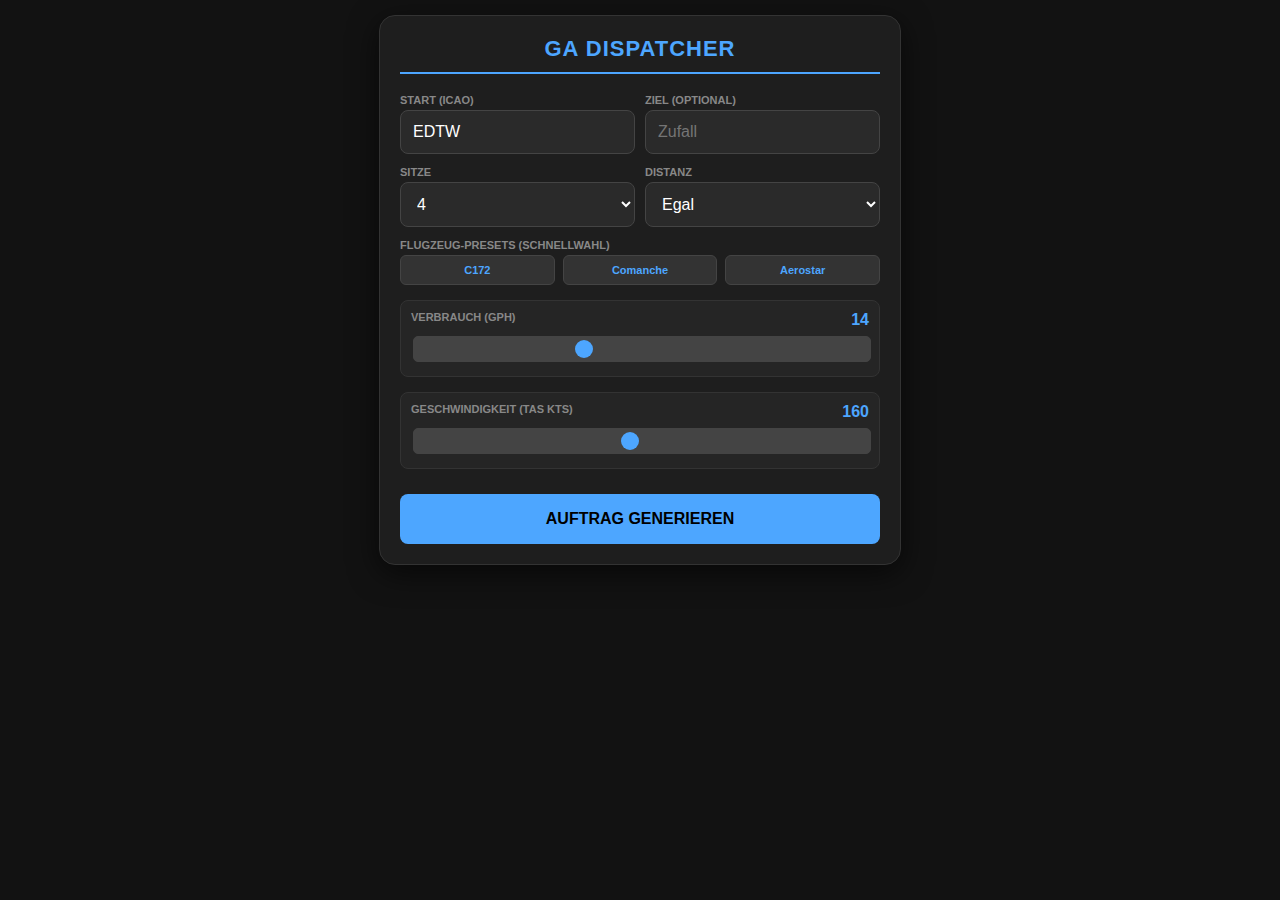
<file: Index.HTML>
<!DOCTYPE html>
<html lang="de">
<head>
    <meta charset="UTF-8">
    <meta name="viewport" content="width=device-width, initial-scale=1.0">
    <title>GA Dispatcher</title>
    <style>
        :root { --blue: #4da6ff; --bg: #121212; --card: #1e1e1e; --text: #e0e0e0; --warn: #ffcc00; }
        body { font-family: 'Segoe UI', Roboto, sans-serif; background-color: var(--bg); color: var(--text); margin: 0; padding: 15px; display: flex; flex-direction: column; align-items: center; }
        .container { background-color: var(--card); padding: 20px; border-radius: 16px; box-shadow: 0 8px 30px rgba(0,0,0,0.6); max-width: 480px; width: 100%; border: 1px solid #333; }
        h1 { font-size: 22px; text-align: center; color: var(--blue); margin: 0 0 20px 0; letter-spacing: 1px; text-transform: uppercase; border-bottom: 2px solid var(--blue); padding-bottom: 10px; }
        .input-group { margin-bottom: 12px; }
        label { font-size: 11px; color: #888; display: block; margin-bottom: 4px; text-transform: uppercase; font-weight: bold; }
        input, select { width: 100%; padding: 12px; background-color: #2a2a2a; border: 1px solid #444; color: white; border-radius: 8px; box-sizing: border-box; font-size: 16px; transition: border 0.3s; }
        
        /* Preset Buttons */
        .preset-row { display: flex; gap: 8px; margin-bottom: 15px; }
        .btn-preset { flex: 1; padding: 8px 4px; font-size: 11px; background: #333; color: var(--blue); border: 1px solid #444; border-radius: 6px; cursor: pointer; font-weight: bold; transition: all 0.2s; }
        .btn-preset:hover { background: #444; border-color: var(--blue); }

        /* Slider Styling */
        .slider-container { margin-bottom: 15px; background: #252525; padding: 10px; border-radius: 8px; border: 1px solid #333; }
        .slider-header { display: flex; justify-content: space-between; margin-bottom: 5px; }
        .slider-val { color: var(--blue); font-weight: bold; }
        input[type=range] { width: 100%; cursor: pointer; height: 8px; background: #444; border-radius: 5px; appearance: none; }
        input[type=range]::-webkit-slider-thumb { appearance: none; height: 18px; width: 18px; border-radius: 50%; background: var(--blue); cursor: pointer; }

        .row { display: flex; gap: 10px; }
        .row div { flex: 1; }
        .btn-main { width: 100%; padding: 16px; margin-top: 10px; background-color: var(--blue); color: #000; border: none; border-radius: 8px; font-size: 16px; font-weight: 800; cursor: pointer; text-transform: uppercase; }
        .btn-secondary { background-color: #333; color: var(--blue); border: 1px solid var(--blue); margin-top: 15px; padding: 10px; font-size: 13px; width: 100%; border-radius: 8px; cursor: pointer; }
        
        .briefing { margin-top: 20px; padding: 15px; background-color: #252525; border-radius: 10px; border: 1px solid #333; display: none; }
        .briefing h2 { margin-top: 0; font-size: 17px; color: var(--blue); border-bottom: 1px solid #444; padding-bottom: 8px; }
        .stat-grid { display: grid; grid-template-columns: 1fr 1fr; gap: 10px; margin: 12px 0; }
        .stat-item { font-size: 13px; }
        .stat-label { color: #888; display: block; font-size: 10px; text-transform: uppercase; }
        .ctr-tag { display: inline-block; padding: 2px 6px; border-radius: 4px; font-weight: bold; font-size: 11px; margin-top: 4px; }
        .ctr-yes { background-color: #661111; color: #ff9999; border: 1px solid #ff4444; }
        .ctr-no { background-color: #114411; color: #99ff99; border: 1px solid #44ff44; }
        .story { font-style: italic; color: #bbb; font-size: 13px; line-height: 1.4; border-top: 1px solid #333; padding-top: 10px; margin-top: 10px; }
        .highlight { color: #fff; font-weight: bold; font-size: 15px; }
        .fuel-box { background: #1a2a3a; padding: 8px; border-radius: 6px; border-left: 4px solid var(--blue); grid-column: span 2; margin-top: 5px; }
    </style>
</head>
<body>

<div class="container">
    <h1>GA Dispatcher</h1>
    
    <div class="row">
        <div class="input-group">
            <label>Start (ICAO)</label>
            <input type="text" id="startLoc" value="EDTW" maxlength="4" oninput="this.value = this.value.toUpperCase()">
        </div>
        <div class="input-group">
            <label>Ziel (Optional)</label>
            <input type="text" id="destLoc" placeholder="Zufall" maxlength="4" oninput="this.value = this.value.toUpperCase()">
        </div>
    </div>
    
    <div class="row">
        <div class="input-group">
            <label>Sitze</label>
            <select id="maxSeats">
                <option value="2">2</option>
                <option value="4" selected>4</option>
                <option value="6">6</option>
            </select>
        </div>
        <div class="input-group">
            <label>Distanz</label>
            <select id="distanceRange">
                <option value="any">Egal</option>
                <option value="short">Short</option>
                <option value="medium">Medium</option>
                <option value="long">Long</option>
            </select>
        </div>
    </div>

    <label>Flugzeug-Presets (Schnellwahl)</label>
    <div class="preset-row">
        <button class="btn-preset" onclick="applyPreset(115, 9, 4)">C172</button>
        <button class="btn-preset" onclick="applyPreset(160, 14, 4)">Comanche</button>
        <button class="btn-preset" onclick="applyPreset(220, 25, 6)">Aerostar</button>
    </div>

    <div class="slider-container">
        <div class="slider-header">
            <label>Verbrauch (GPH)</label>
            <span id="gphVal" class="slider-val">14</span>
        </div>
        <input type="range" id="gphSlider" min="5" max="30" value="14" oninput="document.getElementById('gphVal').innerText = this.value">
    </div>

    <div class="slider-container">
        <div class="slider-header">
            <label>Geschwindigkeit (TAS kts)</label>
            <span id="tasVal" class="slider-val">160</span>
        </div>
        <input type="range" id="tasSlider" min="80" max="250" value="160" step="5" oninput="document.getElementById('tasVal').innerText = this.value">
    </div>
    
    <button class="btn-main" onclick="generateMission()">Auftrag generieren</button>

    <div id="briefingBox" class="briefing">
        <h2 id="mTitle"></h2>
        <div class="stat-grid">
            <div class="stat-item">
                <span class="stat-label">Route & Luftraum</span>
                <span id="mRoute" class="highlight"></span><br>
                <span id="mCtr" class="ctr-tag"></span>
            </div>
            <div class="stat-item">
                <span class="stat-label">Distanz</span>
                <span id="mDist" class="highlight"></span>
            </div>
            
            <div class="fuel-box">
                <span class="stat-label">Geschätzter Treibstoffbedarf (Gal)</span>
                <span id="mFuel" class="highlight" style="color: var(--blue);"></span>
                <span style="font-size: 10px; color: #888; margin-left: 5px;">(Inkl. 45m Reserve)</span>
            </div>

            <div class="stat-item">
                <span class="stat-label">Zuladung (PAX)</span>
                <span id="mPax" class="highlight"></span>
            </div>
            <div class="stat-item">
                <span class="stat-label">Fracht-Gewicht</span>
                <span id="mWeight" class="highlight"></span>
            </div>
        </div>
        <p id="mStory" class="story"></p>
        <button class="btn-secondary" onclick="openWeather()">🌦️ METAR für Ziel prüfen</button>
    </div>
</div>

<script>
    const airports = {
        "EDTW": { n: "Winzeln-Schramberg", lat: 48.279, lon: 8.428, ctr: false },
        "EDTF": { n: "Freiburg", lat: 48.023, lon: 7.828, ctr: false },
        "EDTZ": { n: "Konstanz", lat: 47.681, lon: 9.138, ctr: false },
        "EDDS": { n: "Stuttgart", lat: 48.689, lon: 9.221, ctr: true },
        "EDNY": { n: "Friedrichshafen", lat: 47.671, lon: 9.511, ctr: true },
        "EDTY": { n: "Schwäbisch Hall", lat: 49.117, lon: 9.777, ctr: false },
        "EDSB": { n: "Karlsruhe/Baden-Baden", lat: 48.779, lon: 8.080, ctr: true },
        "EDTD": { n: "Donaueschingen", lat: 47.973, lon: 8.522, ctr: false },
        "EDDM": { n: "München", lat: 48.353, lon: 11.786, ctr: true },
        "EDMA": { n: "Augsburg", lat: 48.425, lon: 10.931, ctr: true },
        "EDJA": { n: "Memmingen", lat: 47.988, lon: 10.239, ctr: true },
        "EDDN": { n: "Nürnberg", lat: 49.498, lon: 11.078, ctr: true },
        "EDMO": { n: "Oberpfaffenhofen", lat: 48.081, lon: 11.283, ctr: true },
        "EDDF": { n: "Frankfurt", lat: 50.033, lon: 8.570, ctr: true },
        "EDFM": { n: "Mannheim", lat: 49.473, lon: 8.514, ctr: true },
        "EDDK": { n: "Köln/Bonn", lat: 50.865, lon: 7.142, ctr: true },
        "EDDL": { n: "Düsseldorf", lat: 51.289, lon: 6.766, ctr: true },
        "EDLP": { n: "Paderborn", lat: 51.614, lon: 8.616, ctr: true },
        "EDRK": { n: "Koblenz-Winningen", lat: 50.325, lon: 7.527, ctr: false },
        "EDDH": { n: "Hamburg", lat: 53.630, lon: 9.988, ctr: true },
        "EDDW": { n: "Bremen", lat: 53.047, lon: 8.786, ctr: true },
        "EDXW": { n: "Sylt", lat: 54.913, lon: 8.340, ctr: true },
        "EDHL": { n: "Lübeck", lat: 53.805, lon: 10.719, ctr: true },
        "EDDB": { n: "Berlin-Brandenburg", lat: 52.366, lon: 13.503, ctr: true },
        "EDDP": { n: "Leipzig/Halle", lat: 51.423, lon: 12.236, ctr: true },
        "EDDC": { n: "Dresden", lat: 51.132, lon: 13.767, ctr: true },
        "EDVE": { n: "Braunschweig", lat: 52.319, lon: 10.556, ctr: true },
        "EDHK": { n: "Kiel", lat: 54.379, lon: 10.145, ctr: false },
        "EDBC": { n: "Magdeburg", lat: 52.073, lon: 11.626, ctr: false }
    };

    const missions = [
        { t: "Business Charter", i: "🧑‍💼", s: "Eilig! Ein Termin wartet. Achte auf Treibstoffplanung bei eventuellen Holdings." },
        { t: "Organtransport", i: "🚑", s: "Kritische Fracht. Nimm so wenig Sprit wie sicher möglich, um leicht und schnell zu sein." },
        { t: "Hunderettung", i: "🐾", s: "Du fliegst Tiere. Sorge für eine ruhige Belüftung während des langen Flugs." },
        { t: "AOG Ersatzteil", i: "🔧", s: "Technik-Support. Bringe das Bauteil schnellstmöglich zur gestrandeten Maschine." },
        { t: "VIP Transfer", i: "🍾", s: "Ein anspruchsvoller Gast. Plane genug Reserve ein, falls das Wetter am Ziel umschlägt." }
    ];

    let currentDestICAO = "";

    function applyPreset(tas, gph, seats) {
        document.getElementById('tasSlider').value = tas;
        document.getElementById('tasVal').innerText = tas;
        document.getElementById('gphSlider').value = gph;
        document.getElementById('gphVal').innerText = gph;
        document.getElementById('maxSeats').value = seats;
    }

    function calcDist(lat1, lon1, lat2, lon2) {
        const R = 3440; 
        const dLat = (lat2 - lat1) * Math.PI / 180;
        const dLon = (lon2 - lon1) * Math.PI / 180;
        const a = Math.sin(dLat/2) * Math.sin(dLat/2) + Math.cos(lat1 * Math.PI / 180) * Math.cos(lat2 * Math.PI / 180) * Math.sin(dLon/2) * Math.sin(dLon/2);
        return Math.round(R * 2 * Math.atan2(Math.sqrt(a), Math.sqrt(1-a)));
    }

    function generateMission() {
        const start = document.getElementById("startLoc").value.toUpperCase();
        let dest = document.getElementById("destLoc").value.toUpperCase();
        const range = document.getElementById("distanceRange").value;
        const seats = parseInt(document.getElementById("maxSeats").value);
        const gph = parseFloat(document.getElementById("gphSlider").value);
        const tas = parseFloat(document.getElementById("tasSlider").value);
        const box = document.getElementById("briefingBox");

        let finalDest = dest;
        let dist = 0;

        if (!dest) {
            let possible = Object.keys(airports).filter(i => i !== start);
            let filtered = [];
            if (airports[start]) {
                for (let i of possible) {
                    let d = calcDist(airports[start].lat, airports[start].lon, airports[i].lat, airports[i].lon);
                    if (range === "short" && d < 50) filtered.push({i, d});
                    else if (range === "medium" && d >= 50 && d <= 150) filtered.push({i, d});
                    else if (range === "long" && d > 150) filtered.push({i, d});
                    else if (range === "any") filtered.push({i, d});
                }
            } else { filtered = possible.map(i => ({i, d: 100})); }
            if (filtered.length === 0) { alert("Kein Ziel gefunden!"); return; }
            let choice = filtered[Math.floor(Math.random() * filtered.length)];
            finalDest = choice.i; dist = choice.d;
        } else {
            if (airports[start] && airports[dest]) {
                dist = calcDist(airports[start].lat, airports[start].lon, airports[dest].lat, airports[dest].lon);
            } else { dist = 100; }
        }

        const flightTimeH = dist / tas;
        const totalFuel = Math.ceil((flightTimeH * gph) + (0.75 * gph));

        currentDestICAO = finalDest;
        const isCtr = airports[finalDest] ? airports[finalDest].ctr : false;
        const m = missions[Math.floor(Math.random() * missions.length)];
        const pax = (m.t === "AOG Ersatzteil") ? 0 : Math.floor(Math.random() * (seats));
        const weight = Math.floor(Math.random() * 300) + 10;

        document.getElementById("mTitle").innerHTML = `${m.i} ${m.t}`;
        document.getElementById("mRoute").innerText = `${start} ➔ ${finalDest}`;
        document.getElementById("mDist").innerText = `${dist} NM`;
        document.getElementById("mFuel").innerText = `${totalFuel} Gal`;
        document.getElementById("mPax").innerText = pax;
        document.getElementById("mWeight").innerText = `${weight} lbs`;
        document.getElementById("mStory").innerText = m.s;

        const ctrEl = document.getElementById("mCtr");
        ctrEl.innerText = isCtr ? "⚠️ CTR: FREIGABE ERFORDERLICH" : "✅ UNKONTROLLIERT / VFR";
        ctrEl.className = `ctr-tag ${isCtr ? 'ctr-yes' : 'ctr-no'}`;
        box.style.display = "block";
    }

    function openWeather() {
        if (currentDestICAO) window.open(`https://metar-taf.com/de/${currentDestICAO}`, '_blank');
    }
</script>

</body>
</html>
</file>
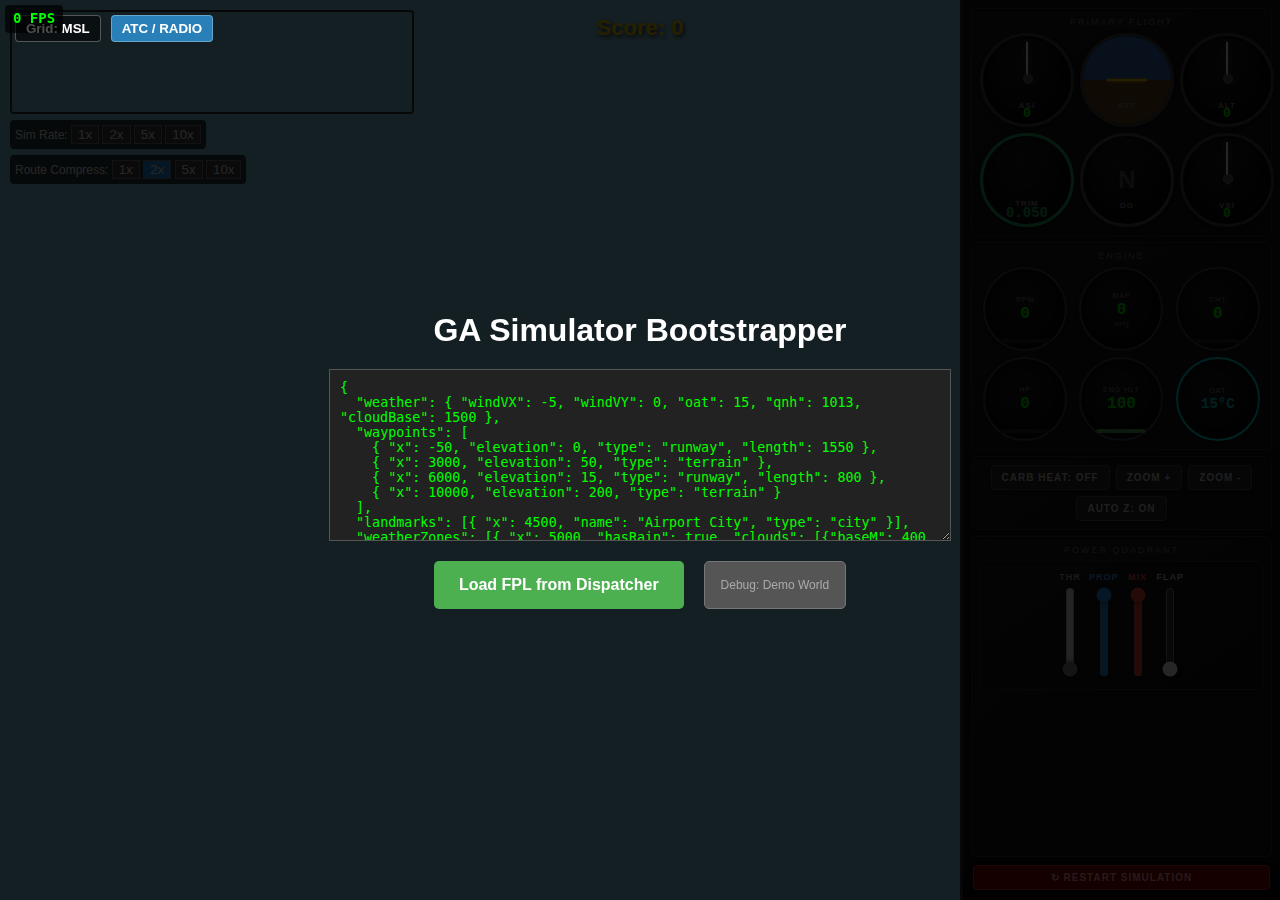
<file: game.html>
<!DOCTYPE html>
<html lang="de">
<head>
    <meta charset="UTF-8">
    <meta name="viewport" content="width=device-width, initial-scale=1.0, maximum-scale=1.0, user-scalable=no, viewport-fit=cover">
    <title>2D GA Flight Simulator v0.7 - Constant Speed Prop</title>
    <style>
        body { margin: 0; overflow: hidden; background-color: #87CEEB; font-family: sans-serif; }
        canvas { display: block; }

        .warn { position:absolute; top: 10px; left: 50%; transform: translateX(-50%); font-size: 24px; color: red; font-weight: bold; display: none; animation: blink 1s infinite; z-index: 2000; }
        @keyframes blink { 50% { opacity: 0; } }
        
        /* ===================== COCKPIT PANEL ===================== */
        #sidebar {
            position: absolute; right: 0; top: 0; bottom: 0; width: 320px;
            background: linear-gradient(180deg, #1a1a1a 0%, #0d0d0d 100%);
            border-left: 3px solid #333;
            color: white; padding: 8px; box-sizing: border-box;
            display: flex; flex-direction: column; gap: 6px; user-select: none;
            overflow-y: auto; z-index: 1000;
            font-family: 'Segoe UI', 'Helvetica Neue', sans-serif;
        }
        .panel-section {
            background: linear-gradient(145deg, #1e1e1e, #141414);
            border: 1px solid #333; border-radius: 6px;
            padding: 8px; box-shadow: inset 0 1px 3px rgba(0,0,0,0.6);
        }
        .panel-label {
            font-size: 9px; text-transform: uppercase; letter-spacing: 2px;
            color: #777; text-align: center; margin-bottom: 6px;
        }

        /* --- Six-Pack Flight Instruments --- */
        .sixpack {
            display: grid; grid-template-columns: repeat(3, 1fr);
            gap: 6px; justify-items: center;
        }
        .inst {
            width: 88px; height: 88px; border-radius: 50%;
            background: radial-gradient(circle at 40% 35%, #1a1a1a, #050505);
            border: 3px solid #444;
            position: relative; overflow: hidden;
            display: flex; justify-content: center; align-items: center;
            color: white; font-size: 9px; font-weight: bold; flex-direction: column;
            box-shadow: inset 0 0 15px rgba(0,0,0,0.9), 0 2px 6px rgba(0,0,0,0.5);
        }
        .inst::after {
            content: ''; position: absolute; top: 2px; left: 10%; width: 80%; height: 40%;
            background: linear-gradient(180deg, rgba(255,255,255,0.04), transparent);
            border-radius: 50%; pointer-events: none;
        }
        .inst-label { position: absolute; bottom: 14px; color: #888; z-index: 2; font-size: 8px; letter-spacing: 1px; }
        .inst-val { position: absolute; bottom: 3px; font-size: 13px; z-index: 2; color: #0f0; font-family: 'Courier New', monospace; }
        .needle {
            position: absolute; width: 2px; height: 38px; background: white;
            bottom: 50%; transform-origin: bottom center; transition: transform 0.1s; z-index: 3;
            box-shadow: 0 0 4px rgba(255,255,255,0.3);
        }
        .needle::after {
            content: ''; position: absolute; bottom: -4px; left: -3px;
            width: 8px; height: 8px; border-radius: 50%;
            background: #555; border: 1px solid #777;
        }
        .horizon-bg {
            position: absolute; width: 150%; height: 200%;
            background: linear-gradient(to bottom, #2e6bb5 50%, #6b4226 50%);
            top: -50%; transition: transform 0.1s;
        }
        .horizon-line { position: absolute; width: 40px; height: 2px; background: #FFD700; z-index: 2; box-shadow: 0 0 3px #FFD700; }

        /* --- Round Engine Gauges --- */
        .engine-gauges {
            display: grid; grid-template-columns: repeat(3, 1fr);
            gap: 6px; justify-items: center;
        }
        .gauge {
            width: 80px; height: 80px; border-radius: 50%;
            background: radial-gradient(circle at 40% 35%, #1a1a1a, #050505);
            border: 2px solid #444; position: relative;
            display: flex; flex-direction: column; justify-content: center; align-items: center;
            box-shadow: inset 0 0 10px rgba(0,0,0,0.8), 0 1px 4px rgba(0,0,0,0.4);
        }
        .gauge-label { font-size: 7px; color: #888; letter-spacing: 1px; text-transform: uppercase; margin-bottom: 2px; }
        .gauge-val { font-size: 16px; font-weight: bold; font-family: 'Courier New', monospace; color: #0f0; }
        .gauge-unit { font-size: 7px; color: #666; margin-top: 1px; }
        .gauge-bar {
            position: absolute; bottom: 6px; width: 50px; height: 4px;
            background: #222; border-radius: 2px; overflow: hidden;
        }
        .gauge-bar-fill { height: 100%; background: #4CAF50; width: 0%; transition: width 0.15s, background 0.15s; border-radius: 2px; }

        /* --- Power Quadrant --- */
        .power-quadrant {
            display: flex; gap: 8px; background: linear-gradient(145deg, #1e1e1e, #111);
            padding: 10px 8px; border-radius: 6px; justify-content: center;
            border: 1px solid #333; box-shadow: inset 0 1px 3px rgba(0,0,0,0.5);
        }
        .lever-col {
            display: flex; flex-direction: column; align-items: center; gap: 3px;
        }
        .lever-col label {
            font-size: 9px; font-weight: bold; letter-spacing: 1px; text-transform: uppercase;
        }
        .lever-col input[type="range"] {
            -webkit-appearance: slider-vertical; appearance: slider-vertical;
            writing-mode: bt-lr; height: 90px; width: 18px; cursor: pointer;
        }
        .lever-col.thr label { color: #aaa; }
        .lever-col.thr input { accent-color: #888; }
        .lever-col.prop label { color: #42a5f5; }
        .lever-col.prop input { accent-color: #2196F3; }
        .lever-col.mix label { color: #ef5350; }
        .lever-col.mix input { accent-color: #f44336; }
        .lever-col.flap label { color: #ccc; }
        .lever-col.flap input { accent-color: white; direction: rtl; }

        /* --- Annunciator / Switches --- */
        .switch-row {
            display: flex; gap: 6px; justify-content: center; flex-wrap: wrap;
        }
        .cockpit-btn {
            padding: 6px 10px; font-size: 10px; font-weight: bold;
            background: #2a2a2a; color: #ccc; border: 1px solid #555;
            border-radius: 4px; cursor: pointer; text-transform: uppercase;
            letter-spacing: 1px; transition: background 0.15s;
            box-shadow: 0 2px 4px rgba(0,0,0,0.4);
        }
        .cockpit-btn:active { transform: translateY(1px); box-shadow: none; }

        /* Legacy compat */
        .bar-container { display: flex; align-items: center; gap: 10px; font-size: 12px; }
        .bar { flex: 1; height: 12px; background: #333; border-radius: 6px; overflow: hidden; position: relative; }
        .bar-fill { height: 100%; background: #4CAF50; width: 0%; transition: width 0.1s, background 0.1s; }
        .bar-label { min-width: 40px; }
        .bar-val { min-width: 35px; text-align: right; }
        .pedestal { display: flex; gap: 15px; background: #222; padding: 15px; border-radius: 8px; justify-content: center; }
        .slider-col { display: flex; flex-direction: column; align-items: center; gap: 5px; font-size: 11px; }
        .slider-col input[type="range"] {
            -webkit-appearance: slider-vertical; appearance: slider-vertical;
            writing-mode: bt-lr; height: 100px; width: 15px;
        }
        .slider-col.thr input { accent-color: #888; }
        .slider-col.prop input { accent-color: #2196F3; }
        .slider-col.mix input { accent-color: #f44336; }
        .slider-col.flap input { accent-color: white; direction: rtl; }
        .inst-row { display: flex; flex-wrap: wrap; gap: 10px; justify-content: center; }

        .trim-controls { display: flex; flex-direction: column; gap: 4px; align-items: center; font-size: 11px; }
        .trim-controls button { padding: 4px 8px; cursor: pointer; color: black; }

        /* Mobile Triple-Decker Responsive Layout */
        @media (max-width: 800px), (orientation: portrait) {
            body { display: flex; flex-direction: column; height: 100dvh; overflow: hidden; touch-action: none; }
            button, input, #sidebar, #mobile-minimap-container { touch-action: manipulation; -webkit-user-select: none; user-select: none; }
            #mobile-flight-view, #gameCanvas { touch-action: none !important; -webkit-user-select: none; user-select: none; }

            #mobile-flight-view { flex: 1 1 0%; min-height: 0; height: auto !important; order: 1; overflow: hidden; position: relative; }
            #gameCanvas { width: 100% !important; height: 100% !important; }

            #mobile-minimap-container { width: 100vw !important; height: 8vh !important; order: 2; border-bottom: 2px solid #555; flex-shrink: 0; position: relative; margin: 0; padding: 0; overflow: hidden; }
            #minimap { width: 100% !important; height: 100% !important; position: relative !important; top: 0 !important; left: 0 !important; display: block; border-radius: 0; border: none; }

            #sidebar {
                position: relative !important; width: 100vw !important; height: auto !important;
                order: 4; border-left: none; border-top: 2px solid #444;
                padding: 0 env(safe-area-inset-right, 0) env(safe-area-inset-bottom, 8px) env(safe-area-inset-left, 0) !important;
                display: flex !important; flex-direction: column !important;
                gap: 0 !important; flex-shrink: 0; overflow: hidden !important;
            }
            .mobile-row-top { display: flex; flex-direction: row; justify-content: space-between; align-items: center; width: 100%; height: auto !important; min-height: 50px; padding: 2px 0 !important; border-bottom: 1px solid #333; }
            .mobile-row-bottom { display: flex; flex-direction: row; justify-content: space-between; align-items: stretch; width: 100%; flex: 1; padding: 0 !important; }

            /* Dashboard: Instruments + Engine in one flat row, hide DG + OAT */
            .inst-dg { display: none !important; }
            .gauge-oat { display: none !important; }
            .sixpack { grid-template-columns: repeat(5, 1fr) !important; gap: 2px !important; }
            .inst { width: 36px !important; height: 36px !important; border-width: 1.5px !important; }
            .inst-val { font-size: 7px !important; bottom: 0px !important; }
            .inst-label { bottom: 4px !important; font-size: 5px !important; }
            .needle { height: 16px !important; }
            .panel-label { font-size: 6px !important; margin-bottom: 1px !important; letter-spacing: 1px !important; }
            .panel-section { padding: 2px 4px !important; }

            /* Engine gauges: compact row beside sixpack, 5 cols (no OAT) */
            .engine-gauges { grid-template-columns: repeat(5, 1fr) !important; gap: 2px !important; }
            .gauge { width: 36px !important; height: 36px !important; border-width: 1.5px !important; }
            .gauge-label { font-size: 5px !important; }
            .gauge-val { font-size: 9px !important; }
            .gauge-unit { font-size: 5px !important; }
            .gauge-bar { width: 24px !important; height: 3px !important; bottom: 3px !important; }

            /* OAT text display under score on mobile */
            #mobile-oat-display {
                position: fixed; top: calc(env(safe-area-inset-top, 15px) + 26px);
                left: 50%; transform: translateX(-50%);
                font-size: 11px; color: #0dd; font-family: 'Courier New', monospace;
                text-shadow: 1px 1px 3px rgba(0,0,0,0.8); z-index: 2000; pointer-events: none;
            }

            /* Show instruments + engine side by side in one row */
            #mobile-dashboard-row .panel-section {
                display: inline-flex !important; flex-direction: column; align-items: center;
                vertical-align: top; width: auto; flex-shrink: 1; flex: 1;
            }
            #mobile-dashboard-row {
                display: flex; flex-direction: row; gap: 4px; width: 100%;
                padding: 2px 4px; box-sizing: border-box; align-items: flex-start;
                justify-content: center; flex-shrink: 0; border-bottom: 1px solid #333;
            }

            .pedestal { flex: 1; padding: 0 !important; background: transparent !important; gap: 5px !important; justify-content: flex-end !important; padding-right: 15px !important; }
            .power-quadrant { flex: 1; gap: 0 !important; justify-content: space-around !important; padding: 2px 8px !important; align-items: stretch !important; }
            .lever-col { flex: 1; justify-content: stretch !important; }
            .lever-col input[type="range"] { height: 100% !important; flex: 1; }
            .lever-col label { font-size: 8px !important; }
            .slider-col { gap: 2px !important; }
            .slider-col input[type="range"] { height: 80px !important; width: 30px !important; }
            .bar-container { font-size: 8px !important; gap: 2px !important; }
            .bar { height: 6px !important; }

            #simRateControls { position: static !important; background: none !important; padding: 2px !important; }
            #routeScaleControls { position: static !important; background: none !important; padding: 2px !important; }
            #simRateControls span, #routeScaleControls span { display: none; }

            .radio-btn, .mobile-ctrl-btn { padding: 6px !important; font-size: 11px !important; min-height: 40px; }
            #mobile-pitch { width: 55px !important; margin: 0 !important; }

            /* --- Mobile Top HUD Bar --- */
            #mobile-top-hud {
                position: fixed; top: 0; left: 0; right: 0;
                padding: calc(env(safe-area-inset-top, 15px) + 4px) env(safe-area-inset-right, 8px) 6px env(safe-area-inset-left, 8px);
                display: flex; justify-content: space-between; align-items: flex-start;
                z-index: 9999; pointer-events: none;
            }
            #mobile-top-hud > * { pointer-events: auto; }
            #mobile-top-hud button { min-height: 38px; min-width: 38px; font-size: 11px; }
            .hud-left { display: flex; gap: 6px; }
            .hud-left button { background: rgba(0,0,0,0.6); color: white; border: 1px solid rgba(255,255,255,0.3); border-radius: 6px; padding: 8px 10px; font-weight: bold; font-family: sans-serif; }
            .hud-center { flex: 1; display: flex; justify-content: center; pointer-events: none; }

            /* Score repositioned on mobile to sit at safe-area top center */
            #score-display { top: calc(env(safe-area-inset-top, 15px) + 4px) !important; font-size: 16px !important; }
            .hud-right { display: flex; flex-direction: column; gap: 4px; align-items: flex-end; }
            .hud-right button { min-height: 32px; min-width: 32px; padding: 4px 6px; font-size: 10px; }

            /* Hide old absolute-positioned top buttons on mobile (now in HUD) */
            .desktop-top-buttons { display: none !important; }

            /* --- Floating Action Buttons on Flight View --- */
            #btn-flip-dir, #btn-recenter {
                position: absolute; z-index: 1500;
                width: 56px; height: 56px; border-radius: 50%;
                background: rgba(0,0,0,0.6); border: 2px solid rgba(255,255,255,0.4);
                color: white; font-size: 24px; cursor: pointer;
                display: flex; align-items: center; justify-content: center;
            }
            #btn-flip-dir { bottom: 15px; left: 15px; }
            #btn-recenter { bottom: 15px; right: 15px; display: none; }

            /* --- Cockpit Toggle Bar --- */
            #cockpit-toggle {
                order: 3; height: 28px; background: #1a1a1a; border-top: 1px solid #444; border-bottom: 1px solid #333;
                display: flex; align-items: center; justify-content: center; color: #888;
                font-size: 16px; cursor: pointer; flex-shrink: 0; -webkit-user-select: none; user-select: none;
            }

            /* --- Compact Cockpit (collapsed) --- */
            #sidebar.cockpit-collapsed { height: auto !important; }
            #sidebar.cockpit-collapsed #mobile-dashboard-row { display: none !important; }
            #sidebar.cockpit-collapsed .panel-section { display: none !important; }
            #sidebar.cockpit-collapsed .pq-section { display: flex !important; margin-top: 0 !important; }
            #sidebar.cockpit-collapsed .pq-section .panel-label { display: none !important; }
            #sidebar.cockpit-collapsed > div:last-child { display: none !important; } /* Hide restart in collapsed */

            /* --- Power Quadrant: fixed layout, no shift when toggling --- */
            .pq-section {
                flex: 1 !important; display: flex !important; flex-direction: column !important;
                margin-top: 0 !important;
            }
            .pq-section .panel-label { flex-shrink: 0; height: 14px; line-height: 14px; }

            /* --- Touch Target Minimums --- */
            .cockpit-btn { min-height: 44px; min-width: 44px; padding: 8px 10px !important; font-size: 10px !important; }

            /* --- Annunciator row compact on mobile --- */
            .switch-row { gap: 3px !important; }

            /* --- Start Overlay & Weather Menu mobile --- */
            #startOverlay { padding: env(safe-area-inset-top, 20px) 16px env(safe-area-inset-bottom, 20px) 16px !important; }
            #startOverlay textarea { width: 95% !important; height: 100px !important; font-size: 11px !important; }
            #startOverlay h1 { font-size: 20px !important; margin-bottom: 10px !important; }
            #startOverlay .start-buttons { flex-direction: column !important; gap: 10px !important; align-items: center; }
            #startOverlay .start-buttons button { width: 80vw; max-width: 350px; font-size: 14px !important; padding: 12px 20px !important; }

            #weatherMenu .weather-buttons { flex-direction: column !important; gap: 12px !important; align-items: center; }
            #weatherMenu .weather-buttons button { width: 80vw; max-width: 350px; font-size: 16px !important; padding: 14px 20px !important; }
            #weatherMenu h1 { font-size: 22px !important; margin-bottom: 20px !important; }
        }

        /* Global Mobile UX - Large Slider Thumbs */
        input[type=range]::-webkit-slider-thumb { -webkit-appearance: none; height: 30px; width: 30px; border-radius: 50%; background: #fff; border: 2px solid #000; cursor: pointer; margin-top: 0px; box-shadow: 0 0 5px rgba(0,0,0,0.5); }
        input[type=range]::-moz-range-thumb { height: 30px; width: 30px; border-radius: 50%; background: #fff; border: 2px solid #000; cursor: pointer; box-shadow: 0 0 5px rgba(0,0,0,0.5); }

        /* Mega-Thumb for Pitch Slider */
        #mobile-pitch::-webkit-slider-thumb { width: 50px !important; height: 50px !important; border-width: 3px !important; }
        #mobile-pitch::-moz-range-thumb { width: 50px !important; height: 50px !important; border-width: 3px !important; }

        /* Desktop: hide mobile-only elements, show desktop score */
        @media (min-width: 801px) and (orientation: landscape) {
            #mobile-top-hud, #btn-flip-dir, #btn-recenter, #cockpit-toggle, #mobile-dashboard-row, #mobile-oat-display, #mobile-pitch-controls { display: none !important; }
        }
    </style>
</head>
<body>

    <div id="startOverlay" style="position:fixed; top:0; left:0; width:100%; height:100%; background:rgba(0,0,0,0.85); z-index: 3000; display:flex; flex-direction:column; justify-content:center; align-items:center; color:white;">
        <h1 style="margin-bottom: 20px;">GA Simulator Bootstrapper</h1>
        <textarea id="fplInput" style="width: 80%; max-width: 600px; height: 150px; font-family: monospace; background: #222; color: #0f0; border: 1px solid #555; padding: 10px;">{
  "weather": { "windVX": -5, "windVY": 0, "oat": 15, "qnh": 1013, "cloudBase": 1500 },
  "waypoints": [
    { "x": -50, "elevation": 0, "type": "runway", "length": 1550 },
    { "x": 3000, "elevation": 50, "type": "terrain" },
    { "x": 6000, "elevation": 15, "type": "runway", "length": 800 },
    { "x": 10000, "elevation": 200, "type": "terrain" }
  ],
  "landmarks": [{ "x": 4500, "name": "Airport City", "type": "city" }],
  "weatherZones": [{ "x": 5000, "hasRain": true, "clouds": [{"baseM": 400, "type": "OVC"}] }],
  "airspaces": [{ "startX": 0, "endX": 10000, "lowerM": 0, "upperM": 1200, "isLowerAgl": true, "isCTR": true, "name": "CTR" }]
}</textarea>
        <div class="start-buttons" style="display:flex; gap:20px; margin-top: 20px;">
            <button id="startFlightBtn" style="padding: 15px 25px; font-size: 16px; cursor: pointer; background: #4CAF50; color: white; border: none; border-radius: 5px; font-weight: bold;">Load FPL from Dispatcher</button>
            <button id="startDemoWorldBtn" style="padding: 10px 16px; font-size: 12px; cursor: pointer; background: #555; color: #aaa; border: 1px solid #777; border-radius: 5px;">Debug: Demo World</button>
        </div>
    </div>

    <div id="weatherMenu" style="position: fixed; top: 0; left: 0; width: 100%; height: 100%; background: rgba(0,0,0,0.8); z-index: 5000; display: none; flex-direction: column; align-items: center; justify-content: center; color: white; font-family: sans-serif;">
        <h1 style="margin-bottom: 30px; text-shadow: 2px 2px 4px #000;">FLIGHT CONDITIONS</h1>
        <div class="weather-buttons" style="display: flex; gap: 20px;">
            <button onclick="startGame('real')" style="padding: 15px 30px; font-size: 18px; font-weight: bold; background: #3498db; color: white; border: 2px solid #fff; border-radius: 8px; cursor: pointer;">Real (Dispatcher)</button>
            <button onclick="startGame('easy')" style="padding: 15px 30px; font-size: 18px; font-weight: bold; background: #2ecc71; color: white; border: 2px solid #fff; border-radius: 8px; cursor: pointer;">Easy (Clear/Few)</button>
            <button onclick="startGame('hard')" style="padding: 15px 30px; font-size: 18px; font-weight: bold; background: #e74c3c; color: white; border: 2px solid #fff; border-radius: 8px; cursor: pointer;">Anspruchsvoll (IMC/Precip)</button>
        </div>
    </div>

    <div id="stallWarn" class="warn">STALL WARNUNG!</div>

    <!-- Score Display (shared between mobile HUD and desktop) -->
    <div id="score-display" style="position: absolute; top: max(15px, env(safe-area-inset-top)); left: 50%; transform: translateX(-50%); font-size: 22px; font-weight: bold; color: #FFD700; text-shadow: 2px 2px 4px rgba(0,0,0,0.8); z-index: 2000; pointer-events: none;">Score: 0</div>
    <!-- FPS Debug Overlay -->
    <div id="fps-debug" style="position:fixed; top:5px; left:5px; z-index:99999; background:rgba(0,0,0,0.7); color:#0f0; font:bold 14px monospace; padding:4px 8px; border-radius:4px; pointer-events:none; line-height:1.4;">0 FPS</div>
    <!-- Mobile OAT readout under score -->
    <div id="mobile-oat-display">OAT: 15°C</div>

    <!-- Mobile Top HUD Bar -->
    <div id="mobile-top-hud">
        <div class="hud-left">
            <button id="btn-alt-mode" onpointerdown="window.isAglMode = !window.isAglMode; this.innerText = window.isAglMode ? 'AGL' : 'MSL'; event.preventDefault();">MSL</button>
            <button onpointerdown="window.toggleATC(); event.preventDefault();" style="background: #2980b9;">ATC</button>
        </div>
        <div class="hud-center"></div>
        <div class="hud-right" id="mobile-hud-right"></div>
    </div>

    <!-- Desktop top buttons (hidden on mobile via CSS) -->
    <div class="desktop-top-buttons" style="position: absolute; top: max(15px, env(safe-area-inset-top)); left: max(15px, env(safe-area-inset-left)); z-index: 9999; display: flex; gap: 10px;">
        <button id="btn-alt-mode-dt" onpointerdown="window.isAglMode = !window.isAglMode; this.innerText = window.isAglMode ? 'Grid: AGL' : 'Grid: MSL'; document.getElementById('btn-alt-mode').innerText = window.isAglMode ? 'AGL' : 'MSL'; event.preventDefault();" style="pointer-events: auto; background: rgba(0, 0, 0, 0.5); color: white; border: 1px solid rgba(255,255,255,0.3); border-radius: 4px; padding: 5px 10px; font-family: sans-serif; font-weight: bold; cursor: pointer;">Grid: MSL</button>
        <button id="btn-mobile-atc" onpointerdown="window.toggleATC(); event.preventDefault();" style="pointer-events: auto; background: #2980b9; color: white; border: 1px solid rgba(255,255,255,0.3); border-radius: 4px; padding: 5px 10px; font-family: sans-serif; font-weight: bold; cursor: pointer;">ATC / RADIO</button>
    </div>



    <div id="sidebar">
        <!-- ===== PRIMARY FLIGHT INSTRUMENTS (Six-Pack) ===== -->
        <div class="panel-section">
            <div class="panel-label">Primary Flight</div>
            <div class="sixpack">
                <!-- Row 1: ASI, Attitude, Altimeter -->
                <div class="inst"><div class="needle" id="ndl-spd"></div><div class="inst-label">ASI</div><div class="inst-val" id="val-spd">0</div></div>
                <div class="inst"><div class="horizon-bg" id="ndl-att"></div><div class="horizon-line"></div><div class="inst-label">ATT</div></div>
                <div class="inst"><div class="needle" id="ndl-alt"></div><div class="inst-label">ALT</div><div class="inst-val" id="val-alt">0</div></div>
                <!-- Row 2: Trim, DG (placeholder), VSI -->
                <div class="inst" style="border-color: #27ae60;">
                    <div class="inst-label" style="bottom:16px;">TRIM</div>
                    <div class="inst-val" id="val-trim" style="color:#27ae60; font-size:14px;">0.050</div>
                </div>
                <div class="inst inst-dg" style="border-color: #555;">
                    <div style="font-size:24px; color: #555;">N</div>
                    <div class="inst-label">DG</div>
                </div>
                <div class="inst"><div class="needle" id="ndl-vsi"></div><div class="inst-label">VSI</div><div class="inst-val" id="val-vsi">0</div></div>
            </div>
        </div>

        <!-- ===== ENGINE INSTRUMENTS ===== -->
        <div class="panel-section">
            <div class="panel-label">Engine</div>
            <div class="engine-gauges">
                <!-- Row 1: RPM, MAP, CHT -->
                <div class="gauge">
                    <div class="gauge-label">RPM</div>
                    <div class="gauge-val" id="val-rpm">0</div>
                    <div class="gauge-bar"><div class="gauge-bar-fill" id="bar-rpm"></div></div>
                </div>
                <div class="gauge">
                    <div class="gauge-label">MAP</div>
                    <div class="gauge-val" id="val-map">0</div>
                    <div class="gauge-unit">inHg</div>
                </div>
                <div class="gauge">
                    <div class="gauge-label">CHT</div>
                    <div class="gauge-val" id="val-tmp">0</div>
                    <div class="gauge-bar"><div class="gauge-bar-fill" id="bar-tmp"></div></div>
                </div>
                <!-- Row 2: HP, HLT, OAT -->
                <div class="gauge">
                    <div class="gauge-label">HP</div>
                    <div class="gauge-val" id="val-hp">0</div>
                    <div class="gauge-bar"><div class="gauge-bar-fill" id="bar-hp"></div></div>
                </div>
                <div class="gauge">
                    <div class="gauge-label">ENG HLT</div>
                    <div class="gauge-val" id="val-hlt">100</div>
                    <div class="gauge-bar"><div class="gauge-bar-fill" id="bar-hlt" style="width:100%"></div></div>
                </div>
                <div class="gauge gauge-oat" style="border-color: #0dd;">
                    <div class="gauge-label">OAT</div>
                    <div class="gauge-val" id="warn-oat" style="color: #0dd; font-size:14px;">15°C</div>
                </div>
            </div>
        </div>

        <!-- ===== ANNUNCIATOR / SWITCHES ===== -->
        <div class="panel-section">
            <div class="switch-row">
                <button id="btn-carbheat" class="cockpit-btn" onclick="window.carbHeatOn = !window.carbHeatOn; this.style.background = window.carbHeatOn ? '#e67e22' : '#2a2a2a'; this.style.color = window.carbHeatOn ? '#fff' : '#ccc'; this.innerText = 'CARB HEAT: ' + (window.carbHeatOn ? 'ON' : 'OFF');">CARB HEAT: OFF</button>
                <button id="btn-zoom-in" class="cockpit-btn" onclick="event.stopPropagation(); isAutoZoom = false; document.getElementById('btn-auto-zoom').innerText = 'AUTO Z: OFF'; manualZoomLevel = Math.min(40, currentZoom * 1.5);">ZOOM +</button>
                <button id="btn-zoom-out" class="cockpit-btn" onclick="event.stopPropagation(); isAutoZoom = false; document.getElementById('btn-auto-zoom').innerText = 'AUTO Z: OFF'; manualZoomLevel = Math.max(2, currentZoom / 1.5);">ZOOM -</button>
                <button id="btn-auto-zoom" class="cockpit-btn" onclick="event.stopPropagation(); isAutoZoom = true; window.isCameraDetached = false; window.panOffsetX = 0; window.panOffsetY = 0; this.innerText = 'AUTO Z: ON';">AUTO Z: ON</button>
            </div>
        </div>

        <!-- ===== WEATHER WARNINGS (absolute overlay) ===== -->
        <div id="weather-warnings" style="position:absolute; top: 100px; left: 50%; transform: translateX(-50%); text-align:center; font-family:sans-serif; font-weight:bold; font-size:18px; text-shadow:2px 2px 4px #000; pointer-events:none; z-index:2500;">
            <div id="warn-imc" style="color: #FFA500; display:none;">IMC LIMIT: <span id="imc-timer">60</span>s</div>
            <div id="warn-carbice" style="color: #FF4444; display:none;">CARB ICE! PWR DROP</div>
            <div id="warn-airframeice" style="color: #FF4444; display:none;">AIRFRAME ICE! STALL RISK</div>
        </div>

        <!-- ===== ATC RADIO ===== -->
        <div id="radioMenu" style="display: none; width: 100%; box-sizing: border-box; background: #2a3b4c; border: 2px solid #5599ff; border-radius: 8px; padding: 10px; flex-shrink: 0; color: #fff; font-family: monospace; z-index: 10000 !important; pointer-events: auto;">
            <div id="radioHistory" style="height: 80px; overflow-y: auto; margin-bottom: 10px; font-size: 14px; color: #aaa;"></div>
            <div id="radioOptions" style="display: flex; flex-direction: column; gap: 5px;">
                <button class="radio-btn" onclick="event.stopPropagation(); handleRadioOption(1);" ontouchstart="event.stopPropagation();">1. [Option A]</button>
                <button class="radio-btn" onclick="event.stopPropagation(); handleRadioOption(2);" ontouchstart="event.stopPropagation();">2. [Option B]</button>
                <button class="radio-btn" onclick="event.stopPropagation(); handleRadioOption(3);" ontouchstart="event.stopPropagation();">3. [Option C]</button>
            </div>
        </div>

        <!-- ===== POWER QUADRANT ===== -->
        <div class="panel-section pq-section" style="margin-top: auto; flex: 1; display: flex; flex-direction: column;">
            <div class="panel-label">Power Quadrant</div>
            <div class="mobile-row-bottom">
                <div id="mobile-pitch-controls" style="display: flex; gap: 6px; align-items: stretch; padding-left: 6px;">
                    <div class="lever-col" style="align-items:center; flex: 0 0 auto;">
                        <label style="color: white; font-weight: bold; margin-bottom: 2px; font-size: 8px;">PITCH</label>
                        <input type="range" id="mobile-pitch" min="-1.5" max="1.5" step="0.01" value="0" style="touch-action: none; flex: 1;">
                        <span id="val-pitch" style="display:none;">0</span>
                    </div>
                    <div style="display: flex; flex-direction: column; gap: 3px; justify-content: stretch;">
                        <button class="mobile-ctrl-btn cockpit-btn" id="btn-trim-up-mob" style="background: #27ae60; color: white; border: none; flex: 1;">TRIM ▲</button>
                        <button class="mobile-ctrl-btn cockpit-btn" id="btn-trim-dn-mob" style="background: #27ae60; color: white; border: none; flex: 1;">TRIM ▼</button>
                        <button class="mobile-ctrl-btn cockpit-btn" id="btn-brake-mob" style="background: #c0392b; color: white; border: none; flex: 1; touch-action: none;">BRAKE</button>
                    </div>
                </div>

                <div class="power-quadrant">
                    <div class="lever-col thr"><label>THR</label><input type="range" id="sl-thr" min="0" max="1" step="0.01" value="0"></div>
                    <div class="lever-col prop"><label>PROP</label><input type="range" id="sl-prop" min="0" max="1" step="0.01" value="1"></div>
                    <div class="lever-col mix"><label>MIX</label><input type="range" id="sl-mix" min="0" max="1" step="0.01" value="1"></div>
                    <div class="lever-col flap"><label>FLAP</label><input type="range" id="sl-flap" min="0" max="3" step="1" value="0"></div>
                </div>
            </div>
        </div>

        <!-- ===== RESTART ===== -->
        <div style="padding: 2px; flex-shrink: 0;">
            <button onclick="restartGame()" class="cockpit-btn" style="width:100%; background: #8b0000; color: #faa; border-color: #c0392b;">↻ RESTART SIMULATION</button>
        </div>
    </div>

    <div id="mobile-minimap-container">
        <canvas id="minimap" width="400" height="100" style="position: absolute; top: 10px; left: 10px; z-index: 100; border: 2px solid #333; border-radius: 4px;"></canvas>
    </div>

    <div id="cockpit-toggle">&#9660; Cockpit</div>
    
    <div id="simRateControls" style="position: absolute; top: 120px; left: 10px; z-index: 100; background: rgba(0, 0, 0, 0.7); color: white; padding: 5px; border-radius: 4px; font-family: sans-serif; font-size: 12px;">
      <span>Sim Rate: </span>
      <button onclick="simRate = 1" style="cursor:pointer; background: #444; color: white; border: 1px solid #777;">1x</button>
      <button onclick="simRate = 2" style="cursor:pointer; background: #444; color: white; border: 1px solid #777;">2x</button>
      <button onclick="simRate = 5" style="cursor:pointer; background: #444; color: white; border: 1px solid #777;">5x</button>
      <button onclick="simRate = 10" style="cursor:pointer; background: #444; color: white; border: 1px solid #777;">10x</button>
    </div>

    <div id="routeScaleControls" style="position: absolute; top: 155px; left: 10px; z-index: 100; background: rgba(0, 0, 0, 0.7); color: white; padding: 5px; border-radius: 4px; font-family: sans-serif; font-size: 12px;">
      <span>Route Compress: </span>
      <button onclick="setRouteScale(1)" style="cursor:pointer; background: #444; color: white; border: 1px solid #777;">1x</button>
      <button onclick="setRouteScale(2)" style="cursor:pointer; background: #444; color: white; border: 1px solid #777;">2x</button>
      <button onclick="setRouteScale(5)" style="cursor:pointer; background: #444; color: white; border: 1px solid #777;">5x</button>
      <button onclick="setRouteScale(10)" style="cursor:pointer; background: #444; color: white; border: 1px solid #777;">10x</button>
    </div>

    <div id="mobile-flight-view">
        <canvas id="gameCanvas"></canvas>
        <button id="btn-flip-dir" title="Richtung wechseln">&#x27F2;</button>
        <button id="btn-recenter" title="Kamera zurücksetzen">&#x2295;</button>
    </div>

    <script>
        // --- FPS Counter (debug) ---
        var _fpsFrames = 0, _fpsLast = performance.now(), _fpsDisplay = 0;

        const canvas = document.getElementById('gameCanvas');
        const ctx = canvas.getContext('2d');

        function resize() {
            let isMobile = window.innerWidth <= 800 || window.innerHeight > window.innerWidth;
            let mobileView = document.getElementById('mobile-flight-view');
            let miniContainer = document.getElementById('mobile-minimap-container');
            if (isMobile && mobileView && miniContainer) {
                canvas.width = mobileView.clientWidth;
                canvas.height = mobileView.clientHeight;
                let minimap = document.getElementById('minimap');
                minimap.width = miniContainer.clientWidth;
                minimap.height = miniContainer.clientHeight;
            } else {
                canvas.width = window.innerWidth;
                canvas.height = window.innerHeight;
                let minimap = document.getElementById('minimap');
                if(minimap) { minimap.width = 400; minimap.height = 100; }
            }
        }
        window.addEventListener('resize', resize);
        window.addEventListener('orientationchange', () => { setTimeout(resize, 100); setTimeout(resize, 300); });
        resize();
        // Re-measure after flex layout settles (fixes squished canvas on mobile first load)
        requestAnimationFrame(() => { resize(); requestAnimationFrame(() => { resize(); setTimeout(resize, 200); }); });
        // ResizeObserver for robust canvas sizing when cockpit toggles
        if (window.ResizeObserver) {
            const mfv = document.getElementById('mobile-flight-view');
            if (mfv) new ResizeObserver(() => { resize(); }).observe(mfv);
        }

        // --- MOBILE TOUCH PITCH SLIDER IMPLEMENTATION (Self-Centering) ---
        const pitchSlider = document.getElementById('mobile-pitch');
        const pitchValText = document.getElementById('val-pitch');

        if (pitchSlider) {
            pitchSlider.addEventListener('input', (e) => {
                const val = parseFloat(e.target.value);
                plane.elevatorInput = val;
                if (pitchValText) pitchValText.innerText = val.toFixed(2);
            });

            const resetPitch = () => {
                pitchSlider.value = 0;
                plane.elevatorInput = 0;
                if (pitchValText) pitchValText.innerText = "0.00";
            };

            pitchSlider.addEventListener('touchend', resetPitch);
            pitchSlider.addEventListener('mouseup', resetPitch);
            pitchSlider.addEventListener('touchcancel', resetPitch);
        }

        // Logic for mobile buttons (CONTINUOUS TRIM - RECTIFIED POLARITY)
        const btnTrimUpM = document.getElementById('btn-trim-up-mob');
        const btnTrimDnM = document.getElementById('btn-trim-dn-mob');
        let trimUpInt, trimDnInt;

        if (btnTrimUpM && btnTrimDnM) {
            const startTrimUp = (e) => {
                e.preventDefault();
                plane.trim = Math.min(0.2, plane.trim + 0.001);
                trimUpInt = setInterval(() => plane.trim = Math.min(0.2, plane.trim + 0.001), 50);
            };
            const startTrimDn = (e) => {
                e.preventDefault();
                plane.trim = Math.max(-0.2, plane.trim - 0.001);
                trimDnInt = setInterval(() => plane.trim = Math.max(-0.2, plane.trim - 0.001), 50);
            };
            const stopTrim = () => {
                clearInterval(trimUpInt);
                clearInterval(trimDnInt);
            };

            btnTrimUpM.addEventListener('touchstart', startTrimUp, { passive: false });
            btnTrimUpM.addEventListener('mousedown', startTrimUp);
            btnTrimDnM.addEventListener('touchstart', startTrimDn, { passive: false });
            btnTrimDnM.addEventListener('mousedown', startTrimDn);
            window.addEventListener('touchend', stopTrim);
            window.addEventListener('mouseup', stopTrim);

            const btnBrakeM = document.getElementById('btn-brake-mob');
            if (btnBrakeM) {
                const startBrake = (e) => { e.preventDefault(); isBraking = true; btnBrakeM.style.background = '#c0392b'; };
                const stopBrake = (e) => { isBraking = false; if (btnBrakeM) btnBrakeM.style.background = '#e74c3c'; };
                btnBrakeM.addEventListener('touchstart', startBrake, {passive: false});
                btnBrakeM.addEventListener('mousedown', startBrake);
                btnBrakeM.addEventListener('touchend', stopBrake);
                btnBrakeM.addEventListener('touchcancel', stopBrake);
                window.addEventListener('mouseup', stopBrake); 
            }
            window.addEventListener('touchcancel', stopTrim);
        }

        // --- Mobile: Direction flip button ---
        const btnFlipDir = document.getElementById('btn-flip-dir');
        if (btnFlipDir) {
            btnFlipDir.addEventListener('pointerdown', (e) => {
                e.preventDefault();
                e.stopPropagation();
                plane.facingRight = !plane.facingRight;
                plane.vx *= -1;
                plane.pitch *= -1;
            });
        }

        // --- Mobile: Re-center / follow button ---
        const btnRecenter = document.getElementById('btn-recenter');
        if (btnRecenter) {
            btnRecenter.addEventListener('pointerdown', (e) => {
                e.preventDefault();
                e.stopPropagation();
                isAutoZoom = true;
                window.isCameraDetached = false;
                window.panOffsetX = 0;
                window.panOffsetY = 0;
                const autoBtn = document.getElementById('btn-auto-zoom');
                if (autoBtn) autoBtn.innerText = 'AUTO Z: ON';
            });
        }

        // --- Mobile: Cockpit toggle (robust resize) ---
        const cockpitToggle = document.getElementById('cockpit-toggle');
        if (cockpitToggle) {
            cockpitToggle.addEventListener('pointerdown', (e) => {
                e.preventDefault();
                const sidebar = document.getElementById('sidebar');
                sidebar.classList.toggle('cockpit-collapsed');
                cockpitToggle.innerHTML = sidebar.classList.contains('cockpit-collapsed') ? '&#9650; Cockpit' : '&#9660; Cockpit';
                // Robust multi-frame resize to catch flex reflow
                requestAnimationFrame(() => { resize(); requestAnimationFrame(resize); });
            });
        }

        // --- Mobile: Reorganize layout - dashboard row + HUD controls ---
        (function() {
            let isMob = window.innerWidth <= 800 || window.innerHeight > window.innerWidth;
            if (isMob) {
                const hudRight = document.getElementById('mobile-hud-right');
                const simRC = document.getElementById('simRateControls');
                const routeRC = document.getElementById('routeScaleControls');
                if (hudRight && simRC) hudRight.appendChild(simRC);
                if (hudRight && routeRC) hudRight.appendChild(routeRC);

                // Create dashboard row: instruments + engine side by side
                const sidebar = document.getElementById('sidebar');
                const panels = sidebar.querySelectorAll('.panel-section');
                if (panels.length >= 3) {
                    const dashRow = document.createElement('div');
                    dashRow.id = 'mobile-dashboard-row';
                    // Move primary flight (panel 0) and engine (panel 1) into the row
                    dashRow.appendChild(panels[0]);
                    dashRow.appendChild(panels[1]);
                    // Annunciator (panel 2) stays but gets inserted after dashRow
                    sidebar.insertBefore(dashRow, sidebar.firstChild);
                    // Move annunciator panel after dashboard row
                    sidebar.insertBefore(panels[2], dashRow.nextSibling);
                }
            }
        })();

        const planeSVG = `<svg xmlns="http://www.w3.org/2000/svg" viewBox="0 0 504.91 184.69"><defs><style>.cls-1{fill:#231f20; stroke:#ffffff; stroke-width:5px; stroke-linejoin:round;}</style></defs><title>Asset 3</title><g id="Layer_2" data-name="Layer 2"><g id="Layer_1-2" data-name="Layer 1"><path class="cls-1" d="M504.83,54.71l-.57-2.37a1.12,1.12,0,0,0-.84-.84,1.14,1.14,0,0,0-1.13.35,108.13,108.13,0,0,0-7.76,9.95,42.45,42.45,0,0,0-6.15,11.54,20.33,20.33,0,0,0-2.53-.45c-1.13-2.15-6.44-3.5-15.36-3.92-12.18-.81-42.61-3.25-51.64-4a13.91,13.91,0,0,1-3.4-.72l-.53-.2a15,15,0,0,1-1.62-.77c-5.49-3.07-19.3-10.65-29.11-14.65-7.6-3.09-12.88-5.24-18.9-6.51l-.8-.16a71.07,71.07,0,0,0-12.43-1.21,161,161,0,0,0-20.61,1.63v-.86a1.45,1.45,0,0,0-1.62-1.43c-2.38.28-6.23,1.11-7.08,3.5L320,44c-2.6-2-6.49-2.07-8.85-1.92a2,2,0,0,0-1.88,2.22l.15,1.42c-13.69,1.51-38.55,6-65.14,11.22l-.07-1.22A4.24,4.24,0,0,0,243,52.92l-17-16.46a.46.46,0,0,0-.65,0,.47.47,0,0,0,0,.65l17,16.46a3.36,3.36,0,0,1,1,2.22l.07,1.35c-19.92,3.91-40.74,8.21-58.51,11.94l-.22-4a4.17,4.17,0,0,0-1.29-2.83l-17-16.46a.46.46,0,0,0-.64.66l17,16.46a3.3,3.3,0,0,1,1,2.22l.23,4.2c-15.46,3.25-28.52,6.07-36.53,7.8a18.29,18.29,0,0,1-17.05-5.25L73.68,12.1a9.11,9.11,0,0,0-5-2.7V5.7A.68.68,0,0,0,68,5H67V1.89A1.89,1.89,0,0,0,65.08,0a1.89,1.89,0,0,0-1.89,1.89V5H62.13a.68.68,0,0,0-.67.68v4.55L38.14,15.42a4.46,4.46,0,0,0-1.16.41,4.74,4.74,0,0,0-1,.69,1.66,1.66,0,0,0-.45.69h0L24,18.84a.46.46,0,0,0,.06.92h.07l11.35-1.61a1.58,1.58,0,0,0,.82,1l.07,0a4.28,4.28,0,0,1,2.17,2.37l26.85,72a24.81,24.81,0,0,0-2.32,5.77L0,110.9l1.15.32c.18,0,18.4,5,48.57,5.2h0l17.32-4.16a1.51,1.51,0,0,1,1.34.31c1.35,1.13,5.76,3.21,20.08,4.44l.41,0-1.62,2.45a2.43,2.43,0,0,0,3.49,3.29l6.64-5c7.72.7,16.8,1.57,26.24,2.47,15.52,1.48,31.57,3,42.88,4,18.77,1.55,54.16,4.95,61,5.6l-19.28,7.63,39.35.54,3.63,6.59a1.32,1.32,0,0,0,1.52.63l1.57-.47a1.31,1.31,0,0,0,.8-1.84l-2.4-4.84,13.36.19.8,2.92,9.31-2.57,36.25,2v4.57l5.11,3.2c-3.29.8-18.46,4.51-24.31,6.06-6.22,1.65-9.95,2.88-9.29,6.17.41,2.05,2.4,3.68,4.29,5,3.29,2.3,6.84,3.11,10.19,3.73s6.52,1.17,9.34,1.65l5.46.93a13.62,13.62,0,0,0,27,1.79c.42-.06.87-.13,1.33-.22a41.71,41.71,0,0,0,10.61-3.56l.16-.07c2.56-1.25,6.42-3.13,5.92-6.53-.69-4.67-5.09-7.72-8.63-10.16-5.13-3.55-14.6-4.94-18.2-5.36v-7.41c3.37-.32,39.35-3.77,51.17-5.41,12.27-1.71,32.66-6.86,37-9.86.82.14,5.58.81,9.48-1.56v3.31l1.82,1.81a.78.78,0,0,0,1.34-.55v-5.27l7.93-1.18v.82l-7.77,7.73,7.05,3.51a11.14,11.14,0,0,1-3.52,1.38c-1.71.33-18.72-.25-26-.51a2.13,2.13,0,0,0-1.82,3.35l5.63,8.07a5.22,5.22,0,0,0,3.56,2.17,53.38,53.38,0,0,1,9.85,2.13L430,151.4a36.46,36.46,0,0,0,9.37,2.64,13.18,13.18,0,0,0,24.92-.47c.83-.36,1.67-.76,2.51-1.19l.49-.25c2.2-1.11,5.52-2.79,4.68-5.72a11.89,11.89,0,0,0-3.26-4.68l-.33-.34a45.54,45.54,0,0,0-7.27-6.28,29.74,29.74,0,0,0-7.87-3.61,56.48,56.48,0,0,0-5.57-1.47l-1.82-9.58,1.25-.19c4.59-.7,9.32-1.42,13.94-2.31,1.52-.3,3.07-.54,4.58-.78s3-.48,4.51-.77l.18,0c2.9-.56,5.89-1.13,8.24-3.11a21.78,21.78,0,0,0,7.26-11.85,64.85,64.85,0,0,0,1.29-8.49,37.13,37.13,0,0,0,15.63-8.15,2.93,2.93,0,0,0,1-2.35,3,3,0,0,0-1.22-2.31,43,43,0,0,0-6.18-3.8l8.32-19.79A2.86,2.86,0,0,0,504.83,54.71ZM321.27,80.13a3.12,3.12,0,0,1-2.14,1.07l-24,1.61a3.13,3.13,0,0,1-3-1.78l-6.32-13.25a3.11,3.11,0,0,1,2.16-4.4l29.13-6.25A3.13,3.13,0,0,1,320.84,60L322,77.86A3.09,3.09,0,0,1,321.27,80.13Zm67.42-6.44-21.6-30c5.14,1.29,10.06,3.29,16.65,6h0c9.75,4,23.52,11.53,29,14.59.34.19.68.36,1,.52-3.91,5.23-13.17,9.1-18.45,11a5.69,5.69,0,0,1-1.91.33A5.83,5.83,0,0,1,388.69,73.69Zm4.68,3h0Zm-.35,0-.33,0Zm-.4,0-.27,0Zm-.35,0-.31-.07Zm-.38-.09-.27-.07Zm-.34-.09-.31-.1Zm-.38-.13-.25-.1Zm-.33-.13-.29-.14Zm-.35-.17-.24-.13Zm-.31-.17-.28-.18Zm-.33-.21a1.88,1.88,0,0,1-.23-.16A1.88,1.88,0,0,0,389.85,75.56Zm-.3-.21-.26-.21Zm-14-.4a5.12,5.12,0,0,1-4.27,2.83l-36.16,2.38a5.21,5.21,0,0,1-3.89-1.38A5.16,5.16,0,0,1,329.57,75l-.26-15.32a5.33,5.33,0,0,1,4.77-5.4l23.15-2.51a9.58,9.58,0,0,1,9.11,4.31l9,13.75A5.11,5.11,0,0,1,375.58,75Zm12.87-.67a3.17,3.17,0,0,1-.21-.27A3.17,3.17,0,0,0,388.45,74.28Zm.27.32-.21-.25Zm0,0,.24.24Zm.53.51-.23-.21Zm4.19,1.53h0Zm1.81-.28.25-.08Zm-1.55.27h0Zm.26,0h0Zm.26,0,.14,0Zm.26,0,.15,0Zm.26,0,.15,0Zm.25-.07.17,0Zm44.66,54.37-3.46-1.25,5.23-4.35,1.93,2.46Z"/></g></g></svg>`;
        const forestImg = new Image();
        forestImg.src = 'wald.png';
        const bergeImgs = [new Image(), new Image(), new Image(), new Image()];
        bergeImgs[0].src = 'berge1.png';
        bergeImgs[1].src = 'berge2.png';
        bergeImgs[2].src = 'berge3.png';
        bergeImgs[3].src = 'berge4.png';
        const wolkeImgs = [new Image(), new Image(), new Image()];
        wolkeImgs[0].src = 'wolke1.png';
        wolkeImgs[1].src = 'wolke2.png';
        wolkeImgs[2].src = 'wolke3.png';
        const rwolkeImgs = [new Image(), new Image()];
        rwolkeImgs[0].src = 'rwolke1.png';
        rwolkeImgs[1].src = 'rwolke2.png';
        window.forestScale = 0.4;
        window.cleanedForestCanvas = null;
        const planeImg = new Image();
        planeImg.src = 'data:image/svg+xml;charset=utf-8,' + encodeURIComponent(planeSVG);

        const trafficImages = [];
        const trafficColors = ['#e74c3c', '#3498db', '#f1c40f', '#9b59b6']; // Red, Blue, Yellow, Purple
        trafficColors.forEach(color => {
            let coloredSVG = planeSVG.replace(/fill:#231f20/g, 'fill:' + color);
            let img = new Image();
            img.src = 'data:image/svg+xml;utf8,' + encodeURIComponent(coloredSVG);
            trafficImages.push(img);
        });
        const treeImages = [];
        const treeFiles = ['baum1.png', 'baum2.png', 'baum3.png', 'baumgruppe.png'];
        treeFiles.forEach(file => {
            let img = new Image();
            img.src = file;
            treeImages.push(img);
        });

        const G = 9.81;
        const DT = 1/60;
        
        // --- ATMOSPHÄREN-KONSTANTEN (ISA) ---    
        const P0 = 101325;      
        const L_lapse = 0.0065; 
        const R_spec = 287.05;  
        
        // --- GLOBAL STATE HOISTING ---
        let currentZoom = 15; 
        let isAutoZoom = true;
        let manualZoomLevel = 15;
        let windVX = 0;
        let windVY = 0;
        
        window.flightScore = 0; 
        window.lastPlaneVy = 0; 
        window.wasOnGround = true;
        window.fpl = [];
        window.engineAbused = false;
        window.scoredTakeoffATC = false;
        window.scoredLandingATC = false;
        
        let audioCtx = null;
        let engineOsc = null;
        let engineFilter = null;
        let engineGain = null;
        let windFilter = null;
        let windGain = null;
        let loopId = null;
        
        let isStalled = false;
        let visualCloudTimer = 0;
        let overspeedTimer = 0;
        let isGameOver = false;
        let isBraking = false;
        let touchdownMessage = "";
        let touchdownTimer = 0;

        window.weatherMode = 'easy'; 
        window.precipitation = 'none'; 
        const particles = [];
        let flightPlan = {};
        let runways = [];
        let clouds = [];
        let worldObstacles = [];
        let worldLinear = [];
        let worldLandmarks = [];
        let worldWeatherZones = [];
        let worldAirspaces = [];
        let aiPlanes = [];
        let trees = [];
        let sceneParticles = [];
        let weatherParticles = [];
        
        let isTCAS = false;
        let tcasAlt = 0;
        let isInCTR = false;
        let needsAudioResume = false;
        let atcState = 0;
        let isCtrCleared = false;
        let hasTakeoffClearance = false;
        let simRate = 1;
        let routeScale = 2;
        
        let camX = 0;
        let camY = 1.5;
        let panOffsetX = 0;
        let panOffsetY = 0;
        window.isAglMode = false;

        const keys = {};
        const keyJustPressed = {};

        window.toggleATC = function() {
            let rMenu = document.getElementById('radioMenu');
            if (rMenu) {
                if (atcState === 0) { atcState = 1; rMenu.style.display = 'block'; updateRadioUI(); }
                else { atcState = 0; rMenu.style.display = 'none'; }
            }
        };

        window.manualZoom = function(amount) {
            isAutoZoom = false;
            let btn = document.getElementById('btn-auto-zoom'); if(btn) btn.innerText = "Auto Zoom: OFF";
            manualZoomLevel = Math.max(2, Math.min(40, currentZoom + amount));
        };

        function getVisualX(fplX) {
            let vX = 0, lastX = 0;
            let sortedR = [...runways].sort((a,b) => a.startX - b.startX);
            for (let r of sortedR) {
                if (fplX <= r.startX) break;
                vX += (r.startX - lastX) / routeScale;
                let end = Math.min(fplX, r.endX);
                vX += (end - r.startX);
                lastX = end;
                if (fplX <= r.endX) return vX;
            }
            vX += (fplX - lastX) / routeScale;
            return vX;
        }

        function getFplX(vX) {
            let fX = 0, lastVX = 0, lastFX = 0;
            let sortedR = [...runways].sort((a,b) => a.startX - b.startX);
            for (let r of sortedR) {
                let vGap = (r.startX - lastFX) / routeScale;
                if (vX <= lastVX + vGap) return lastFX + (vX - lastVX) * routeScale;
                lastVX += vGap; lastFX = r.startX;
                let rLen = r.endX - r.startX;
                if (vX <= lastVX + rLen) return lastFX + (vX - lastVX);
                lastVX += rLen; lastFX = r.endX;
            }
            return lastFX + (vX - lastVX) * routeScale;
        }

        function recalculateAllVisualX() {
            worldLandmarks.forEach(l => l.visualX = getVisualX(l.x));
            worldObstacles.forEach(o => o.visualX = getVisualX(o.x));
            worldLinear.forEach(f => f.visualX = getVisualX(f.x));
            worldWeatherZones.forEach(z => z.visualX = getVisualX(z.x));
            worldAirspaces.forEach(as => {
                as.visualStartX = getVisualX(as.startX);
                as.visualEndX = getVisualX(as.endX);
            });
            aiPlanes.forEach(ai => ai.visualX = getVisualX(ai.x));
        }

        function setRouteScale(scale) {
            let absoluteX = getFplX(plane.x);
            routeScale = scale;
            recalculateAllVisualX();
            plane.x = getVisualX(absoluteX);
            document.querySelectorAll('#routeScaleControls button').forEach(b => {
                b.style.background = (b.innerText === scale + 'x') ? '#2196F3' : '#444';
            });
        }
        
        // Initial UI sync for default scale
        window.addEventListener('load', () => {
            document.querySelectorAll('#routeScaleControls button').forEach(b => {
                if (b.innerText === routeScale + 'x') b.style.background = '#2196F3';
            });
        });

        function restartGame() {
            // Flag so bootstrapper is shown on reload, but FPL stays in localStorage
            sessionStorage.setItem('showBootstrapper', '1');
            window.location.reload();
        }

        window.carbHeatOn = false;
        window.imcTimer = 60; // Seconds before penalty
        window.OAT = 15; // Outside Air Temp in Celsius

        const plane = {
            x: 0, y: 1.5, vx: 0, vy: 0,
            pitch: 0, pitchRate: 0, facingRight: true,
            throttle: 0, propLever: 1.0,
            map: 10, rpm: 800, hp: 0, mixture: 1.0, engineHealth: 100, engineTemp: 15,
            carbIce: 0, airframeIce: 0,
            elevatorInput: 0, trim: 0.05, flaps: 0, overspeedTimer: 0,
            mass: 1000, 
            inertia: 2500, wingArea: 16.2, 
            length: 9.936, height: 3.624
        };

        function initAudio() {
            if (!audioCtx) {
                audioCtx = new (window.AudioContext || window.webkitAudioContext)();
                
                engineOsc = audioCtx.createOscillator();
                engineOsc.type = 'sawtooth';
                engineFilter = audioCtx.createBiquadFilter();
                engineFilter.type = 'lowpass';
                engineGain = audioCtx.createGain();
                engineGain.gain.value = 0;
                
                engineOsc.connect(engineFilter);
                engineFilter.connect(engineGain);
                engineGain.connect(audioCtx.destination);
                engineOsc.start();

                let bufferSize = audioCtx.sampleRate * 2;
                let noiseBuffer = audioCtx.createBuffer(1, bufferSize, audioCtx.sampleRate);
                let output = noiseBuffer.getChannelData(0);
                for (let i = 0; i < bufferSize; i++) {
                    output[i] = Math.random() * 2 - 1;
                }
                windSource = audioCtx.createBufferSource();
                windSource.buffer = noiseBuffer;
                windSource.loop = true;
                
                windFilter = audioCtx.createBiquadFilter();
                windFilter.type = 'lowpass';
                windGain = audioCtx.createGain();
                windGain.gain.value = 0;

                windSource.connect(windFilter);
                windFilter.connect(windGain);
                windGain.connect(audioCtx.destination);
                windSource.start();
                
                if (audioCtx.state === 'suspended') {
                    needsAudioResume = true;
                }
            } else if (audioCtx.state === 'suspended') {
                audioCtx.resume();
                needsAudioResume = false;
            }
        }

        window.addEventListener('click', () => {
            if (needsAudioResume && audioCtx) {
                audioCtx.resume().then(() => {
                    if (audioCtx.state === 'running') needsAudioResume = false;
                });
            }
        });

        window.startGame = function(mode) {
            window.weatherMode = mode;
            document.getElementById('weatherMenu').style.display = 'none';
            applyWeather();
            loop();
        };

        window.applyWeather = function() {
            clouds.length = 0; particles.length = 0;
            window.weatherZones = [];
            
            // Hard & Easy = ~3NM = ~5556m real, compressed by routeScale
            // Real = ~5NM = ~9260m real, compressed by routeScale
            let realZoneWidthM = window.weatherMode === 'real' ? 9260 : 5556;
            let visualZoneWidth = realZoneWidthM / routeScale; // Compressed to match visual world
            let totalZones = Math.ceil(300000 / realZoneWidthM); // Cover ~300km of real route
            
            for (let i = 0; i < totalZones; i++) {
                let zoneStartX = i * visualZoneWidth; // Visual coordinates
                let precipType = 'none';
                let cloudCount = 3;
                
                if (window.weatherMode === 'hard') {
                    let r = Math.random();
                    if (r > 0.5) precipType = 'rain'; // 50% chance
                    else if (r > 0.2) precipType = 'snow'; // 30% chance
                    cloudCount = precipType !== 'none' ? 15 : 5;
                } else if (window.weatherMode === 'real') {
                    let r = Math.random();
                    if (r > 0.75) precipType = 'rain';
                    cloudCount = 8;
                } else {
                    // Easy mode: 25% of Hard mode amounts
                    let r = Math.random();
                    // Hard rain chance = 50% -> Easy rain chance = 12.5%
                    if (r > 0.875) precipType = 'rain';
                    // Hard snow chance = 30% -> Easy snow chance = 7.5%
                    else if (r > 0.8) precipType = 'snow';
                    
                    // Cloud count: ~25% of Hard mode (15 -> 4, 5 -> 2)
                    cloudCount = precipType !== 'none' ? 4 : 2;
                }
                
                window.weatherZones.push({ startX: zoneStartX, endX: zoneStartX + visualZoneWidth, precip: precipType });
                
                // Spawn Clouds for this zone
                // Weather happens mainly between GND (~0m) and ~600m (2000ft)
                for (let c = 0; c < cloudCount; c++) {
                    let cloudAGL; // Cloud height ABOVE GROUND LEVEL
                    if (precipType !== 'none') {
                        cloudAGL = 100 + Math.random() * 300;
                    } else if (window.weatherMode === 'hard') {
                        cloudAGL = 150 + Math.random() * 450;
                    } else if (window.weatherMode === 'real') {
                        cloudAGL = 200 + Math.random() * 500;
                    } else {
                        cloudAGL = 200 + Math.random() * 400;
                    }

                    // Cloud radius: smaller for navigability
                    let cloudRadiusH = precipType !== 'none' ? (100 + Math.random() * 150) : (50 + Math.random() * 80);
                    // Vertical extent: 100-500ft = 30-150m
                    let cloudRadiusV = 15 + Math.random() * 60; // 15m to 75m half-height

                    // Cloud X in visual space, then get FPL X to find terrain height
                    let cloudVisualX = zoneStartX + (Math.random() * visualZoneWidth);
                    let cloudFplX = typeof getFplX === 'function' ? getFplX(cloudVisualX) : cloudVisualX;
                    let terrainAtCloud = typeof getTerrainHeight === 'function' ? getTerrainHeight(cloudFplX) : 0;

                    clouds.push({
                        x: cloudVisualX,
                        y: terrainAtCloud + cloudAGL, // AGL: terrain + height above ground
                        radius: cloudRadiusH,
                        radiusV: cloudRadiusV,
                        speed: 0.2 + Math.random() * 0.8,
                        hasPrecip: precipType !== 'none',
                        imgIdx: Math.floor(Math.random() * (precipType !== 'none' ? rwolkeImgs.length : wolkeImgs.length))
                    });
                }
            }
            
            // Pre-fill particles for memory allocation
            for(let i=0; i<300; i++) {
                particles.push({ active: false, x: 0, y: 0, vy: 0, vx: 0, l: 0, type: 'none' });
            }
        };


        function parseAndStartFPL(jsonStr) {
            try {
                initAudio();
                flightPlan = JSON.parse(jsonStr);
                window.fpl = flightPlan.waypoints;
                window.fplAltWaypoints = flightPlan.altWaypoints || [];
                
                document.getElementById('startOverlay').style.display = 'none';
                document.getElementById('weatherMenu').style.display = 'flex';
                
                windVX = flightPlan.weather.windVX;
                windVY = flightPlan.weather.windVY;
                
                let fObs = flightPlan.obstacles || [];
                worldObstacles = fObs.filter(o => o.x > 300).map(o => ({...o, heightM: Math.min(o.heightM, 50)}));
                
                let fLin = flightPlan.linearFeatures || [];
                worldLinear = fLin.filter(f => f.x > 300);
                
                let fLms = flightPlan.landmarks || [];
                worldLandmarks = fLms.filter(l => l.x > 300);
                
                worldWeatherZones = flightPlan.weatherZones || [];
                worldAirspaces = flightPlan.airspaces || [];
                
                runways = [];
                flightPlan.waypoints.forEach(wp => {
                    if (wp.type === 'runway') runways.push({ startX: wp.x, endX: wp.x + wp.length, height: wp.elevation });
                });
                
                recalculateAllVisualX(); 

                clouds = [];
                worldWeatherZones.forEach(z => {
                    if (z.clouds) {
                        z.clouds.forEach(c => {
                            let sizeMult = c.type === 'OVC' ? 4 : (c.type === 'BKN' ? 3 : (c.type === 'SCT' ? 2 : 1));
                            let numPuffs = 3 * sizeMult + Math.floor(Math.random() * 3 * sizeMult);
                            let puffs = [];
                            for (let i = 0; i < numPuffs; i++) {
                                puffs.push({
                                    offsetX: (Math.random() - 0.5) * 60 * sizeMult,
                                    offsetY: (Math.random() - 0.5) * 20 * sizeMult,
                                    radius: (20 + Math.random() * 30) * sizeMult
                                });
                            }
                            // Derive radius/radiusV from puffs for collision + PNG sizing
                            let maxRH = 0, maxRV = 0;
                            puffs.forEach(p => {
                                maxRH = Math.max(maxRH, Math.abs(p.offsetX) + p.radius);
                                maxRV = Math.max(maxRV, Math.abs(p.offsetY) + p.radius);
                            });
                            let isPrecip = !!(z.hasRain || z.hasSnow || z.hasTS);
                            clouds.push({
                                x: z.x + (Math.random()-0.5)*1000, y: c.baseM,
                                puffs: puffs,
                                radius: maxRH, radiusV: maxRV,
                                hasPrecip: isPrecip,
                                imgIdx: Math.floor(Math.random() * (isPrecip ? rwolkeImgs.length : wolkeImgs.length))
                            });
                        });
                    }
                });
                
                if (runways.length > 0) {
                    let absoluteX = runways[0].startX + 50; 
                    plane.x = getVisualX(absoluteX);
                    plane.y = runways[0].height + 1.5;
                }
                camX = plane.x;
                camY = plane.y;
            } catch (e) {
                alert("Invalid JSON FPL: " + e.message);
                document.getElementById('startOverlay').style.display = 'flex';
            }
        }

        function startDemoWorld() {
            let waypoints = [];
            // Start Airport
            waypoints.push({ x: 0, elevation: 0, type: "runway", length: 1200 });
            
            // Smooth ramp up from Runway
            waypoints.push({ x: 1400, elevation: 5, type: "terrain" });
            waypoints.push({ x: 1700, elevation: 15, type: "terrain" });
            
            // Rolling Hills
            for (let i = 2000; i <= 8000; i += 200) {
                waypoints.push({ x: i, elevation: 15 + Math.abs(Math.sin((i-2000)/1500)*80 + Math.sin((i-2000)/800)*40), type: "terrain" });
            }
            
            // Smooth ramp up to Plateau
            waypoints.push({ x: 8500, elevation: 120, type: "terrain" });
            waypoints.push({ x: 8900, elevation: 150, type: "terrain" });
            
            // Midway Airport (Elevated Plateau)
            waypoints.push({ x: 9000, elevation: 150, type: "runway", length: 900 });
            
            // Smooth ramp down from Plateau
            waypoints.push({ x: 10000, elevation: 150, type: "terrain" });
            waypoints.push({ x: 10500, elevation: 100, type: "terrain" });
            
            // Flatter terrain leading to mountains
            for (let i = 11000; i <= 18000; i += 200) {
                waypoints.push({ x: i, elevation: 50 + Math.abs(Math.sin(i/2000)*120 + Math.sin(i/900)*40), type: "terrain" });
            }
            
            // Destination Airport
            waypoints.push({ x: 18000, elevation: 20, type: "runway", length: 1500 });
            
            parseAndStartFPL(JSON.stringify({
                weather: { windVX: -10, windVY: 0, oat: 18, qnh: 1013, cloudBase: 1500 },
                waypoints: waypoints,
                weatherZones: [
                    { x: 3000, clouds: [{baseM: 600, type: "SCT"}, {baseM: 1000, type: "FEW"}] },
                    { x: 11000, hasRain: true, clouds: [{baseM: 500, type: "BKN"}] },
                    { x: 15000, hasTS: true, clouds: [{baseM: 400, type: "OVC"}] }
                ],
                landmarks: [
                    { x: 4000, name: "Riverside", type: "town" },
                    { x: 9000, name: "Midway Airfield", type: "apt" },
                    { x: 13000, name: "Metro City", type: "city" },
                    { x: 18000, name: "Intl Airport", type: "apt" }
                ],
                linearFeatures: [
                    { x: 3800, type: "river" },
                    { x: 12500, type: "highway" }
                ]
            }));
        }

        document.getElementById('startFlightBtn').addEventListener('click', () => {
            parseAndStartFPL(document.getElementById('fplInput').value);
        });
        document.getElementById('startDemoWorldBtn').addEventListener('click', startDemoWorld);

        window.addEventListener('DOMContentLoaded', () => {
            let savedFPL = localStorage.getItem('autoSimFlightPlan');
            let showBootstrapper = sessionStorage.getItem('showBootstrapper');
            sessionStorage.removeItem('showBootstrapper');

            if (savedFPL) {
                // Always populate textarea with last dispatcher FPL
                document.getElementById('fplInput').value = savedFPL;
            }

            if (savedFPL && !showBootstrapper) {
                // Auto-start with saved FPL (coming from dispatcher)
                parseAndStartFPL(savedFPL);
            } else {
                // Show bootstrapper (first visit, or after restart)
                document.getElementById('startOverlay').style.display = 'flex';
            }
        });

        window.addEventListener('keydown', (e) => {
            if(!keys[e.code]) {
                keyJustPressed[e.code] = true;
                if (e.code === 'Enter' || e.code === 'NumpadEnter') {
                    let rMenu = document.getElementById('radioMenu');
                    if (rMenu) {
                        if (atcState === 0) {
                            atcState = 1;
                            rMenu.style.display = 'block';
                            updateRadioUI();
                        } else {
                            atcState = 0;
                            rMenu.style.display = 'none';
                        }
                    }
                }
                if (e.code === 'KeyQ') {
                    let btn = document.getElementById('btn-carbheat');
                    if(btn) btn.click();
                }
                
                if (atcState > 0) {
                    if (e.code === 'Digit1') handleRadioOption(1);
                    if (e.code === 'Digit2') handleRadioOption(2);
                    if (e.code === 'Digit3') handleRadioOption(3);
                }
            }
            keys[e.code] = true;
        });

        function updateRadioUI() {
            let hist = document.getElementById('radioHistory');
            let opts = document.getElementById('radioOptions');
            if(!hist || !opts) return;
            let buttons = opts.querySelectorAll('button');
            
            // Find nearest airport in the flight plan
            let currentFplX = typeof getFplX === 'function' ? getFplX(plane.x) : plane.x;
            let airports = worldLandmarks.filter(l => l.type === 'apt' || l.type === 'airport');
            let nearestApt = airports.length > 0 ? airports.reduce((prev, curr) => Math.abs(curr.x - currentFplX) < Math.abs(prev.x - currentFplX) ? curr : prev) : {name: "Local"};
            let aptName = nearestApt.name;
            
            switch(atcState) {
                case 1:
                    hist.innerHTML = `Tune to ${aptName} Tower Frequency...`;
                    buttons[0].style.display = 'block'; buttons[0].innerText = `1. ${aptName} Tower, D-EXYY, erbitten Startfreigabe.`;
                    buttons[1].style.display = 'block'; buttons[1].innerText = `2. ${aptName} Tower, D-EXYY, erbitten Einflug in CTR.`;
                    buttons[2].style.display = 'block'; buttons[2].innerText = `3. ${aptName} Tower, D-EXYY, erbitten Landefreigabe.`;
                    break;
                case 2:
                    hist.innerHTML = `D-EXYY, ${aptName} Tower, Wind 250 degrees 10 knots, Runway free, cleared for takeoff.`;
                    buttons[0].style.display = 'block'; buttons[0].innerText = "1. Cleared for takeoff, D-EXYY.";
                    buttons[1].style.display = 'none'; buttons[2].style.display = 'none';
                    break;
                case 3:
                    hist.innerHTML = `D-EXYY, ${aptName} Tower, cleared to enter CTR, squawk 7000.`;
                    buttons[0].style.display = 'block'; buttons[0].innerText = "1. Cleared to enter, squawk 7000, D-EXYY.";
                    buttons[1].style.display = 'none'; buttons[2].style.display = 'none';
                    break;
                case 4:
                    hist.innerHTML = `D-EXYY, ${aptName} Tower, you are number one, cleared to land.`;
                    buttons[0].style.display = 'block'; buttons[0].innerText = "1. Cleared to land, D-EXYY.";
                    buttons[1].style.display = 'none'; buttons[2].style.display = 'none';
                    break;
            }
        }

        function handleRadioOption(opt) {
            if (atcState === 1) {
                if (opt === 1) atcState = 2;
                if (opt === 2) atcState = 3;
                if (opt === 3) atcState = 4;
                updateRadioUI();
            } else if (atcState > 1 && opt === 1) {
                if (atcState === 2) {
                    hasTakeoffClearance = true;
                    if (!window.scoredTakeoffATC) {
                        window.flightScore += 100;
                        window.scoredTakeoffATC = true;
                        if (typeof showFeedbackText === 'function') showFeedbackText("ATC TAKEOFF +100", "#00FF00");
                    }
                }
                if (atcState === 3) isCtrCleared = true;
                if (atcState === 4) {
                    let fplX = typeof getFplX === 'function' ? getFplX(plane.x) : plane.x;
                    let targetRwy = runways.find(r => r.startX > fplX - 2000);
                    if (!targetRwy && runways.length > 0) targetRwy = runways[runways.length - 1];
                    if (targetRwy) {
                        window.activeGlidePath = {
                            rwy: targetRwy,
                            approachFromLeft: fplX < targetRwy.startX + (targetRwy.endX - targetRwy.startX) / 2
                        };
                        
                        // Scoring logic for landing clearance
                        if (!window.scoredLandingATC) {
                            window.flightScore += 100;
                            window.scoredLandingATC = true;
                            if (typeof showFeedbackText === 'function') showFeedbackText("ATC LANDING +100", "#00FF00");
                        }
                    }
                }
                atcState = 0;
                document.getElementById('radioMenu').style.display = 'none';
            }
        }
        window.addEventListener('keyup', (e) => keys[e.code] = false);

        document.getElementById('sl-thr').addEventListener('input', e => plane.throttle = parseFloat(e.target.value));
        document.getElementById('sl-prop').addEventListener('input', e => plane.propLever = parseFloat(e.target.value));
        document.getElementById('sl-mix').addEventListener('input', e => plane.mixture = parseFloat(e.target.value));
        document.getElementById('sl-flap').addEventListener('input', e => plane.flaps = parseInt(e.target.value));
        document.getElementById('btn-trim-dn').addEventListener('click', () => plane.trim = Math.min(0.2, plane.trim + 0.001));
        document.getElementById('btn-trim-up').addEventListener('click', () => plane.trim = Math.max(-0.2, plane.trim - 0.001));


        


        const btnAltMode = document.getElementById('btn-alt-mode');
        // Managed by inline JS now

        window.addEventListener('wheel', (e) => {
            isAutoZoom = false;
            let btn = document.getElementById('btn-auto-zoom'); if(btn) btn.innerText = "Auto Zoom: OFF";
            manualZoomLevel = Math.max(2, Math.min(40, currentZoom + (e.deltaY > 0 ? -2 : 2)));
        }, {passive: false});

        const flightView = document.getElementById('mobile-flight-view');
        if (flightView) {
            let initialPinchDist = null;
            let initialZoom = null;
            let lastTouchX = null;
            let lastTouchY = null;
            flightView.addEventListener('touchstart', (e) => {
                e.preventDefault();
                if (e.touches.length === 2) {
                    let dx = e.touches[0].clientX - e.touches[1].clientX;
                    let dy = e.touches[0].clientY - e.touches[1].clientY;
                    initialPinchDist = Math.hypot(dx, dy);
                    initialZoom = currentZoom;
                    lastTouchX = null; lastTouchY = null;
                } else if (e.touches.length === 1) {
                    lastTouchX = e.touches[0].clientX;
                    lastTouchY = e.touches[0].clientY;
                }
            }, {passive: false});
            flightView.addEventListener('touchmove', (e) => {
                e.preventDefault();
                if (e.touches.length === 2 && initialPinchDist) {
                    isAutoZoom = false; document.getElementById('btn-auto-zoom').innerText = 'Auto Zoom: OFF';
                    let dx = e.touches[0].clientX - e.touches[1].clientX;
                    let dy = e.touches[0].clientY - e.touches[1].clientY;
                    let dist = Math.hypot(dx, dy);
                    manualZoomLevel = Math.max(2, Math.min(40, initialZoom * (dist / initialPinchDist)));
                } else if (e.touches.length === 1 && lastTouchX !== null) {
                    window.isCameraDetached = true;
                    isAutoZoom = false;
                    document.getElementById('btn-auto-zoom').innerText = "Auto Zoom: OFF";
                    let dx = e.touches[0].clientX - lastTouchX;
                    let dy = e.touches[0].clientY - lastTouchY;
                    panOffsetX -= dx / currentZoom;
                    panOffsetY += dy / currentZoom;
                    lastTouchX = e.touches[0].clientX;
                    lastTouchY = e.touches[0].clientY;
                }
            }, {passive: false});
            flightView.addEventListener('touchend', (e) => {
                if (e.touches.length < 2) initialPinchDist = null;
                if (e.touches.length === 1) {
                    lastTouchX = e.touches[0].clientX;
                    lastTouchY = e.touches[0].clientY;
                } else if (e.touches.length === 0) {
                    lastTouchX = null; lastTouchY = null;
                }
            });
        }

        function manageParticles() {
            if (plane.engineHealth < 70) {
                if (Math.random() < (100 - plane.engineHealth) / 100) {
                    sceneParticles.push({ x: plane.x, y: plane.y, life: 1.0, type: 'smoke' });
                }
            }

            sceneParticles = sceneParticles.filter(p => p.life > 0 || (Math.abs(p.x - plane.x) < 500 && Math.abs(p.y - plane.y) < 500));
            
            while(sceneParticles.length < 100) {
                sceneParticles.push({
                    x: plane.x + (Math.random() - 0.5) * 1000,
                    y: plane.y + (Math.random() - 0.5) * 1000,
                    type: 'speed',
                    life: 1.0
                });
            }
            sceneParticles.forEach(p => {
                if (p.type === 'smoke') {
                    p.life -= DT;
                    p.x += (windVX - plane.vx) * DT;
                    p.y += 5 * DT; 
                } else if (p.type === 'td_smoke') {
                    p.life -= DT;
                    p.x += (p.vx + windVX - plane.vx) * DT;
                    p.y += p.vy * DT;
                    p.vx *= 0.98; // Drag on particle
                } else {
                    p.x += windVX * DT;
                    p.y += windVY * DT;
                }
            });

            let activeZone = null;
            if (worldWeatherZones.length > 0) {
                activeZone = worldWeatherZones.reduce((prev, curr) => Math.abs(curr.x - plane.x) < Math.abs(prev.x - plane.x) ? curr : prev);
            }
            if (activeZone) {
                if (activeZone.hasRain || activeZone.hasSnow) {
                    let type = activeZone.hasRain ? 'rain' : 'snow';
                    while(weatherParticles.length < 200) {
                        weatherParticles.push({
                            x: plane.x + (Math.random() - 0.5) * 1000,
                            y: plane.y + (Math.random() - 0.5) * 1000,
                            type: type
                        });
                    }
                }
            }
            weatherParticles = weatherParticles.filter(p => Math.abs(p.x - plane.x) < 500 && Math.abs(p.y - plane.y) < 500);
            weatherParticles.forEach(p => {
                p.x += windVX * DT;
                if (p.type === 'rain') {
                    p.y -= 25 * DT;
                } else {
                    p.y -= 5 * DT;
                }
            });
        }

        function getTerrainHeight(x) {
            let pts = flightPlan.waypoints;
            if (!pts || pts.length === 0) return 0;
            if (x <= pts[0].x) return pts[0].elevation;
            if (x >= pts[pts.length-1].x) return pts[pts.length-1].elevation;
            
            let wp1 = pts[0], wp2 = pts[1];
            for (let i = 0; i < pts.length - 1; i++) {
                if (x >= pts[i].x && x <= pts[i+1].x) {
                    wp1 = pts[i];
                    wp2 = pts[i+1];
                    break;
                }
            }
            
            let tDist = Math.max(1, wp2.x - wp1.x);
            let t = (x - wp1.x) / tDist;
            let baseH = wp1.elevation * (1 - t) + wp2.elevation * t;

            for (let r of runways) {
                if (x >= r.startX && x <= r.endX) {
                    return r.height; // Perfectly flat
                }
            }
            return baseH;
        }

        function getTargetAltitudeAtX(x) {
            let pts = window.fpl || [];
            if (pts.length === 0) return 0;
            if (x <= pts[0].x) return pts[0].alt || (pts[0].elevation / 0.3048 + 1000);
            if (x >= pts[pts.length-1].x) return pts[pts.length-1].alt || (pts[pts.length-1].elevation / 0.3048 + 1000);

            let wp1 = pts[0], wp2 = pts[1];
            for (let i = 0; i < pts.length - 1; i++) {
                if (x >= pts[i].x && x <= pts[i+1].x) {
                    wp1 = pts[i];
                    wp2 = pts[i+1];
                    break;
                }
            }
            let tDist = Math.max(1, wp2.x - wp1.x);
            let t = (x - wp1.x) / tDist;
            let alt1 = wp1.alt || (wp1.elevation / 0.3048 + 1000);
            let alt2 = wp2.alt || (wp2.elevation / 0.3048 + 1000);
            return alt1 * (1 - t) + alt2 * t;
        }

        function manageTrees() {
            let currentFplX = getFplX(plane.x);
            trees = trees.filter(t => Math.abs(t.x - currentFplX) < 10000);
            let maxTreeX = trees.length > 0 ? Math.max(...trees.map(t=>t.x)) : currentFplX;
            
            while (maxTreeX < currentFplX + 10000) {
                maxTreeX += 40 + Math.random() * 60; 
                let onRunway = runways.some(r => maxTreeX > r.startX - 100 && maxTreeX < r.endX + 100);
                if (!onRunway && Math.random() > 0.4) {
                    trees.push({ x: maxTreeX, y: getTerrainHeight(maxTreeX), height: 6 + Math.random() * 8, width: 4 + Math.random() * 3 });
                }
            }
        }

        function updatePhysics() {
            // 1. Controls
            if (keys['KeyW']) plane.throttle = Math.min(1, plane.throttle + 0.01);
            if (keys['KeyS']) plane.throttle = Math.max(0, plane.throttle - 0.01);
            
            // Constant Speed Propeller Control (Blauer Hebel)
            if (keys['KeyE']) plane.propLever = Math.min(1, plane.propLever + 0.01);
            if (keys['KeyD']) plane.propLever = Math.max(0, plane.propLever - 0.01);

            if (keys['KeyR']) plane.mixture = Math.min(1, plane.mixture + 0.002);
            if (keys['KeyF']) plane.mixture = Math.max(0, plane.mixture - 0.002);

            if (keyJustPressed['Digit1']) {
                plane.flaps = Math.max(0, plane.flaps - 1);
                keyJustPressed['Digit1'] = false;
            }
            if (keyJustPressed['Digit2']) {
                plane.flaps = Math.min(3, plane.flaps + 1);
                keyJustPressed['Digit2'] = false;
            }

            let shiftPressed = keys['ShiftLeft'] || keys['ShiftRight'];
            let pitchSlider = document.getElementById('mobile-pitch');
            plane.elevatorInput = pitchSlider ? parseFloat(pitchSlider.value) : 0;

            if (keys['ArrowDown']) {
                if (shiftPressed) plane.trim = Math.min(0.5, plane.trim + 0.0005);
                else plane.elevatorInput = -1;
            }
            if (keys['ArrowUp']) {
                if (shiftPressed) plane.trim = Math.max(-0.5, plane.trim - 0.0005);
                else plane.elevatorInput = 1;
            }
            
            if (keys['ArrowLeft'] && plane.facingRight) {
                plane.facingRight = false;
                plane.vx *= -1;
                plane.pitch *= -1;
            } else if (keys['ArrowRight'] && !plane.facingRight) {
                plane.facingRight = true;
                plane.vx *= -1;
                plane.pitch *= -1;
            }

            let isMirrored = !plane.facingRight;
            let simVx = isMirrored ? -plane.vx : plane.vx;
            let simPitch = isMirrored ? -plane.pitch : plane.pitch;

            let trueAirspeedX = simVx - windVX;
            let trueAirspeedY = plane.vy - windVY;
            let trueSpeed = Math.sqrt(trueAirspeedX**2 + trueAirspeedY**2);
            let fpa = (trueSpeed === 0) ? 0 : Math.atan2(trueAirspeedY, trueAirspeedX); 
            let aoa = simPitch - fpa; 
            let aoaDeg = aoa * 180 / Math.PI;

            // --- 2. WEATHER & ATMOSPHÄRE & ENGINE MODELL (Constant Speed) ---
            windVX = flightPlan.weather.windVX;
            windVY = flightPlan.weather.windVY;
            let T0 = flightPlan.weather.oat + 273.15;
            let tempK = T0 - L_lapse * plane.y;
            let tempC = tempK - 273.15;
            
            let pressurePa = P0 * Math.pow(tempK / T0, G / (L_lapse * R_spec));
            let rho = pressurePa / (R_spec * tempK);
            let pressureInHg = pressurePa * 0.0002953; 

            // Manifold Pressure (MAP)
            let idleMAP = 10;
            let targetMAP = idleMAP + plane.throttle * (pressureInHg - idleMAP);
            plane.map += (targetMAP - plane.map) * 0.1; 

            // RPM Governor Logic (Verstellpropeller)
            let governorRPM = 2000 + (plane.propLever * 700); // Target RPM (2000 bis 2700)
            
            let ramAirEffect = trueSpeed * 4;
            let maxRpmForMap = 800 + ((plane.map - 10) / 20) * 1750 + ramAirEffect;
            
            let targetRPM = Math.min(governorRPM, maxRpmForMap);
            if (trueSpeed > 70) targetRPM += (trueSpeed - 70) * 5; // Windmilling effect in dives
            plane.rpm += (targetRPM - plane.rpm) * 0.1;

            // --- ENGINE HEALTH & MIXTURE MODIFIERS ---
            if (plane.rpm > 2750) {
                plane.overspeedTimer += DT;
                if (plane.overspeedTimer > 1) { // Much faster overspeed damage
                    plane.engineHealth = Math.max(0, plane.engineHealth - 0.2);
                }
            } else {
                plane.overspeedTimer = Math.max(0, plane.overspeedTimer - DT);
            }
            
            let idealMixture = Math.max(0.3, rho / 1.225);
            let mixtureError = Math.abs(plane.mixture - idealMixture);
            
            if (plane.mixture > idealMixture + 0.15 && plane.map > 15) {
                plane.engineHealth -= 0.2 * DT;
                window.mixtureWarning = true;
            } else {
                window.mixtureWarning = false;
            }
            
            plane.engineHealth = Math.max(0, Math.min(100, plane.engineHealth));
            if (plane.rpm > 2750 || plane.engineHealth < 99.9 || (plane.mixture > idealMixture + 0.15 && plane.map > 15)) {
                window.engineAbused = true;
            }
            
            let healthFactor = plane.engineHealth / 100;
            let mixtureFactor = mixtureError > 0.1 ? Math.max(0, 1 - (mixtureError * 2)) : 1.0;
            let combinedFactor = healthFactor * mixtureFactor;

            // Engine: Power Output (HP)
            let hpPct = ((plane.map - idleMAP) / 19.92) * (plane.rpm / 2700);
            plane.hp = Math.max(0, 200 * hpPct) * combinedFactor;

            // --- THERMODYNAMICS ---
            let powerHeat = (plane.hp / 200) * 260;
            let mixtureHeatPenalty = Math.max(0, (0.9 - plane.mixture) * 80);
            let airflowCooling = (trueSpeed + (plane.rpm / 150)) * 1.5;
            let targetTemp = tempC + powerHeat + mixtureHeatPenalty - airflowCooling;
            targetTemp = Math.max(tempC, targetTemp);
            
            plane.engineTemp += (targetTemp - plane.engineTemp) * 0.002;

            if (plane.engineTemp > 230) {
                plane.engineHealth = Math.max(0, plane.engineHealth - 0.05);
            }

            // Engine: Thrust Calculation
            let powerMultiplier = 1.0 - (plane.carbIce / 100); 
            if (window.carbHeatOn) powerMultiplier *= 0.9; // 10% loss due to hot intake air

            let densityRatio = rho / 1.225; 
            let maxStaticThrust = 5400; 
            
            let propEfficiency = Math.max(0.6, 1 - (trueSpeed / 150)); 
            let thrust = (plane.hp / 200) * maxStaticThrust * densityRatio * propEfficiency * powerMultiplier;

            if (plane.throttle < 0.05) thrust = -(trueSpeed * 5); // Windmilling Prop Drag

            // --- 3. AERODYNAMIK ---
            let dynamicPressure = 0.5 * rho * trueSpeed**2; 

            // Airframe Ice effect on Aero coefficients
            let icingLiftFactor = 1.0 - (plane.airframeIce / 100) * 0.3; // Up to 30% lift loss
            let icingDragFactor = 1.0 + (plane.airframeIce / 100) * 0.5; // Up to 50% drag increase 

            let pitchTorque = 0;
            let stabilityTorque = -aoa * dynamicPressure * 10;
            let elevatorEffectiveness = isStalled ? 0.4 : 1.0; 
            let tailAirspeedSq = trueSpeed**2 + (plane.rpm / 100)**2;
            let tailDynPressure = 0.5 * rho * tailAirspeedSq;
            let elevatorTorque = -(plane.elevatorInput * 0.2 - plane.trim) * tailDynPressure * 8 * elevatorEffectiveness;
            let dampingTorque = -(isMirrored ? -plane.pitchRate : plane.pitchRate) * trueSpeed * 250; 

            let cl = 0;
            let cd = 0.04; // Reduced for better acceleration
            isStalled = false;

            if (aoaDeg >= -10 && aoaDeg <= 15) {
                cl = 0.1 * aoaDeg + 0.2;
            } else {
                isStalled = true;
                if (aoaDeg > 15) {
                    cl = Math.max(0, 1.7 - (aoaDeg - 15) * 0.15);
                    pitchTorque -= 3000;
                } else {
                    cl = Math.min(0, -0.8 + (-10 - aoaDeg) * 0.15); 
                    pitchTorque += 1500; 
                }
                cd += 0.2 + (Math.abs(aoaDeg) - 15) * 0.05; 
            }
            
            cl += plane.flaps * 0.25;
            cd += plane.flaps * 0.04;
            if (plane.flaps >= 3) {
                cd += 0.15;
            }

            let aglEffect = plane.y - getTerrainHeight(plane.x * routeScale) - 1.5;
            let groundEffect = aglEffect < 11 ? Math.max(0.5, aglEffect / 11) : 1.0;
            cd += (0.05 * cl**2) * groundEffect; 

            if (aoaDeg > 8) {
                cd += (aoaDeg - 8) * 0.02;
            }

            pitchTorque += stabilityTorque + elevatorTorque + dampingTorque;
            let pitchAccel = pitchTorque / plane.inertia;
            let simPitchRate = isMirrored ? -plane.pitchRate : plane.pitchRate;
            simPitchRate += pitchAccel * DT;
            plane.pitchRate = isMirrored ? -simPitchRate : simPitchRate;
            plane.pitch += plane.pitchRate * DT;

            let lift = dynamicPressure * plane.wingArea * cl * icingLiftFactor;
            let drag = dynamicPressure * plane.wingArea * cd * icingDragFactor;

            let simForceX = thrust * Math.cos(simPitch) - drag * Math.cos(fpa) - lift * Math.sin(fpa);
            let forceY = thrust * Math.sin(simPitch) - drag * Math.sin(fpa) + lift * Math.cos(fpa) - (plane.mass * G);

            let forceX = isMirrored ? -simForceX : simForceX;

            let currentX = getFplX(plane.x);
            let turbulenceIntensity = 0.5;
            let inCloudForTurb = clouds.some(c => {
                let dx = (plane.x - c.x) / c.radius;
                let dy = (plane.y - c.y) / (c.radiusV || c.radius);
                return (dx*dx + dy*dy) < 1;
            });
            if (inCloudForTurb) turbulenceIntensity = 3.0;
            worldWeatherZones.forEach(z => {
                if (Math.abs(currentX - z.x) < 5000) {
                    if (z.hasTS) turbulenceIntensity = 8.0;
                    else if (z.hasRain || z.hasSnow) turbulenceIntensity = Math.max(turbulenceIntensity, 3.0);
                }
            });
            window.lastTurbulence = turbulenceIntensity;
            
            let timeSec = Date.now() / 1000;
            let isAirborneWind = plane.y > (getTerrainHeight(currentX) + 5);
            let windGustX = 0, windGustY = 0, windGustPitch = 0;
            if (isAirborneWind) {
                windGustY = (Math.sin(timeSec * 2.1) + Math.sin(timeSec * 3.7)) * turbulenceIntensity * 0.8;
                windGustPitch = (Math.sin(timeSec * 1.5) + Math.cos(timeSec * 2.8)) * turbulenceIntensity * 0.015;
                windGustX = (Math.random() - 0.5) * turbulenceIntensity * 0.5;
            }

            plane.vx += (forceX / plane.mass + windGustX) * DT;
            plane.vy += (forceY / plane.mass + windGustY) * DT;
            plane.pitch += windGustPitch * DT;
            plane.x += plane.vx * DT * simRate;
            plane.y += plane.vy * DT;

            // --- 4. KOLLISION ---
            let crashed = false;

            if (Math.random() < 0.005) {
                let isApproaching = Math.random() > 0.5;
                let altTiers = [400, 800, 1200, 1600, 2000, 2500];
                let aiY = altTiers[Math.floor(Math.random() * altTiers.length)];
                aiPlanes.push({
                    x: currentX + (isApproaching ? 10000 : -10000), 
                    y: aiY,
                    vx: isApproaching ? -60 : 60,
                    img: trafficImages[Math.floor(Math.random() * trafficImages.length)]
                });
            }
            aiPlanes = aiPlanes.filter(ai => Math.abs(ai.x - currentX) < 15000);
            
            isTCAS = false;
            tcasAlt = 0;
            aiPlanes.forEach(ai => {
                ai.x += ai.vx * DT * simRate;
                let dx = Math.abs(currentX - ai.x);
                let dy = Math.abs(plane.y - ai.y);
                if (dx < 15 && dy < 10) crashed = true;
                else if (dx < 2000 && dy < 150) {
                    isTCAS = true;
                    tcasAlt = ai.y * 3.28084;
                }
            });

            isInCTR = false;
            worldAirspaces.forEach(as => {
                let lowerBound = as.isLowerAgl ? as.lowerM + getTerrainHeight(currentX) : as.lowerM;
                if (currentX >= as.startX && currentX <= as.endX && plane.y >= lowerBound && plane.y <= as.upperM) {
                    let isAirborne = plane.y > (getTerrainHeight(currentX) + 5);
                    if (as.isCTR && !isCtrCleared && !hasTakeoffClearance && isAirborne) isInCTR = true;
                }
            });

            let hitObs = worldObstacles.find(o => Math.abs(currentX - o.x) < 20 && plane.y < (getTerrainHeight(o.x) + o.heightM - 2));
            if (hitObs) crashed = true;

            let hitTree = trees.find(t => Math.abs(currentX - t.x) < 15 && plane.y < (t.y + t.height - 2));
            if (hitTree) crashed = true;

            let groundLevel = getTerrainHeight(currentX);
            let minFlightHeight = groundLevel + 1.5; 
            let wasAirborne = plane.y > minFlightHeight + 0.05;

            if (plane.y <= minFlightHeight) {
                if (crashed) {
                } else {
                    let isOnRunway = runways.some(r => currentX >= r.startX - 50 && currentX <= r.endX + 50);
                    let isHardLanding = plane.vy < -5.0;
                    let isBadPitch = plane.pitch < -0.15 || plane.pitch > 0.35;

                    if (!isOnRunway || isHardLanding || isBadPitch) {
                        crashed = true;
                    } else {
                        if (wasAirborne) {
                            let fpm = Math.round(plane.vy * 196.85); // vy is negative
                            if (fpm > -150) touchdownMessage = "🧈 PERFECT BUTTER! " + fpm + " FPM";
                            else if (fpm > -350) touchdownMessage = "✅ GOOD LANDING: " + fpm + " FPM";
                            else if (fpm > -600) touchdownMessage = "⚠️ FIRM TOUCHDOWN: " + fpm + " FPM";
                            else touchdownMessage = "💥 HARD LANDING! " + fpm + " FPM";
                            touchdownTimer = 4.0;
                            window.activeGlidePath = null;
                            // Spawn Touchdown Smoke
                            for (let i = 0; i < 20; i++) {
                                sceneParticles.push({
                                    x: plane.x - 2 + (Math.random() - 0.5) * 2,
                                    y: minFlightHeight,
                                    vx: plane.vx * 0.1 + (Math.random() - 0.5) * 10,
                                    vy: Math.random() * 8,
                                    life: 1.0 + Math.random() * 0.5,
                                    type: 'td_smoke'
                                });
                            }
                        }
                        plane.y = minFlightHeight;
                        if (plane.vy < 0) plane.vy = 0;
                        
                        // Tricycle gear physics: heavy engine pulls the nose down at low speeds
                        if (plane.pitch > 0) {
                            plane.pitchRate -= 0.3 * DT;
                        }

                        if (plane.pitch < 0) {
                            plane.pitch = 0;
                            if (plane.pitchRate < 0) plane.pitchRate = 0;
                        }
                        if (plane.throttle < 0.1) { plane.vx *= 0.997; } else { plane.vx *= 0.9996; }
                        if (keys['Space'] || isBraking) plane.vx *= 0.95;
                    }
                }
            }

            if (crashed) {
                isGameOver = true;
                if (loopId) cancelAnimationFrame(loopId);
                if (audioCtx && audioCtx.state === 'running') audioCtx.suspend();
                
                // Draw manual immediate explosion since we strictly cancelled the frame hook natively
                draw();
                return; // Abort physics loop
            }

            manageTrees();
            manageParticles();
            
            let inCloud = clouds.some(c => {
                let dx = (plane.x - c.x) / c.radius;
                let dy = (plane.y - c.y) / (c.radiusV || c.radius);
                return (dx*dx + dy*dy) < 1;
            });
            
            // --- Icing & IMC Logic ---
            let altFt = Math.max(0, plane.y * 3.28084); 
            window.OAT = 15 - (altFt / 1000) * 2;
            let oatEl = document.getElementById('warn-oat');
            if (oatEl) oatEl.innerText = Math.round(window.OAT) + '°C';
            let mobOat = document.getElementById('mobile-oat-display');
            if (mobOat) mobOat.innerText = 'OAT: ' + Math.round(window.OAT) + '°C';
            
            // Check if plane is UNDER a precip cloud (within horizontal range, below its altitude)
            let underPrecipCloud = clouds.some(c => c.hasPrecip && Math.abs(plane.x - c.x) < c.radius * 1.5 && plane.y < c.y);
            let currentZone = window.weatherZones ? window.weatherZones.find(z => plane.x >= z.startX && plane.x < z.endX) : null;
            let zonePrecipType = currentZone ? currentZone.precip : 'none';
            window.precipitation = (underPrecipCloud && zonePrecipType !== 'none') ? zonePrecipType : 'none';
            
            // Reactivate/Deactivate particles based on being under a precip cloud
            particles.forEach(p => {
                if (window.precipitation !== 'none' && !p.active && Math.random() > 0.9) {
                    p.active = true;
                    p.x = Math.random() * window.innerWidth;
                    p.y = -20 - Math.random() * 100;
                    p.type = window.precipitation;
                    p.vy = p.type === 'rain' ? 15 + Math.random()*10 : 3 + Math.random()*4;
                    p.vx = p.type === 'rain' ? -2 + Math.random()*1 : -1 + Math.random()*2;
                    p.l = p.type === 'rain' ? 15 : 3;
                } else if (window.precipitation === 'none') {
                    p.active = false;
                }
            });

            let inVisibleMoisture = inCloud || window.precipitation !== 'none';
  
            // IMC Timer Penalty
            if (inCloud) {
                visualCloudTimer = 5.0; // Keep existing visual effect
                window.imcTimer = Math.max(0, window.imcTimer - 0.016); 
                let warnImc = document.getElementById('warn-imc');
                if (warnImc) {
                    warnImc.style.display = 'block';
                    let timerSpan = document.getElementById('imc-timer');
                    if (timerSpan) timerSpan.innerText = Math.ceil(window.imcTimer);
                }
                if (window.imcTimer === 0) window.flightScore -= 0.1; // Reduced bleed for realism
            } else {
                visualCloudTimer = Math.max(0, visualCloudTimer - DT);
                window.imcTimer = Math.min(60, window.imcTimer + 0.05); 
                let warnImc = document.getElementById('warn-imc');
                if (window.imcTimer === 60 && warnImc) warnImc.style.display = 'none';
            }
            
            // Carburetor Icing
            if (inVisibleMoisture && window.OAT >= -5 && window.OAT <= 15) {
                plane.carbIce = Math.min(100, plane.carbIce + 0.05);
            } else {
                plane.carbIce = Math.max(0, plane.carbIce - 0.02); 
            }
            if (window.carbHeatOn) plane.carbIce = Math.max(0, plane.carbIce - 0.5); 
            
            // Airframe Icing
            if (inVisibleMoisture && window.OAT >= -20 && window.OAT <= 2) {
                plane.airframeIce = Math.min(100, plane.airframeIce + 0.02);
            } else if (window.OAT > 2) {
                plane.airframeIce = Math.max(0, plane.airframeIce - 0.05); 
            }
            
            let warnCarb = document.getElementById('warn-carbice');
            if (warnCarb) warnCarb.style.display = plane.carbIce > 15 ? 'block' : 'none';
            let warnAir = document.getElementById('warn-airframeice');
            if (warnAir) warnAir.style.display = plane.airframeIce > 10 ? 'block' : 'none';
            if (touchdownTimer > 0) touchdownTimer -= DT;

            // --- 5. KAMERA ZOOM ---
            if (isAutoZoom) {
                let speedZoom = Math.max(3.5, 15 - (trueSpeed / 4)); 
                let maxAllowedZoomForAlt = (canvas.height * 0.3) / Math.max(1.5, plane.y);
                let targetZoom = Math.max(7.0, Math.min(speedZoom, maxAllowedZoomForAlt)); 
                currentZoom += (targetZoom - currentZoom) * 0.02; 
            } else {
                currentZoom += (manualZoomLevel - currentZoom) * 0.1;
            }

            if (audioCtx && audioCtx.state === 'running') {
                engineOsc.frequency.setTargetAtTime((plane.rpm / 60) * 1.5, audioCtx.currentTime, 0.1);
                engineFilter.frequency.setTargetAtTime(150 + (plane.rpm / 10), audioCtx.currentTime, 0.1);
                engineGain.gain.setTargetAtTime(Math.max(0, ((plane.map - 10) / 40) * 0.4), audioCtx.currentTime, 0.1);
                let timeSec = Date.now() / 1000;
                let turbBoost = (window.lastTurbulence > 1.0) ? (window.lastTurbulence * 0.15) : 0;
                // Create an organic wave multiplier (0.0 to 1.0) simulating random gusts
                let gustWave = Math.max(0, Math.sin(timeSec * 0.8) * 0.5 + Math.sin(timeSec * 1.9) * 0.5 + 0.2);
                let dynamicTurb = turbBoost * gustWave;
                
                // Apply with a longer time constant (0.5 instead of 0.1) for smooth fading
                windFilter.frequency.setTargetAtTime(100 + (trueSpeed * 10) + (dynamicTurb * 800), audioCtx.currentTime, 0.5);
                windGain.gain.setTargetAtTime(Math.max(0, (trueSpeed - 15) / 100) + dynamicTurb, audioCtx.currentTime, 0.5);
            }

            updateUI(aoaDeg, trueSpeed, groundLevel, tempC);
        }

        function updateUI(aoaDeg, speed, groundLevel, tempC) {
            let agl = plane.y - groundLevel - 1.5; 
            let msl = plane.y - 1.5; 
            let kts = speed * 1.94384;
            let mslFeet = msl * 3.28;
            let vsi = plane.vy * 196.85;

            // Null-safe UI Helpers
            const updateText = (id, val) => { const el = document.getElementById(id); if(el) el.innerText = val; };
            const updateRotate = (id, deg) => { const el = document.getElementById(id); if(el) el.style.transform = `rotate(${deg}deg)`; };
            const updateTranslateY = (id, y) => { const el = document.getElementById(id); if(el) el.style.transform = `translateY(${y}px)`; };
            const updateWidth = (id, w) => { const el = document.getElementById(id); if(el) el.style.width = w; };
            const updateValue = (id, val) => { const el = document.getElementById(id); if(el) el.value = val; };
            const updateColor = (id, col) => { const el = document.getElementById(id); if(el) el.style.color = col; };
            const updateBg = (id, bg) => { const el = document.getElementById(id); if(el) el.style.background = bg; };
            const updateDisplay = (id, disp) => { const el = document.getElementById(id); if(el) el.style.display = disp; };

            updateText('val-spd', Math.round(kts));
            updateRotate('ndl-spd', kts * 1.5);
            updateTranslateY('ndl-att', plane.pitch * 50);
            updateText('val-alt', Math.round(mslFeet));
            updateRotate('ndl-alt', (mslFeet / 1000) * 360);
            
            updateText('val-vsi', Math.round(vsi));
            let vsiAngle = Math.max(-170, Math.min(170, vsi * 0.05));
            updateRotate('ndl-vsi', vsiAngle);

            updateValue('sl-thr', plane.throttle);
            updateValue('sl-prop', plane.propLever);
            updateValue('sl-mix', plane.mixture);
            updateValue('sl-flap', plane.flaps);
            updateText('val-trim', plane.trim.toFixed(3));

            updateText('val-rpm', Math.round(plane.rpm));
            let rpmColor = '#0f0';
            if (plane.rpm > 2750) {
                let flash = (Date.now() % 400) < 200;
                rpmColor = flash ? 'red' : '#0f0';
            }
            updateColor('val-rpm', rpmColor);

            updateWidth('bar-rpm', Math.min(100, (plane.rpm / 2700) * 100) + "%");
            updateBg('bar-rpm', plane.rpm > 2750 ? 'red' : (plane.rpm >= 2600 ? 'orange' : '#4CAF50'));

            updateText('val-map', plane.map.toFixed(1));
            updateWidth('bar-map', Math.max(0, Math.min(100, ((plane.map - 10) / 20) * 100)) + "%");
            
            updateText('val-tmp', Math.round(plane.engineTemp));
            updateWidth('bar-tmp', Math.max(0, Math.min(100, ((plane.engineTemp - 15) / 235) * 100)) + "%");
            updateBg('bar-tmp', plane.engineTemp > 240 ? 'red' : (plane.engineTemp >= 220 ? 'orange' : '#4CAF50'));
            let visualPowerMultiplier = 1.0 - (plane.carbIce / 100);
            if (window.carbHeatOn) visualPowerMultiplier *= 0.9;
            let effectiveHP = Math.max(0, plane.hp * visualPowerMultiplier);

            updateWidth('bar-hp', Math.min(100, (effectiveHP / 200) * 100) + "%");
            updateText('val-hp', Math.round(effectiveHP));

            const mixLabel = document.querySelector('.lever-col.mix label');
            if (!mixLabel) { var mixLabel2 = document.querySelector('.slider-col.mix label'); }
            if (mixLabel) {
                if (window.mixtureWarning) {
                    let flash = (Date.now() % 500) < 250;
                    mixLabel.style.color = flash ? 'red' : 'white';
                } else {
                    mixLabel.style.color = 'white';
                }
            }

            updateWidth('bar-hlt', plane.engineHealth + "%");
            updateText('val-hlt', Math.round(plane.engineHealth));
            updateBg('bar-hlt', plane.engineHealth < 40 ? 'red' : (plane.engineHealth < 75 ? 'orange' : '#4CAF50'));
            
            updateDisplay('stallWarn', (isStalled && plane.y > groundLevel + 2) ? 'block' : 'none');
        }

        function drawWorld(targetCtx, targetWidth, targetHeight, zoomX, zoomY, screenOffsetX, screenOffsetY, screenOffsetXUnstretched, drawPlaneHighlight = false, drawUnstretchedFPL = false) {
            let altRatio = Math.min(1, Math.max(0, plane.y / 3000));
            let bR = Math.round(224 + altRatio * (74 - 224));
            let bG = Math.round(246 + altRatio * (144 - 246));
            let bB = Math.round(255 + altRatio * (226 - 255));
            let tR = Math.round(135 + altRatio * (0 - 135));
            let tG = Math.round(206 + altRatio * (0 - 206));
            let tB = Math.round(235 + altRatio * (51 - 235));

            let grad = targetCtx.createLinearGradient(0, 0, 0, targetHeight);
            grad.addColorStop(0, `rgb(${tR}, ${tG}, ${tB})`);
            grad.addColorStop(1, `rgb(${bR}, ${bG}, ${bB})`);
            targetCtx.fillStyle = grad;
            targetCtx.fillRect(0, 0, targetWidth, targetHeight);

            if (!drawPlaneHighlight) {
                const bgZoom = 2.5;
                // Use visual camX (not getFplX) so parallax speed stays constant across runways
                let bgOffsetX = (targetWidth * 0.3) - (camX * bgZoom);

                // Background Layer: Pale Clouds
                targetCtx.save();
                targetCtx.translate(bgOffsetX * 0.05, screenOffsetY);
                targetCtx.scale(1, -1);
                targetCtx.fillStyle = 'rgba(255, 255, 255, 0.3)';
                for (let i = 0; i < 100; i++) {
                    let cloudX = i * 600 * bgZoom;
                    let cloudY = (400 + Math.abs(Math.sin(i * 3.1) * 300)) * bgZoom;
                    targetCtx.beginPath();
                    targetCtx.arc(cloudX, cloudY, 60 * bgZoom, 0, Math.PI * 2);
                    targetCtx.arc(cloudX + 40 * bgZoom, cloudY + 10 * bgZoom, 50 * bgZoom, 0, Math.PI * 2);
                    targetCtx.fill();
                }
                targetCtx.restore();

                // Parallax Mountain Layers: 2 depth layers using berge1-4.png in random tiled sequence
                // All 4 images share the same height, placed side by side in shuffled order
                {
                    let allReady = bergeImgs.every(img => img.complete && img.naturalWidth > 0);
                    if (allReady) {
                        let forestRefH = (forestImg.complete && forestImg.naturalHeight > 0) ? forestImg.naturalHeight * 0.75 : 300;
                        let isMobBg = window.innerWidth <= 800 || window.innerHeight > window.innerWidth;
                        let mountainTargetH = forestRefH * (isMobBg ? 1.6 : 2.0);

                        // Build shuffled tile sequences once (seeded, deterministic per layer)
                        if (!window._bergeSeqs) {
                            function seededShuffle(arr, seed) {
                                let s = seed;
                                function rng() { s = (s * 16807 + 0) % 2147483647; return (s - 1) / 2147483646; }
                                let out = [];
                                // Repeat pattern enough times to cover any scroll distance
                                for (let r = 0; r < 40; r++) {
                                    let copy = [...arr];
                                    for (let i = copy.length - 1; i > 0; i--) {
                                        let j = Math.floor(rng() * (i + 1));
                                        [copy[i], copy[j]] = [copy[j], copy[i]];
                                    }
                                    out.push(...copy);
                                }
                                return out;
                            }
                            window._bergeSeqs = [
                                seededShuffle([0,1,2,3], 42),   // back layer
                                seededShuffle([0,1,2,3], 137)   // front layer
                            ];
                        }
                        // Calculate tile widths for current mountainTargetH (adapts to screen size)
                        let tileWidths = bergeImgs.map(img => (img.naturalWidth / img.naturalHeight) * mountainTargetH);

                        // Mountains follow terrain (like forest) using smoothMinElev.
                        // They sink below screen as plane climbs AGL above terrain.
                        // Front layer sinks faster → you "look over" it first.
                        // Uses smoothMinElev (computed by forest layer) for terrain-relative positioning.
                        let terrainAtCam = typeof getTerrainHeight === 'function' ? getTerrainHeight(typeof getFplX === 'function' ? getFplX(camX) : camX) : 0;
                        let aglM = Math.max(0, camY - terrainAtCam);
                        let maxAglM = 610; // 2000ft AGL in meters

                        // Own ultra-slow smoother for mountains (much lazier than forest)
                        if (typeof window.smoothMountainElev === 'undefined') window.smoothMountainElev = terrainAtCam;
                        let mtnElevDiff = terrainAtCam - window.smoothMountainElev;
                        if (mtnElevDiff > 0) {
                            // Rising terrain: extremely lazy follow (0.3% per frame)
                            window.smoothMountainElev += mtnElevDiff * 0.003;
                        } else {
                            // Falling terrain: slightly faster but still very gentle (1% per frame)
                            window.smoothMountainElev += mtnElevDiff * 0.01;
                        }
                        let terrainScreenY = screenOffsetY - (window.smoothMountainElev * zoomY);

                        let layers = [
                            // back: barely sinks with AGL, hugs terrain horizon
                            { seq: window._bergeSeqs[0], parallax: 0.10, alpha: 0.85, ySinkRate: 0.3 },
                            // front: sinks faster, you look over it first
                            { seq: window._bergeSeqs[1], parallax: 0.25, alpha: 0.95, ySinkRate: 0.7 }
                        ];

                        let drawH = mountainTargetH;

                        for (let layer of layers) {
                            // Gentle fade: start at 60% of maxAGL, fully gone at 100%
                            let aglRatio = Math.min(1, aglM / maxAglM);
                            let fadeStart = 0.6;
                            let fadeFactor = aglRatio <= fadeStart ? 1.0 : 1.0 - ((aglRatio - fadeStart) / (1 - fadeStart));
                            let layerAlpha = layer.alpha * fadeFactor;
                            if (layerAlpha <= 0.01) continue;

                            // Anchor to terrain line (like forest), then sink down based on AGL
                            let sinkPixels = aglRatio * drawH * layer.ySinkRate;
                            let drawY = terrainScreenY - drawH + (drawH * 0.15) + sinkPixels;

                            let shiftX = bgOffsetX * layer.parallax;

                            targetCtx.save();
                            targetCtx.globalAlpha = layerAlpha;

                            // Find the total width of one period (all tiles in sequence)
                            let periodW = 0;
                            for (let idx of layer.seq) periodW += tileWidths[idx];

                            // Normalize shiftX into one period
                            let startX = shiftX % periodW;
                            if (startX > 0) startX -= periodW;

                            // Draw tiles until we exceed screen width
                            let x = startX;
                            let tileIdx = 0;
                            while (x < targetWidth + 500) {
                                let imgIdx = layer.seq[tileIdx % layer.seq.length];
                                let tw = tileWidths[imgIdx];
                                if (x + tw > -500) {
                                    targetCtx.drawImage(bergeImgs[imgIdx], x, drawY, tw, drawH);
                                }
                                x += tw;
                                tileIdx++;
                                if (tileIdx > layer.seq.length) break;
                            }
                            targetCtx.restore();
                        }
                    }
                }

                // Parallax Layer 3: Tiled Forest (wald.png)
                if (typeof forestImg !== 'undefined' && forestImg.complete && forestImg.naturalWidth > 0) {
                    targetCtx.save();
                    let isMobForest = window.innerWidth <= 800 || window.innerHeight > window.innerWidth;
                    let drawScale = isMobForest ? 0.5 : 0.75;
                    let scaledW = forestImg.width * drawScale;
                    let scaledH = forestImg.height * drawScale;
                    
                    // Parallax X shift - closer than green hills
                    let forestShiftX = (bgOffsetX * 0.6) % scaledW;
                    if (forestShiftX > 0) forestShiftX -= scaledW;
                    
                    let leftWorldX = -screenOffsetX / zoomX;
                    let rightWorldX = (targetWidth - screenOffsetX) / zoomX;
                    let minTerrainElev = Infinity;
                    // Scan visible screen at coarser step for performance
                    let scanStep = Math.max(100, (rightWorldX - leftWorldX) / 10);
                    for (let scanX = leftWorldX; scanX <= rightWorldX + scanStep; scanX += scanStep) {
                        let realX = typeof getFplX === 'function' ? getFplX(scanX) : scanX;
                        let elev = typeof getTerrainHeight === 'function' ? getTerrainHeight(realX) : 0;
                        if (elev < minTerrainElev) minTerrainElev = elev;
                    }
                    if (minTerrainElev === Infinity) minTerrainElev = 0;
                    
                    // Initialize the smooth elevation tracker if it doesn't exist yet
                    if (typeof window.smoothMinElev === 'undefined') window.smoothMinElev = minTerrainElev;
                    
                    // Asymmetric interpolation (Lerping)
                    let elevDiff = minTerrainElev - window.smoothMinElev;
                    if (elevDiff > 0) {
                        // Moving UP (Mountain): extremely soft, almost lazy follow (1% per frame)
                        window.smoothMinElev += elevDiff * 0.01;
                    } else {
                        // Moving DOWN (Valley): smooth but responsive enough to not float (5% per frame)
                        window.smoothMinElev += elevDiff * 0.05;
                    }
                    
                    // Use the smoothed elevation for the final Y calculation
                    let localTerrainY = window.smoothMinElev * zoomY;
                    let groundScreenY = screenOffsetY - localTerrainY;
                    
                    // Draw image right-side up, anchored just below the terrain line
                    let drawY = groundScreenY - scaledH + (scaledH * 0.3); // Bury 30% to hide gaps
                    
                    targetCtx.globalAlpha = 1.0;
                    for (let i = -1; i < (targetWidth / scaledW) + 2; i++) {
                        targetCtx.drawImage(forestImg, forestShiftX + i * scaledW, drawY, scaledW, scaledH);
                    }
                    targetCtx.restore();
                }
            }

            // PNG Cloud Rendering (wolke1-3 for normal, rwolke1-2 for precipitation)
            for (let i = 0; i < clouds.length; i++) {
                let c = clouds[i];
                let cX = c.x * zoomX + screenOffsetX;
                let cY = screenOffsetY - (c.y * zoomY);
                let rH = c.radius * zoomX;
                let rV = (c.radiusV || c.radius) * zoomY;

                // Bounding-box culling
                if (cX + rH < 0 || cX - rH > targetWidth || cY + rV < 0 || cY - rV > targetHeight) continue;

                // Pick image: precip → rwolkeImgs, normal → wolkeImgs
                let imgArr = c.hasPrecip ? rwolkeImgs : wolkeImgs;
                let img = imgArr[(c.imgIdx || 0) % imgArr.length];
                if (!img || !img.complete || !img.naturalWidth) continue;

                // Draw size matches collision ellipse
                // Double-draw with screen blending for stronger opacity
                let dx = cX - rH, dy = cY - rV, dw = rH * 2, dh = rV * 2;
                targetCtx.save();
                targetCtx.globalCompositeOperation = 'screen';
                targetCtx.drawImage(img, dx, dy, dw, dh);
                targetCtx.drawImage(img, dx, dy, dw, dh);
                targetCtx.restore();
            }
            
            targetCtx.save();
            targetCtx.translate(screenOffsetX, screenOffsetY);
            targetCtx.scale(1, -1); 


            worldAirspaces.forEach(as => {
                let groundY1 = as.isLowerAgl ? getTerrainHeight(as.startX) : 0;
                let lowerBound = as.lowerM + groundY1; 
                let height = as.upperM - lowerBound;
                
                let isClearedZone = as.isCTR && isCtrCleared;
                targetCtx.fillStyle = as.isCTR && !isCtrCleared ? 'rgba(200, 50, 50, 0.15)' : (isClearedZone ? 'rgba(50, 200, 50, 0.15)' : 'rgba(50, 50, 200, 0.1)');
                targetCtx.strokeStyle = as.isCTR && !isCtrCleared ? 'rgba(200, 50, 50, 0.5)' : (isClearedZone ? 'rgba(50, 200, 50, 0.5)' : 'rgba(50, 50, 200, 0.5)');
                
                targetCtx.lineWidth = 1;
                targetCtx.setLineDash([10 * zoomX, 10 * zoomX]);
                targetCtx.fillRect(as.visualStartX * zoomX, lowerBound * zoomY, (as.visualEndX - as.visualStartX) * zoomX, height * zoomY);
                targetCtx.strokeRect(as.visualStartX * zoomX, lowerBound * zoomY, (as.visualEndX - as.visualStartX) * zoomX, height * zoomY);
                targetCtx.setLineDash([]);
                
                if (!drawPlaneHighlight) {
                    targetCtx.save();
                    targetCtx.scale(1, -1);
                    targetCtx.fillStyle = as.isCTR && !isClearedZone ? 'rgba(200, 50, 50, 0.8)' : (isClearedZone ? 'rgba(50, 200, 50, 0.8)' : 'rgba(50, 50, 200, 0.8)');
                    targetCtx.textAlign = 'center';
                    targetCtx.font = 'bold ' + Math.max(12, 14 * zoomX) + 'px sans-serif';
                    targetCtx.fillText(as.name, (as.visualStartX + (as.visualEndX-as.visualStartX)/2) * zoomX, -(as.upperM - 20) * zoomY);
                    targetCtx.restore();
                }
            });

            aiPlanes.forEach(ai => {
                let drawX = getVisualX(ai.x);
                let drawY = ai.y * zoomY;
                
                targetCtx.save();
                targetCtx.translate(drawX * zoomX, drawY);
                if (ai.vx < 0) { targetCtx.scale(-1, 1); }
                targetCtx.scale(1, -1);
                let tW = plane.length * zoomX;
                let tH = plane.height * zoomY;
                if (ai.img && ai.img.complete) {
                    targetCtx.drawImage(ai.img, -tW/2, -tH/2, tW, tH);
                } else {
                    // Fallback to triangle if image not loaded
                    targetCtx.fillStyle = ai.vx < 0 ? '#e74c3c' : '#3498db';
                    targetCtx.beginPath();
                    let dir = ai.vx > 0 ? 1 : -1;
                    targetCtx.moveTo(dir * 15 * zoomX, 0);
                    targetCtx.lineTo(-dir * 15 * zoomX, 6 * zoomY);
                    targetCtx.lineTo(-dir * 10 * zoomX, 0);
                    targetCtx.lineTo(-dir * 15 * zoomX, -6 * zoomY);
                    targetCtx.closePath();
                    targetCtx.fill();
                }
                targetCtx.restore();
                
                if (!drawPlaneHighlight) {
                    let altDiffFt = Math.round((ai.y - plane.y) * 3.28 / 100);
                    let altText = (altDiffFt >= 0 ? "+" : "") + altDiffFt.toString();
                    if (altDiffFt === 0) altText = "00";
                    targetCtx.save();
                    targetCtx.scale(1, -1);
                    targetCtx.fillStyle = '#00FFFF';
                    targetCtx.font = 'bold ' + Math.max(10, 12 * zoomX) + 'px monospace';
                    targetCtx.fillText(altText, drawX * zoomX, - (ai.y + 15) * zoomY);
                    targetCtx.restore();
                }

                let currentFplX = getFplX(plane.x);
                let dx = Math.abs(currentFplX - ai.x);
                let dy = Math.abs(plane.y - ai.y);
                if (dx < 2000 && dy < 150) {
                    targetCtx.strokeStyle = 'red';
                    targetCtx.lineWidth = 2 * zoomX;
                    targetCtx.strokeRect((drawX - 20) * zoomX, (ai.y - 20) * zoomY, 40 * zoomX, 40 * zoomY);
                }
            });

            if (!drawPlaneHighlight) {
                targetCtx.strokeStyle = 'rgba(255,255,255,0.4)';
                targetCtx.lineWidth = 1 * zoomX;
                sceneParticles.forEach(p => {
                    if (p.type === 'smoke') {
                        targetCtx.fillStyle = `rgba(50, 50, 50, ${p.life * 0.8})`;
                        targetCtx.beginPath();
                        targetCtx.arc(p.x * zoomX, p.y * zoomY, (2 - p.life) * 10 * zoomX, 0, Math.PI * 2);
                        targetCtx.fill();
                    } else if (p.type === 'td_smoke') {
                        targetCtx.fillStyle = `rgba(200, 200, 200, ${p.life * 0.5})`;
                        targetCtx.beginPath();
                        targetCtx.arc(p.x * zoomX, p.y * zoomY, (2.5 - p.life) * 6 * zoomX, 0, Math.PI * 2);
                        targetCtx.fill();
                    } else {
                        targetCtx.beginPath();
                        targetCtx.moveTo(p.x * zoomX, p.y * zoomY);
                        let relVx = windVX - plane.vx;
                        let relVy = windVY - plane.vy;
                        targetCtx.lineTo((p.x + relVx * 0.05) * zoomX, (p.y + relVy * 0.05) * zoomY);
                        targetCtx.stroke();
                    }
                });

                weatherParticles.forEach(p => {
                    targetCtx.beginPath();
                    if (p.type === 'rain') {
                        targetCtx.strokeStyle = 'rgba(100, 150, 255, 0.6)';
                        targetCtx.moveTo(p.x * zoomX, p.y * zoomY);
                        targetCtx.lineTo((p.x + windVX*0.1) * zoomX, (p.y - 1) * zoomY);
                        targetCtx.stroke();
                    } else {
                        targetCtx.fillStyle = 'rgba(255, 255, 255, 0.8)';
                        targetCtx.arc(p.x * zoomX, p.y * zoomY, 2 * zoomX, 0, Math.PI*2);
                        targetCtx.fill();
                    }
                });
            }

            if (!drawPlaneHighlight) {
                worldLinear.forEach(lf => {
                    let groundY = getTerrainHeight(lf.x);
                    targetCtx.save();
                    targetCtx.translate(lf.visualX * zoomX, groundY * zoomY);
                    if (lf.type === 'river') {
                        targetCtx.fillStyle = '#4A90E2';
                        targetCtx.fillRect(-20 * zoomX, -2 * zoomY, 40 * zoomX, 5 * zoomY);
                    } else if (lf.type === 'highway') {
                        targetCtx.fillStyle = '#444';
                        targetCtx.fillRect(-5 * zoomX, 0, 10 * zoomX, 2 * zoomY);
                    }
                    targetCtx.restore();
                });
            }

            worldLandmarks.forEach(lm => {
                let groundY = getTerrainHeight(lm.x);
                targetCtx.save();
                targetCtx.translate(lm.visualX * zoomX, groundY * zoomY);
                
                let maxHeight = 10;
                
                if (lm.type === 'city' || lm.type === 'town') {
                    let seed = Math.floor(lm.x);
                    function srnd() {
                        let t = seed += 0x6D2B79F5;
                        t = Math.imul(t ^ t >>> 15, t | 1);
                        t ^= t + Math.imul(t ^ t >>> 7, t | 61);
                        return ((t ^ t >>> 14) >>> 0) / 4294967296;
                    }
                    
                    let numB = 15 + Math.floor(srnd() * 15);
                    let spread = 800 + srnd() * 700;
                    
                    for (let i=0; i<numB; i++) {
                        let bx = (srnd() - 0.5) * spread;
                        let bw = 20 + srnd() * 40;
                        let bh = 10 + srnd() * 30;
                        
                        // Calculate precise ground height for this specific building's X coordinate
                        let bFplX = lm.x + bx;
                        let bVisX = typeof getVisualX === 'function' ? getVisualX(bFplX) : bFplX;
                        let bGroundY = typeof getTerrainHeight === 'function' ? getTerrainHeight(bFplX) : groundY;
                        
                        // Calculate relative coordinates to the landmark's translated center
                        let relX = (bVisX - lm.visualX) * zoomX;
                        let relY = (bGroundY - groundY) * zoomY;
                        let drawW = bw * zoomX;
                        let drawH = bh * zoomY;
                        let roofH = (bw / 2) * 0.577 * zoomY; // 30-degree pitch (tan(30) = 0.577)
                        let embed = 50 * zoomY; // Extend 50m underground to hide floating edges
                        
                        // Ensure the landmark label clears the highest roof on the highest hill
                        let absoluteTopY = (bGroundY - groundY) + bh + (bw/2)*0.577;
                        if (absoluteTopY > maxHeight) maxHeight = absoluteTopY;
                        
                        if (!drawPlaneHighlight) {
                            // Main View: Draw Building Body (anchored into the earth)
                            let shades = ['#2c3e50', '#34495e', '#7f8c8d'];
                            targetCtx.fillStyle = shades[Math.floor(srnd()*shades.length)];
                            targetCtx.beginPath();
                            targetCtx.moveTo(relX - drawW/2, relY - embed);
                            targetCtx.lineTo(relX + drawW/2, relY - embed);
                            targetCtx.lineTo(relX + drawW/2, relY + drawH);
                            targetCtx.lineTo(relX - drawW/2, relY + drawH);
                            targetCtx.closePath();
                            targetCtx.fill();
                            
                            // Draw 30-Degree Pitched Roof
                            targetCtx.fillStyle = '#1a252f'; 
                            targetCtx.beginPath();
                            targetCtx.moveTo(relX - drawW/2, relY + drawH);
                            targetCtx.lineTo(relX + drawW/2, relY + drawH);
                            targetCtx.lineTo(relX, relY + drawH + roofH);
                            targetCtx.closePath();
                            targetCtx.fill();
                        } else {
                            // Minimap View: Fixed small size to prevent distortion (no scale-matching)
                            let miniW = 2; // Fixed 2 pixels wide
                            let miniH = 3 + (bh / 40) * 3; // Fixed 3 to 6 pixels high
                            targetCtx.fillStyle = '#7f8c8d';
                            targetCtx.fillRect(relX - miniW/2, relY, miniW, miniH);
                        }
                    }
                } else {
                    targetCtx.fillStyle = '#ccc';
                    targetCtx.fillRect(-5 * zoomX, 0, 10 * zoomX, 10 * zoomY); 
                }

                targetCtx.scale(1, -1); 
                if (!drawPlaneHighlight) {
                    targetCtx.fillStyle = '#fff';
                    targetCtx.textAlign = 'center';
                    targetCtx.font = 'bold ' + Math.max(10, 12 * zoomX) + 'px sans-serif';
                    targetCtx.fillText(lm.name, 0, -(maxHeight + 5) * zoomY);
                }
                targetCtx.restore();
            });

            let timeSec = Date.now() / 1000;
            if (!drawPlaneHighlight) {
                worldObstacles.forEach(obs => {
                    let groundY = getTerrainHeight(obs.x);
                    let topY = groundY + obs.heightM;
                    targetCtx.save();
                    targetCtx.strokeStyle = '#c00';
                    targetCtx.lineWidth = Math.max(1, 2 * zoomX);
                    targetCtx.beginPath();
                    let drawX = obs.visualX;
                    targetCtx.moveTo(drawX * zoomX, groundY * zoomY);
                    targetCtx.lineTo(drawX * zoomX, topY * zoomY);
                    targetCtx.stroke();
                    
                    if (obs.type === 'wind') {
                        targetCtx.translate(drawX * zoomX, topY * zoomY);
                        targetCtx.strokeStyle = '#eee';
                        for (let i = 0; i < 3; i++) {
                            let angle = timeSec * 2 + (i * Math.PI * 2 / 3);
                            targetCtx.beginPath();
                            targetCtx.moveTo(0, 0);
                            targetCtx.lineTo(Math.cos(angle) * obs.heightM * 0.4 * zoomX, Math.sin(angle) * obs.heightM * 0.4 * zoomY);
                            targetCtx.stroke();
                        }
                    }
                    targetCtx.restore();
                });
            }

            if (plane.y > 762) {
                targetCtx.globalAlpha = Math.max(0, 1 - ((plane.y - 762) / 1000));
            }

            runways.forEach(r => {
                let visualStartX = getVisualX(r.startX);
                let visualEndX = getVisualX(r.endX);
                targetCtx.fillStyle = drawPlaneHighlight ? '#00FFFF' : '#333333';
                targetCtx.fillRect(visualStartX * zoomX, 0, (visualEndX - visualStartX) * zoomX, (r.height + (drawPlaneHighlight ? 100 : 0.5)) * zoomY);
                
                if (!drawPlaneHighlight) {
                    targetCtx.strokeStyle = '#FFFFFF';
                    targetCtx.lineWidth = 0.2 * zoomY;
                    targetCtx.setLineDash([3 * zoomX, 3 * zoomX]);
                    targetCtx.beginPath();
                    targetCtx.moveTo(visualStartX * zoomX, (r.height + 0.25) * zoomY);
                    targetCtx.lineTo(visualEndX * zoomX, (r.height + 0.25) * zoomY);
                    targetCtx.stroke();
                    targetCtx.setLineDash([]);

                    // PAPI Lights Array Logic (Left approach focus)
                    let currentFplX = getFplX(plane.x);
                    let dxL = currentFplX - r.startX;
                    let dyL = plane.y - r.height;
                    let angleDegL = Math.atan2(dyL, -dxL) * (180 / Math.PI); 
                    
                    if (dxL > -8000 && dxL < 0) {
                        let colors = ['red', 'red', 'red', 'red'];
                        if (angleDegL > 3.5) colors = ['white', 'white', 'white', 'white'];
                        else if (angleDegL > 3.2) colors = ['white', 'white', 'white', 'red'];
                        else if (angleDegL > 2.8) colors = ['white', 'white', 'red', 'red'];
                        else if (angleDegL > 2.5) colors = ['white', 'red', 'red', 'red'];
                        
                        targetCtx.save();
                        targetCtx.translate(getVisualX(r.startX + 20) * zoomX, (r.height + 0.5) * zoomY);
                        for (let i = 0; i < 4; i++) {
                            targetCtx.fillStyle = colors[i];
                            targetCtx.beginPath();
                            targetCtx.arc(i * 4 * zoomX, 0, Math.max(1, 1.5 * zoomX), 0, Math.PI * 2);
                            targetCtx.fill();
                        }
                        targetCtx.restore();
                    }
                }
            });

            if (window.activeGlidePath && !drawPlaneHighlight) {
                let gp = window.activeGlidePath;
                let touchX = gp.approachFromLeft ? gp.rwy.startX + 100 : gp.rwy.endX - 100; // Touchdown zone
                let touchY = gp.rwy.height;
                let visualTouchX = typeof getVisualX === 'function' ? getVisualX(touchX) : touchX;
                
                let angleRad = 3.5 * (Math.PI / 180); // 3.5 degree steep approach for obstacle clearance
                let lengthM = 3000; // 3km long path
                let dir = gp.approachFromLeft ? -1 : 1;
                
                let startVisX = (typeof getVisualX === 'function' ? getVisualX(touchX + dir * lengthM) : touchX + dir * lengthM);
                let startY = touchY + (lengthM * Math.tan(angleRad));
                
                // Check if plane is on glidepath to determine color
                let currentPlaneFplX = getFplX(plane.x);
                let planeDistToTouch = Math.abs(currentPlaneFplX - touchX);
                let idealPlaneY = touchY + (planeDistToTouch * Math.tan(angleRad));
                let deviation = plane.y - idealPlaneY;
                let pathColor = 'rgba(255, 200, 0, 0.6)'; // Yellow (Too High)
                if (deviation < -10) pathColor = 'rgba(255, 50, 50, 0.6)'; // Red (Too Low)
                else if (Math.abs(deviation) <= 10) pathColor = 'rgba(50, 255, 50, 0.6)'; // Green (On Glidepath)
                
                targetCtx.save();
                targetCtx.strokeStyle = pathColor;
                targetCtx.lineWidth = 4 * zoomX;
                targetCtx.setLineDash([20 * zoomX, 15 * zoomX]);
                targetCtx.beginPath();
                targetCtx.moveTo(startVisX * zoomX, startY * zoomY);
                targetCtx.lineTo(visualTouchX * zoomX, touchY * zoomY);
                targetCtx.stroke();
                targetCtx.setLineDash([]);
                
                // Running Rabbit Light
                let t = (Date.now() % 2000) / 2000; // Loops every 2 seconds
                let dotX = startVisX + (visualTouchX - startVisX) * t;
                let dotY = startY + (touchY - startY) * t;
                
                targetCtx.fillStyle = 'white';
                targetCtx.shadowColor = 'white';
                targetCtx.shadowBlur = 10 * zoomX;
                targetCtx.beginPath();
                targetCtx.arc(dotX * zoomX, dotY * zoomY, 5 * Math.max(zoomX, zoomY), 0, Math.PI * 2);
                targetCtx.fill();
                targetCtx.restore();
            }

            targetCtx.beginPath();
            
            let cLeft = -screenOffsetX / zoomX;
            let startX = cLeft - 200; // Allow terrain to extend left of origin
            let endX = startX + (targetWidth / zoomX) + 400;
            
            targetCtx.moveTo(startX * zoomX, -2000 * zoomY); 
            targetCtx.lineTo(startX * zoomX, getTerrainHeight(getFplX(startX)) * zoomY);
            
            // Adaptive terrain detail: finer when zoomed in, coarser when zoomed out
            let terrainStep = Math.max(3, Math.min(20, 1 / zoomX * 50));
            for (let x = startX; x <= endX; x += terrainStep) {
                targetCtx.lineTo(x * zoomX, getTerrainHeight(getFplX(x)) * zoomY);
            }
            
            targetCtx.lineTo(endX * zoomX, -2000 * zoomY); 
            targetCtx.closePath();

             // 1. Fill the entire terrain block with Dirt (Brown)
            targetCtx.fillStyle = '#4a3020'; // Earth/Dirt color
            targetCtx.fill();
            
            // 2. Stroke the top edge with Grass (Green)
            targetCtx.lineWidth = 4; // Fixed pixel width, NO zoom scaling!
            targetCtx.strokeStyle = '#3a6b2c'; // Fresh Grass color
            targetCtx.lineJoin = 'round'; // Smooth rolling grass over hills
            targetCtx.stroke();

            targetCtx.globalAlpha = 1.0;


            if (typeof window.fpl !== 'undefined' && window.fpl.length > 0) {
                // Inside ctx.translate(screenOffsetX,screenOffsetY) + scale(1,-1) transform.
                // Use pure world coordinates: ptX in visual-X * zoomX, ptY in altitude * zoomY.
                // The transform already adds screenOffsetX/Y and flips Y — don't add them manually.
                targetCtx.save();
                targetCtx.strokeStyle = 'rgba(255, 50, 50, 0.7)';
                targetCtx.lineWidth = 2;
                targetCtx.lineJoin = 'round';
                targetCtx.setLineDash([12, 8]);
                targetCtx.beginPath();
                for (let i = 0; i < window.fpl.length; i++) {
                    let fplRawX = window.fpl[i].x != null ? window.fpl[i].x : window.fpl[i].dist;
                    let ptX = drawUnstretchedFPL
                        ? fplRawX * zoomX + (screenOffsetXUnstretched - screenOffsetX)
                        : (typeof getVisualX === 'function' ? getVisualX(fplRawX) : fplRawX) * zoomX;
                    let wp = window.fpl[i];
                    let targetAltMeters = wp.alt != null
                        ? wp.alt * 0.3048
                        : (wp.type === 'runway' ? wp.elevation : wp.elevation + 304.8);
                    let ptY = targetAltMeters * zoomY;
                    if (i === 0) targetCtx.moveTo(ptX, ptY);
                    else targetCtx.lineTo(ptX, ptY);
                }
                targetCtx.stroke();
                targetCtx.setLineDash([]);

                // Dispatcher altitude waypoints als Diamant-Marker anzeigen
                let awps = window.fplAltWaypoints;
                if (awps && awps.length > 0) {
                    awps.forEach(wp => {
                        let wpX = drawUnstretchedFPL
                            ? wp.x * zoomX + (screenOffsetXUnstretched - screenOffsetX)
                            : (typeof getVisualX === 'function' ? getVisualX(wp.x) : wp.x) * zoomX;
                        let wpY = wp.altFt * 0.3048 * zoomY;
                        let s = 5 / zoomX; // Feste Pixel-Größe, unabhängig vom Zoom
                        targetCtx.beginPath();
                        targetCtx.moveTo(wpX, wpY + s * zoomX);
                        targetCtx.lineTo(wpX + s * zoomX, wpY);
                        targetCtx.lineTo(wpX, wpY - s * zoomX);
                        targetCtx.lineTo(wpX - s * zoomX, wpY);
                        targetCtx.closePath();
                        targetCtx.fillStyle = 'rgba(255, 200, 0, 1)';
                        targetCtx.fill();
                        targetCtx.strokeStyle = 'rgba(200, 100, 0, 1)';
                        targetCtx.lineWidth = 1.5;
                        targetCtx.stroke();

                        // Höhenangabe (Text muss Y-Flip rückgängig machen)
                        targetCtx.save();
                        targetCtx.scale(1, -1);
                        targetCtx.font = 'bold 11px monospace';
                        targetCtx.fillStyle = 'rgba(255, 220, 0, 1)';
                        targetCtx.textAlign = 'center';
                        targetCtx.fillText(Math.round(wp.altFt) + 'ft', wpX, -(wpY + 10 * zoomY));
                        targetCtx.restore();
                    });
                }
                targetCtx.restore();
            }

            if (drawPlaneHighlight) {
                targetCtx.fillStyle = 'red';
                targetCtx.beginPath();
                targetCtx.arc(plane.x * zoomX, plane.y * zoomY, 4, 0, Math.PI * 2);
                targetCtx.fill();
            } else {
                targetCtx.save();
                targetCtx.translate(plane.x * zoomX, plane.y * zoomY);
                targetCtx.rotate(plane.pitch); 
                if (!plane.facingRight) {
                    targetCtx.scale(-1, 1);
                }
                
                let drawW = plane.length * zoomX;
                let drawH = plane.height * zoomY;

                targetCtx.scale(1, -1); 
                
                if(planeImg.complete) {
                    targetCtx.drawImage(planeImg, -drawW/2, -drawH/2 - (drawH*0.1), drawW, drawH);
                }
                targetCtx.restore(); 
            }
            targetCtx.restore(); 

            // Procedural Foreground Tree Decorations (Optimized)
            if (treeImages.length > 0 && !drawPlaneHighlight) {
                // Adaptive tree step: fewer trees when zoomed out (more visible area)
                let visibleWorldWidth = targetWidth / zoomX;
                let treeStep = visibleWorldWidth > 2000 ? 60 : visibleWorldWidth > 800 ? 40 : 20;
                let leftWorldX = -screenOffsetX / zoomX;
                let rightWorldX = (targetWidth - screenOffsetX) / zoomX;

                let sDrawX = Math.floor(leftWorldX / treeStep) * treeStep;
                let eDrawX = Math.floor(rightWorldX / treeStep) * treeStep + treeStep;

                // Pre-build runway clearance intervals for O(1) lookup
                let rwClear = runways.map(r => ({ s: r.startX - 100, e: r.endX + 100 }));

                for (let x = sDrawX; x <= eDrawX; x += treeStep) {
                    let realX = typeof getFplX === 'function' ? getFplX(x) : x;

                    // Fast pseudo-random first (cheapest check)
                    let rand = Math.abs(Math.sin(realX * 12.9898) * 100);
                    if (rand <= 40) continue;

                    // Runway clearance check (pre-built array)
                    let isOnRunway = false;
                    for (let i = 0; i < rwClear.length; i++) {
                        if (realX >= rwClear[i].s && realX <= rwClear[i].e) { isOnRunway = true; break; }
                    }
                    if (isOnRunway) continue;

                    let imgIndex = Math.floor(rand) % treeImages.length;
                    let selectedImg = treeImages[imgIndex];

                    if (selectedImg.complete && selectedImg.naturalHeight > 0) {
                        let tGroundY = typeof getTerrainHeight === 'function' ? getTerrainHeight(realX) : 0;
                        let treeBaseY = screenOffsetY - (tGroundY * zoomY) + (5 * zoomY);

                        let sScale = 0.6 + (rand % 10) / 20;
                        let finalH = 30 * sScale * zoomY;
                        let aspectRatio = selectedImg.naturalWidth / selectedImg.naturalHeight;
                        let finalW = finalH * aspectRatio;

                        let drawX = (x * zoomX + screenOffsetX) - (finalW / 2);
                        let drawY = treeBaseY - finalH;

                        targetCtx.drawImage(selectedImg, drawX, drawY, finalW, finalH);
                    }
                }
            }
        }

        function draw() {
            ctx.clearRect(0, 0, canvas.width, canvas.height);
            const mobileFontScale = Math.min(1, canvas.width / 800);

            // Show/hide re-center button based on camera state
            const rcBtn = document.getElementById('btn-recenter');
            if (rcBtn) rcBtn.style.display = window.isCameraDetached ? 'flex' : 'none';

            if (!window.isCameraDetached) {
                camX += (plane.x - camX) * 0.5;
                camY += (plane.y - camY) * 0.05;
            } else {
                camX += window.panOffsetX;
                camY += window.panOffsetY;
            }
            window.panOffsetX = 0;
            window.panOffsetY = 0;
            
            let fplCamX = getFplX(camX);
            let screenOffsetXUnstretched = canvas.width * 0.3 - (fplCamX * currentZoom);

            let screenOffsetX = canvas.width * 0.3 - (camX * currentZoom);
            let isMobile = window.innerWidth <= 800 || window.innerHeight > window.innerWidth;

            // Get terrain height below camera for AGL-relative camera positioning
            let groundRef = (typeof getTerrainHeight === 'function' && typeof getFplX === 'function')
                ? getTerrainHeight(getFplX(camX)) : 0;
            // Position plane lower in frame when near ground, higher when cruising
            let aglMeters = Math.max(0, camY - groundRef);
            let t = Math.min(1, aglMeters / 300); // 0 = on ground, 1 = ≥300m AGL
            let maxFraction = isMobile ? 0.65 : 0.75;
            let targetFraction = maxFraction - t * 0.40; // ground: 0.75 from top → cruise: 0.35
            let screenOffsetY = canvas.height * targetFraction + camY * currentZoom;

            drawWorld(ctx, canvas.width, canvas.height, currentZoom, currentZoom, screenOffsetX, screenOffsetY, screenOffsetXUnstretched, false);

            // --- Altitude Grid Layer ---
            ctx.save();
            ctx.font = 'bold 12px sans-serif'; // Bolder text
            ctx.textAlign = 'left';
            
            let ftToM = 0.3048;
            let stepFt = 100;
            let stepM = stepFt * ftToM;
            let leftWorldX = -screenOffsetX / currentZoom;
            let rightWorldX = (canvas.width - screenOffsetX) / currentZoom;
            
            let currentAltFt = plane.y / ftToM;
            // Draw from 2000ft below up to exactly 1000ft above current altitude
            let minGridFt = Math.max(100, Math.floor((currentAltFt - 2000) / 100) * 100);
            let maxGridFt = Math.floor((currentAltFt + 3000) / 100) * 100;
            
            for (let altFt = minGridFt; altFt <= maxGridFt; altFt += stepFt) {
                let altM = altFt * ftToM;
                let isThick = (altFt % 1000 === 0);
                let showLabel = (altFt % 500 === 0);

                ctx.strokeStyle = isThick ? 'rgba(255, 255, 255, 0.4)' : 'rgba(255, 255, 255, 0.1)';
                ctx.fillStyle = isThick ? 'rgba(255, 255, 255, 0.7)' : 'rgba(255, 255, 255, 0.4)';
                ctx.lineWidth = isThick ? 2 : 1;

                ctx.beginPath();
                if (!window.isAglMode) {
                    // MSL Mode
                    let screenY = screenOffsetY - (altM * currentZoom);
                    if (screenY > -50 && screenY < canvas.height + 50) { 
                        ctx.moveTo(0, screenY);
                        ctx.lineTo(canvas.width, screenY);
                        ctx.stroke();
                        if (showLabel) ctx.fillText(altFt + " ft", 10, screenY - 5);
                    }
                } else {
                    // AGL Mode
                    let first = true;
                    let stepX = 50;
                    let minScreenY = 9999; let maxScreenY = -9999;
                    for (let x = leftWorldX; x <= rightWorldX + stepX; x += stepX) {
                        let realX = typeof getFplX === 'function' ? getFplX(x) : x;
                        let groundY = typeof getTerrainHeight === 'function' ? getTerrainHeight(realX) : 0;
                        let y = groundY + altM;
                        let screenX = x * currentZoom + screenOffsetX;
                        let screenY = screenOffsetY - (y * currentZoom);
                        
                        if (screenY < minScreenY) minScreenY = screenY;
                        if (screenY > maxScreenY) maxScreenY = screenY;
                        
                        if (first) { ctx.moveTo(screenX, screenY); first = false; }
                        else { ctx.lineTo(screenX, screenY); }
                    }
                    if (maxScreenY > 0 && minScreenY < canvas.height) {
                        ctx.stroke();
                        let realLeftX = typeof getFplX === 'function' ? getFplX(leftWorldX) : leftWorldX;
                        let leftGroundY = typeof getTerrainHeight === 'function' ? getTerrainHeight(realLeftX) : 0;
                        let leftScreenY = screenOffsetY - ((leftGroundY + altM) * currentZoom);
                        if (showLabel) ctx.fillText(altFt + " ft AGL", 10, leftScreenY - 5);
                    }
                }
            }
            ctx.restore();

            if (visualCloudTimer > 0) {
                let alpha = Math.min(0.98, visualCloudTimer);
                ctx.fillStyle = `rgba(220, 225, 230, ${alpha})`;
                ctx.fillRect(0, 0, canvas.width, canvas.height);
                
                ctx.fillStyle = 'red';
                ctx.font = 'bold ' + Math.floor(24 * mobileFontScale) + 'px sans-serif';
                ctx.textAlign = 'center';
                ctx.fillText("WARNING: IMC - NO VISIBILITY", canvas.width / 2, 50);
            }
            
            // --- AR HUD ---
            let isMobileUI = window.innerWidth <= 800 || isMobile;
            let safeCanvasWidth = isMobileUI ? canvas.width : canvas.width - 300;
            let currentFplX = getFplX(plane.x);
            worldLandmarks.forEach(lm => {
                let distM = lm.x - currentFplX;
                if (distM > 0 && distM < 40000) {
                    let visualDist = getVisualX(lm.x) - plane.x;
                    let screenX = visualDist * currentZoom + canvas.width * 0.3;
                    let clampedX = Math.min(screenX, safeCanvasWidth - 50);
                    
                    let groundY = getTerrainHeight(lm.x);
                    let screenY = screenOffsetY - groundY * currentZoom;
                    let clampedY = Math.max(50, Math.min(screenY, canvas.height - 50));
                    
                    let distNM = (distM / 1852).toFixed(1);
                    let text = `✈️ ${lm.name} ${distNM} NM ➔`;
                    
                    ctx.font = 'bold 12px sans-serif';
                    let tw = ctx.measureText(text).width;
                    ctx.fillStyle = 'rgba(0, 0, 0, 0.5)';
                    ctx.fillRect(clampedX - tw/2 - 5, clampedY - 15, tw + 10, 20);
                    ctx.fillStyle = 'white';
                    ctx.textAlign = 'center';
                    ctx.fillText(text, clampedX, clampedY);
                }
            });

            worldObstacles.forEach(obs => {
                let distM = obs.x - currentFplX;
                if (distM > 0 && distM < 8000) {
                    let obsTopY = getTerrainHeight(obs.x) + obs.heightM;
                    if (plane.y <= obsTopY + 30) {
                        let visualDist = getVisualX(obs.x) - plane.x;
                        let screenX = visualDist * currentZoom + canvas.width * 0.3;
                        let clampedX = Math.min(screenX, safeCanvasWidth - 50);
                        
                        let screenY = screenOffsetY - obsTopY * currentZoom;
                        let clampedY = Math.max(50, Math.min(screenY, canvas.height - 50));
                        
                        let distNM = (distM / 1852).toFixed(1);
                        let isBlink = (Date.now() % 500) < 250;
                        let text = `⚠️ ${obs.type.toUpperCase()} ${distNM} NM ➔`;
                        
                        ctx.font = 'bold 13px sans-serif';
                        let tw = ctx.measureText(text).width;
                        ctx.fillStyle = isBlink ? 'rgba(255, 0, 0, 0.8)' : 'rgba(100, 0, 0, 0.8)';
                        ctx.fillRect(clampedX - tw/2 - 5, clampedY - 15, tw + 10, 20);
                        ctx.fillStyle = isBlink ? 'white' : '#ccc';
                        ctx.textAlign = 'center';
                        ctx.fillText(text, clampedX, clampedY);
                    }
                }
            });

            if ((keys['Space'] || isBraking) && plane.y <= getTerrainHeight(currentFplX) + 1.6) {
                ctx.fillStyle = 'red';
                ctx.font = 'bold ' + Math.floor(40 * mobileFontScale) + 'px sans-serif';
                ctx.textAlign = 'center';
                ctx.fillText('BRAKES', canvas.width / 2, canvas.height - 50);
            }

            if (isTCAS) {
                let isBlink = (Date.now() % 500) < 250;
                ctx.fillStyle = isBlink ? 'red' : 'yellow';
                ctx.font = 'bold ' + Math.floor(40 * mobileFontScale) + 'px sans-serif';
                ctx.textAlign = 'center';
                ctx.fillText('TRAFFIC PROXIMITY - ALT: ' + Math.floor(tcasAlt) + ' FT', canvas.width / 2, 80);
            }

            if (isInCTR) {
                let isBlink = (Date.now() % 500) < 250;
                if (isBlink) {
                    ctx.fillStyle = 'red';
                    ctx.font = 'bold ' + Math.floor(36 * mobileFontScale) + 'px sans-serif';
                    ctx.textAlign = 'center';
                    ctx.fillText('AIRSPACE VIOLATION: CTR', canvas.width / 2, 130);
                }
            }

            if (needsAudioResume) {
                let isBlink = (Date.now() % 1000) < 500;
                if (isBlink) {
                    ctx.fillStyle = 'yellow';
                    ctx.font = 'bold ' + Math.floor(30 * mobileFontScale) + 'px sans-serif';
                    ctx.textAlign = 'center';
                    ctx.fillText('CLICK ANYWHERE TO START AUDIO', canvas.width / 2, canvas.height / 2 - 100);
                }
            }

            let activeParticles = particles.filter(p => p.active);
            if (activeParticles.length > 0) {
                ctx.save();
                for(let i=0; i<activeParticles.length; i++) {
                    let p = activeParticles[i];
                    ctx.fillStyle = p.type === 'snow' ? 'rgba(255,255,255,0.8)' : 'rgba(150,200,255,0.6)';
                    ctx.strokeStyle = 'rgba(150,200,255,0.6)';
                    ctx.lineWidth = 2;
                    if (p.type === 'snow') {
                        ctx.beginPath();
                        ctx.arc(p.x, p.y, p.l, 0, Math.PI*2);
                        ctx.fill();
                    } else {
                        ctx.beginPath();
                        ctx.moveTo(p.x, p.y);
                        ctx.lineTo(p.x + p.vx * 2, p.y + p.vy * 1.5);
                        ctx.stroke();
                    }
                    // Animate
                    p.y += p.vy;
                    p.x += p.vx - (plane.vx * 0.1); 
                    if (p.y > canvas.height) p.y = -20;
                    if (p.x < 0) p.x = canvas.width;
                    if (p.x > canvas.width) p.x = 0;
                }
                ctx.restore();
            }

            if (simRate > 1) {
                ctx.fillStyle = 'yellow';
                ctx.font = 'bold ' + Math.floor(24 * mobileFontScale) + 'px sans-serif';
                ctx.textAlign = 'center';
                ctx.fillText(`TIME WARP ${simRate}x`, canvas.width / 2, 40);
            }

            if (isGameOver) {
                ctx.save();
                ctx.translate(screenOffsetX, screenOffsetY);
                ctx.scale(1, -1);
                ctx.translate(plane.x * currentZoom, plane.y * currentZoom);
                ctx.fillStyle = '#ff6600';
                ctx.beginPath();
                for (let i = 0; i < 16; i++) {
                    let r = (20 + Math.random() * 40) * currentZoom * 0.1;
                    let angle = (i * Math.PI * 2) / 16;
                    ctx.lineTo(Math.cos(angle) * r, Math.sin(angle) * r);
                }
                ctx.closePath();
                ctx.fill();
                ctx.restore();

                let flash = Math.floor(Date.now() / 500) % 2 === 0;
                if (flash) {
                    ctx.fillStyle = 'red';
                    ctx.font = 'bold ' + Math.floor(80 * mobileFontScale) + 'px sans-serif';
                    ctx.textAlign = 'center';
                    ctx.fillText('GAME OVER!', canvas.width / 2, canvas.height / 2);
                }
            }

            if (touchdownTimer > 0) {
                ctx.fillStyle = touchdownMessage.includes('BUTTER') ? '#FFD700' : (touchdownMessage.includes('HARD') ? '#FF0000' : '#00FF00');
                ctx.font = 'bold ' + Math.floor(30 * mobileFontScale) + 'px sans-serif';
                ctx.textAlign = 'center';
                ctx.fillText(touchdownMessage, canvas.width / 2, canvas.height / 2 - 50);
            }

            drawMinimap();

            // --- FPS Debug Overlay (HTML element, always visible) ---
            let _fpsEl = document.getElementById('fps-debug');
            if (_fpsEl) {
                let fplX = getFplX(plane.x);
                let onRwy = runways.some(r => fplX >= r.startX && fplX <= r.endX);
                let fpsColor = _fpsDisplay >= 50 ? '#0f0' : (_fpsDisplay >= 30 ? '#ff0' : '#f00');
                _fpsEl.style.color = fpsColor;
                _fpsEl.innerHTML = _fpsDisplay + ' FPS<br><span style="color:#aaa;font-size:10px;">X:' + Math.round(fplX) + (onRwy ? ' <b style="color:#0ff">[RWY]</b>' : '') + ' Z:' + currentZoom.toFixed(1) + '</span>';
            }
        }

        function drawMinimap() {
            const mCanvas = document.getElementById('minimap');
            const mCtx = mCanvas.getContext('2d');
            
            let miniZoomX = mCanvas.width / 15000;
            let maxVisibleMeters = Math.max(300, plane.y + 304.8);
            let miniZoomY = mCanvas.height / maxVisibleMeters;
            let miniOffsetX = (mCanvas.width / 3) - (plane.x * miniZoomX);
            let miniOffsetY = mCanvas.height;

            mCtx.clearRect(0, 0, mCanvas.width, mCanvas.height);
            drawWorld(mCtx, mCanvas.width, mCanvas.height, miniZoomX, miniZoomY, miniOffsetX, miniOffsetY, (mCanvas.width / 3) - (getFplX(plane.x) * miniZoomX), true, true);

            worldLandmarks.forEach(lm => {
                let miniX = (getVisualX(lm.x) - plane.x) * miniZoomX + (400 / 3);
                if (miniX > 0 && miniX < mCanvas.width) {
                    let groundY = getTerrainHeight(lm.x);
                    let miniY = mCanvas.height - (groundY * miniZoomY);
                    
                    mCtx.strokeStyle = 'rgba(255, 255, 255, 0.4)';
                    mCtx.lineWidth = 1;
                    mCtx.beginPath();
                    mCtx.moveTo(miniX, miniY);
                    mCtx.lineTo(miniX, miniY - 15);
                    mCtx.stroke();
                    
                    mCtx.font = '9px sans-serif';
                    mCtx.fillStyle = lm.type === 'apt' ? '#00FFFF' : '#ffffff';
                    mCtx.textAlign = 'center';
                    mCtx.fillText(lm.name, miniX, miniY - 18);
                }
            });

            mCtx.fillStyle = '#7A6A4C';
            mCtx.fillRect(0, mCanvas.height - 2, mCanvas.width, 2);
        }



        function showFeedbackText(text, color) {
            let fb = document.createElement('div');
            fb.innerText = text;
            fb.style.cssText = 'position:absolute; top: max(80px, 25%); left:50%; transform:translate(-50%,-50%); font-size:clamp(20px, 6vw, 40px); font-weight:bold; color:'+color+'; text-shadow:2px 2px 5px #000; z-index:3000; pointer-events:none; animation: fadeUp 2s forwards;';
            document.body.appendChild(fb);
            if (!document.getElementById('fadeUpStyle')) {
                let style = document.createElement('style');
                style.id = 'fadeUpStyle';
                style.innerHTML = '@keyframes fadeUp { 0% { opacity:1; transform: translate(-50%, -50%); } 100% { opacity:0; transform: translate(-50%, -100%); } }';
                document.head.appendChild(style);
            }
            setTimeout(() => fb.remove(), 2000);
        }

        function loop() {
            // FPS measurement
            _fpsFrames++;
            let now = performance.now();
            if (now - _fpsLast >= 500) {
                _fpsDisplay = Math.round(_fpsFrames / ((now - _fpsLast) / 1000));
                _fpsFrames = 0;
                _fpsLast = now;
            }

            if (isGameOver) {
                draw();
                loopId = requestAnimationFrame(loop);
                return;
            }
            updatePhysics();
            
            // Scoring Logic
            let currentScoreDelta = 0;
            
            // 1. G-Force / Smoothness Reward
            let verticalAccel = Math.abs(plane.vy - window.lastPlaneVy);
            if (verticalAccel < 0.05 && plane.y > getTerrainHeight(getFplX(plane.x)) + 10) {
                currentScoreDelta += 0.05; // Reward for very smooth pitch control in the air
            }
            
            // 2. Altitude Tracking Reward
            if (typeof fpl !== 'undefined' && fpl.length > 1 && plane.y > getTerrainHeight(getFplX(plane.x)) + 50) {
                let targetAltMeters = getTargetAltitudeAtX(getFplX(plane.x)) * 0.3048; 
                let altDiff = Math.abs(plane.y - targetAltMeters);
                if (altDiff < 15) currentScoreDelta += 0.1; // Within ~50ft
            }
            
            // 3. Landing Evaluation
            let isCurrentlyOnGround = plane.y <= getTerrainHeight(getFplX(plane.x)) + 2; 
            if (isCurrentlyOnGround && !window.wasOnGround) {
                // Touchdown moment!
                let touchdownSpeed = Math.abs(plane.vy);
                if (touchdownSpeed < 0.5) {
                    window.flightScore += 500; // BUTTER LANDING!
                    showFeedbackText("BUTTER! +500", "#00FF00");
                } else if (touchdownSpeed < 1.5) {
                    window.flightScore += 200; // Good landing
                    showFeedbackText("GOOD LANDING +200", "#AAFF00");
                } else if (touchdownSpeed > 3.0) {
                    window.flightScore -= 300; // Hard landing penalty
                    showFeedbackText("HARD LANDING! -300", "#FF0000");
                }

                // Airmanship Bonus: Engine Handling
                if (!window.engineAbused && touchdownSpeed < 1.5) {
                    window.flightScore += 500;
                    setTimeout(() => { showFeedbackText("PERFECT ENGINE +500", "#00FFFF"); }, 1000); 
                }
                
                // Reset trackers for the next flight/leg
                window.engineAbused = false;
                window.scoredTakeoffATC = false;
                window.scoredLandingATC = false;
            }
            
            window.flightScore += currentScoreDelta;
            window.lastPlaneVy = plane.vy;
            window.wasOnGround = isCurrentlyOnGround;
            let scoreEl = document.getElementById('score-display');
            if (scoreEl) scoreEl.innerText = 'Score: ' + Math.floor(window.flightScore);

            draw();
            loopId = requestAnimationFrame(loop);
        }
    </script>
</body>
</html>
</file>
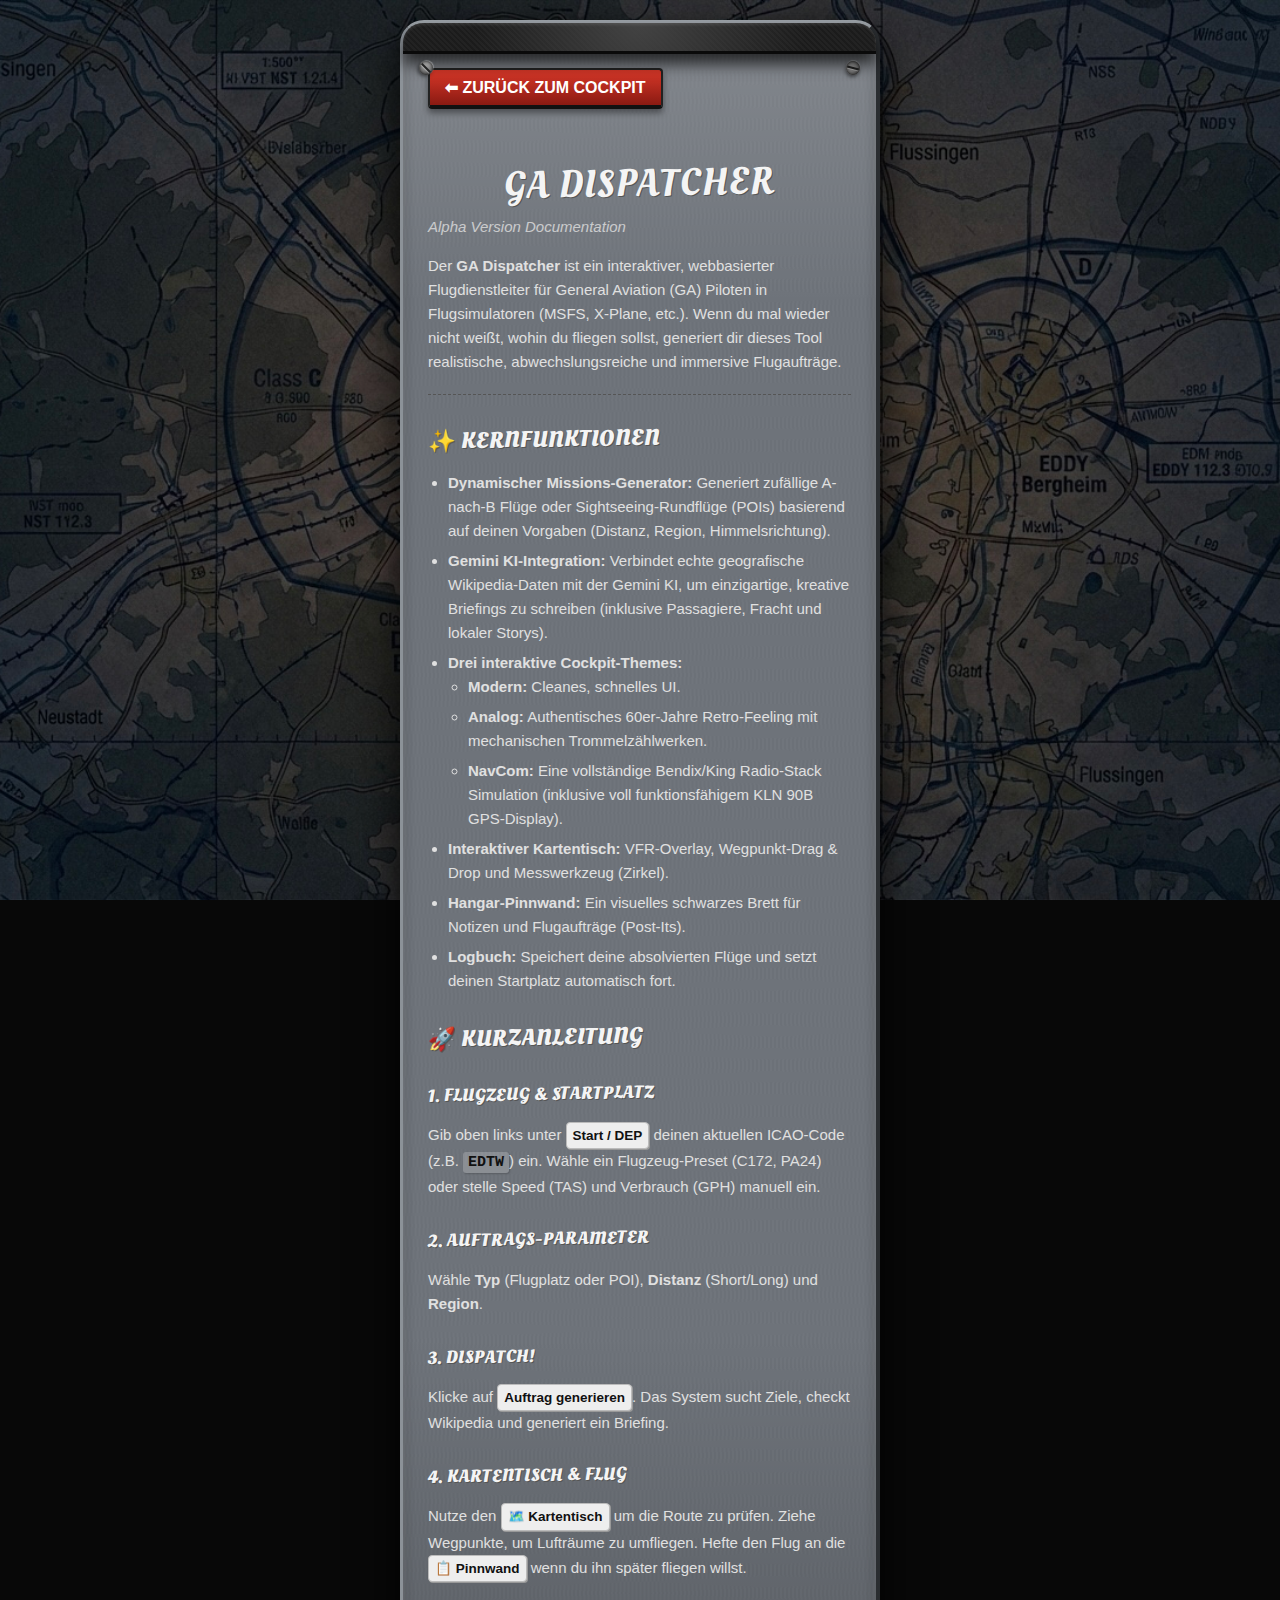
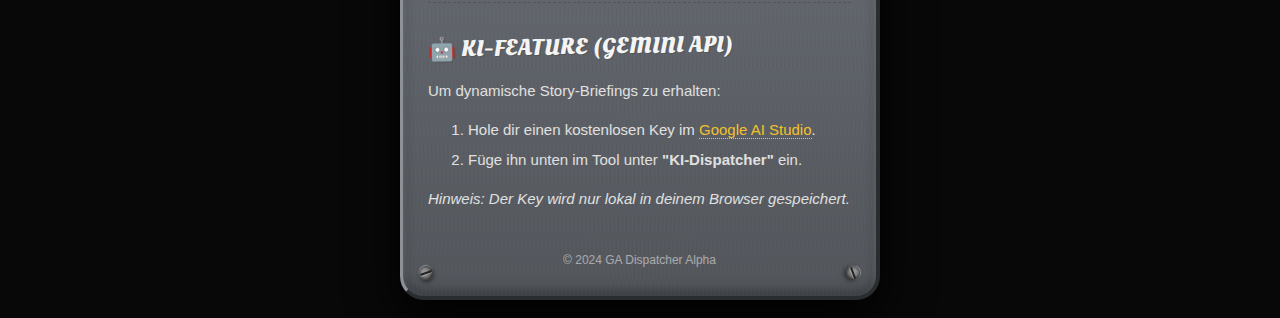
<file: readme.html>
<!DOCTYPE html>
<html lang="de">
<head>
    <meta charset="UTF-8">
    <meta name="viewport" content="width=device-width, initial-scale=1.0, maximum-scale=1.0, user-scalable=0">
    <title>GA Dispatcher BETA- Hilfe</title>
    
    <link rel="icon" type="image/png" href="IconDRK.PNG">
    <link rel="icon" type="image/png" sizes="32x32" href="Icon.PNG" media="(prefers-color-scheme: light)">
    <link rel="icon" type="image/png" sizes="32x32" href="IconDRK.PNG" media="(prefers-color-scheme: dark)">
    <link rel="stylesheet" href="styles.css">
    
    <style>
        /* Spezifische Styles für die Readme-Seite */
        .readme-content {
            line-height: 1.6;
            font-size: 15px;
        }
        .readme-content h1, .readme-content h2, .readme-content h3 {
            color: var(--blue);
            margin-top: 25px;
            margin-bottom: 10px;
            text-transform: uppercase;
        }
        /* Theme-Anpassungen für Überschriften */
        body.theme-retro h1, body.theme-retro h2, body.theme-retro h3 {
            color: var(--piper-white);
            text-shadow: 1px 1px 0 #555;
            font-family: 'Oleo Script', cursive;
            transform: rotate(-1deg);
        }
        body.theme-navcom h1, body.theme-navcom h2, body.theme-navcom h3 {
            color: #33ff33;
            text-shadow: 0 0 5px rgba(51,255,51,0.6);
            font-family: 'Share Tech Mono', monospace;
            transform: none;
            letter-spacing: 2px;
        }
        
        /* Listen-Styles */
        ul { padding-left: 20px; }
        li { margin-bottom: 6px; }
        
        /* Links */
        a { color: var(--blue); text-decoration: none; border-bottom: 1px dotted currentColor; transition: color 0.2s; }
        a:hover { color: var(--green); }
        
        body.theme-retro a { color: var(--piper-yellow); }
        body.theme-navcom a { color: #33ff33; border-bottom: 1px solid #33ff33; }
        
        /* Code-Blocks */
        code {
            background: rgba(0,0,0,0.3);
            padding: 2px 5px;
            border-radius: 3px;
            font-family: monospace;
            color: #e0e0e0;
        }
        body.theme-retro code {
            background: rgba(255,255,255,0.2);
            color: #111;
            font-weight: bold;
            box-shadow: 1px 1px 2px rgba(0,0,0,0.2);
        }
        body.theme-navcom code {
            color: #33ff33;
            background: rgba(0, 50, 0, 0.5);
            border: 1px solid #005500;
        }
        
        /* Buttons im Text */
        .key-badge {
            display: inline-block;
            padding: 2px 6px;
            border: 1px solid #555;
            border-radius: 4px;
            font-size: 0.9em;
            background: #222;
            color: #fff;
            box-shadow: 0 2px 0 #111;
        }
        body.theme-retro .key-badge {
            background: #eee;
            color: #111;
            border: 1px solid #bbb;
            box-shadow: 1px 1px 0 #999;
            font-family: sans-serif;
            font-weight: bold;
        }
        
        /* Zurück-Button */
        .back-btn {
            display: inline-block;
            margin-bottom: 20px;
            padding: 8px 15px;
            background: var(--blue);
            color: #111;
            font-weight: bold;
            text-decoration: none;
            border-radius: 4px;
            border: none;
            cursor: pointer;
        }
        body.theme-retro .back-btn {
            background: linear-gradient(to bottom, #d93829, #8a1a12);
            color: #fff;
            border: 2px solid #222;
            border-bottom: 4px solid #111;
            box-shadow: 0 4px 6px rgba(0,0,0,0.4);
        }
        body.theme-navcom .back-btn {
            background: transparent;
            color: #33ff33;
            border: 2px solid #33ff33;
            box-shadow: 0 0 10px rgba(51,255,51,0.3);
            font-family: 'Share Tech Mono', monospace;
        }
        
        /* Kontrast-Fixes für helle Panels (analog zu styles.css) */
        body.theme-retro .container.panel-creme, 
        body.theme-retro .container.panel-light {
            color: #111;
        }
        body.theme-retro .container.panel-creme h1, 
        body.theme-retro .container.panel-light h1,
        body.theme-retro .container.panel-creme h2, 
        body.theme-retro .container.panel-light h2 {
            color: #222;
            text-shadow: none;
        }
    </style>
</head>
<body class="theme-retro">

<div class="container">
    <!-- Retro Screws -->
    <div class="glareshield"></div>
    <div class="screw top-left" onclick="cyclePanelColor()" title="Panel-Lackierung ändern" style="cursor: pointer; z-index: 20;"></div>
    <div class="screw top-right"></div>
    <div class="screw bottom-left"></div>
    <div class="screw bottom-right"></div>

    <a href="index.html" class="back-btn">⬅ ZURÜCK ZUM COCKPIT</a>

    <div class="readme-content">
        <h1 style="border-bottom:none; margin-bottom:0;">GA Dispatcher</h1>
        <p style="margin-top:0; font-style:italic; opacity:0.8;">Alpha Version Documentation</p>
        
        <p>Der <strong>GA Dispatcher</strong> ist ein interaktiver, webbasierter Flugdienstleiter für General Aviation (GA) Piloten in Flugsimulatoren (MSFS, X-Plane, etc.). Wenn du mal wieder nicht weißt, wohin du fliegen sollst, generiert dir dieses Tool realistische, abwechslungsreiche und immersive Flugaufträge.</p>

        <hr style="border:0; border-top:1px dashed #555; margin: 20px 0;">

        <h2>✨ Kernfunktionen</h2>
        <ul>
            <li><strong>Dynamischer Missions-Generator:</strong> Generiert zufällige A-nach-B Flüge oder Sightseeing-Rundflüge (POIs) basierend auf deinen Vorgaben (Distanz, Region, Himmelsrichtung).</li>
            <li><strong>Gemini KI-Integration:</strong> Verbindet echte geografische Wikipedia-Daten mit der Gemini KI, um einzigartige, kreative Briefings zu schreiben (inklusive Passagiere, Fracht und lokaler Storys).</li>
            <li><strong>Drei interaktive Cockpit-Themes:</strong>
                <ul>
                    <li><strong>Modern:</strong> Cleanes, schnelles UI.</li>
                    <li><strong>Analog:</strong> Authentisches 60er-Jahre Retro-Feeling mit mechanischen Trommelzählwerken.</li>
                    <li><strong>NavCom:</strong> Eine vollständige Bendix/King Radio-Stack Simulation (inklusive voll funktionsfähigem KLN 90B GPS-Display).</li>
                </ul>
            </li>
            <li><strong>Interaktiver Kartentisch:</strong> VFR-Overlay, Wegpunkt-Drag & Drop und Messwerkzeug (Zirkel).</li>
            <li><strong>Hangar-Pinnwand:</strong> Ein visuelles schwarzes Brett für Notizen und Flugaufträge (Post-Its).</li>
            <li><strong>Logbuch:</strong> Speichert deine absolvierten Flüge und setzt deinen Startplatz automatisch fort.</li>
        </ul>

        <h2>🚀 Kurzanleitung</h2>

        <h3>1. Flugzeug & Startplatz</h3>
        <p>Gib oben links unter <span class="key-badge">Start / DEP</span> deinen aktuellen ICAO-Code (z.B. <code>EDTW</code>) ein. Wähle ein Flugzeug-Preset (C172, PA24) oder stelle Speed (TAS) und Verbrauch (GPH) manuell ein.</p>

        <h3>2. Auftrags-Parameter</h3>
        <p>Wähle <strong>Typ</strong> (Flugplatz oder POI), <strong>Distanz</strong> (Short/Long) und <strong>Region</strong>. </p>

        <h3>3. Dispatch!</h3>
        <p>Klicke auf <span class="key-badge">Auftrag generieren</span>. Das System sucht Ziele, checkt Wikipedia und generiert ein Briefing.</p>

        <h3>4. Kartentisch & Flug</h3>
        <p>Nutze den <span class="key-badge">🗺️ Kartentisch</span> um die Route zu prüfen. Ziehe Wegpunkte, um Lufträume zu umfliegen. Hefte den Flug an die <span class="key-badge">📋 Pinnwand</span> wenn du ihn später fliegen willst.</p>

        <hr style="border:0; border-top:1px dashed #555; margin: 20px 0;">

        <h2>🤖 KI-Feature (Gemini API)</h2>
        <p>Um dynamische Story-Briefings zu erhalten:</p>
        <ol>
            <li>Hole dir einen kostenlosen Key im <a href="https://aistudio.google.com/app/apikey" target="_blank">Google AI Studio</a>.</li>
            <li>Füge ihn unten im Tool unter <strong>"KI-Dispatcher"</strong> ein.</li>
        </ol>
        <p><em>Hinweis: Der Key wird nur lokal in deinem Browser gespeichert.</em></p>
        
        <div style="text-align:center; margin-top:40px; font-size:0.8em; opacity:0.6;">
            &copy; 2024 GA Dispatcher Alpha
        </div>
    </div>
</div>

<script>
    // Theme beim Laden wiederherstellen (analog zur Haupt-App)
    function applySavedTheme() {
        const savedTheme = localStorage.getItem('ga_theme') || 'retro'; // Default Retro
        const savedPanel = localStorage.getItem('ga_panel_theme') || 'panel-med';

        document.body.className = ''; // Reset
        const container = document.querySelector('.container');
        
        // Panel-Farben Reset
        container.classList.remove('panel-med', 'panel-creme', 'panel-light', 'panel-dark');

        if (savedTheme === 'retro') {
            document.body.classList.add('theme-retro');
            container.classList.add(savedPanel);
        } else if (savedTheme === 'navcom') {
            document.body.classList.add('theme-navcom');
        } else {
            // Classic/Modern hat keine spezielle Body-Klasse im CSS-Root, aber wir lassen es leer
        }
    }

    // Funktion zum Durchschalten der Panel-Farben (nur Retro)
    function cyclePanelColor() {
        if (!document.body.classList.contains('theme-retro')) return;
        
        const panel = document.querySelector('.container');
        const themes = ['panel-med', 'panel-creme', 'panel-light', 'panel-dark'];
        let currentIndex = 0;
        
        for (let i = 0; i < themes.length; i++) {
            if (panel.classList.contains(themes[i])) {
                currentIndex = i;
                panel.classList.remove(themes[i]);
                break;
            }
        }
        
        const nextTheme = themes[(currentIndex + 1) % themes.length];
        panel.classList.add(nextTheme);
        localStorage.setItem('ga_panel_theme', nextTheme);
    }

    // Init beim Start
    document.addEventListener('DOMContentLoaded', applySavedTheme);
</script>

</body>
</html>
</file>
<file: styles.css>
/* ==========================================================================
   1. BASIS / CLASSIC DESIGN (Modern & Clean)
   ========================================================================== */
@import url('https://fonts.googleapis.com/css2?family=Caveat:wght@600&family=Oleo+Script:wght@400;700&display=swap');

:root { 
    --blue: #4da6ff; 
    --bg-dark: #080808; 
    --card: #1e1e1e; 
    --text: #e0e0e0; 
    --warn: #ffcc00; 
    --red: #ff4444; 
    --green: #44ff44; 
}

body { 
    font-family: 'Segoe UI', Roboto, sans-serif; 
    background-color: var(--bg-dark); 
    color: var(--text); 
    margin: 0; padding: 20px 10px; 
    display: flex; flex-direction: column; align-items: center; min-height: 100vh;
    background-image: url('bg.jpg'); 
    background-size: cover;
    background-position: center;
    background-attachment: fixed;
    background-repeat: no-repeat;
    transition: background-color 0.3s, color 0.3s;
}

.container { 
    position: relative;
    background-color: rgba(30, 30, 30, 0.90); 
    padding: 30px 20px 20px 20px; border-radius: 16px; 
    box-shadow: 0 10px 40px rgba(0,0,0,0.9), 0 0 15px rgba(77, 166, 255, 0.15); 
    max-width: 480px; width: 100%; border: 1px solid #333; box-sizing: border-box; 
    backdrop-filter: blur(8px); 
    transition: all 0.3s;
}

body.fullscreen-active .container {
    backdrop-filter: none !important;
    transform: none !important;
}

h1 { font-size: 20px; text-align: center; color: var(--blue); margin: 0 0 10px 0; text-transform: uppercase; border-bottom: 2px solid var(--blue); padding-bottom: 10px; transition: all 0.3s; }
#searchIndicator { font-size: 12px; color: var(--blue); text-align: center; margin-bottom: 15px; font-style: italic; height: 15px; }
label { font-size: 11px; color: #888; display: block; margin-bottom: 4px; text-transform: uppercase; font-weight: bold; }
input, select { width: 100%; padding: 12px; background-color: #2a2a2a; border: 1px solid #444; color: white; border-radius: 8px; box-sizing: border-box; font-size: 16px; margin-bottom: 8px; transition: all 0.3s; }

.grid-2 { display: grid; grid-template-columns: 1fr 1fr; gap: 8px; }
.grid-3 { display: grid; grid-template-columns: 1fr 1fr 1fr; gap: 8px; }

.preset-row { display: flex; gap: 5px; margin-bottom: 12px; margin-top: 5px; }
.btn-preset { flex: 1; padding: 8px 4px; font-size: 11px; background: #333; color: var(--blue); border: 1px solid #444; border-radius: 4px; cursor: pointer; font-weight: bold; text-transform: uppercase; transition: 0.2s; }
.btn-preset:hover { background: #444; }

.slider-container { margin-bottom: 10px; background: #252525; padding: 10px; border-radius: 8px; border: 1px solid #333; transition: all 0.3s; }
.slider-header { display: flex; justify-content: space-between; font-size: 13px; }
.slider-label { margin-bottom: 0; display: inline-block; }
input[type=range] { width: 100%; appearance: none; height: 5px; background: #444; border-radius: 5px; margin: 12px 0; }
input[type=range]::-webkit-slider-thumb { appearance: none; height: 18px; width: 18px; border-radius: 50%; background: var(--blue); cursor: pointer; border: 2px solid #2a2a2a; }

.btn-main { width: 100%; padding: 16px; background-color: var(--blue); color: #000; border: none; border-radius: 8px; font-size: 16px; font-weight: 800; cursor: pointer; text-transform: uppercase; transition: 0.2s; }
.btn-main:disabled { background-color: #333 !important; color: #888 !important; cursor: wait !important; border: 1px solid #555; }

#map { height: 200px; width: 100%; border-radius: 12px; margin-top: 15px; border: 1px solid #444; display: none; background: #f4f4f4; transition: filter 0.3s; }
.map-fullscreen { position: fixed !important; top: 0 !important; left: 0 !important; width: 100vw !important; height: 100vh !important; z-index: 99999 !important; margin: 0 !important; border-radius: 0 !important; filter: none !important; }

.custom-pin { display: flex; justify-content: center; align-items: center; background: transparent !important; border: none !important; }
.pin-hitbox { width: 34px; height: 34px; display: flex; justify-content: center; align-items: center; background: transparent; cursor: pointer; }
.pin-dot { width: 14px; height: 14px; min-width: 14px; min-height: 14px; border-radius: 50%; border: 2px solid #222; box-shadow: 0 0 6px rgba(0,0,0,0.8); box-sizing: border-box; flex-shrink: 0; }

.briefing { margin-top: 15px; padding: 15px; background-color: #252525; border-radius: 10px; border: 1px solid #444; display: none; transition: all 0.3s; }
.aero-info-box { background: #1e252b; padding: 14px 12px; border-radius: 8px; border-left: 4px solid var(--warn); margin-bottom: 12px; transition: all 0.3s; }
.box-title { font-weight: bold; text-transform: uppercase; font-size: 15px; }

.copy-box { cursor: pointer; transition: color 0.2s; display: inline-block; background: #333; padding: 3px 8px; border-radius: 4px; margin-top: 4px; font-size: 13px; }
.copy-box:hover { color: var(--green); background: #444; }
.copy-box::after { content: ' 📋'; font-size: 11px; opacity: 0.5; }

.route-label { font-size: 12px; color: #888; text-transform: uppercase; margin-bottom: 10px; font-weight: bold; }
.route-data { display: grid; grid-template-columns: 1fr 1fr; gap: 10px; font-size: 16px; font-weight: bold; color: #fff; line-height: 1.4; }
.rwy-info { font-size: 14px; color: #aaa; margin-top: 10px; padding-top: 10px; border-top: 1px dashed #444; }

.btn-log { background: var(--green); color: #000; grid-column: span 2; margin-top: 10px; padding: 16px; border: none; border-radius: 8px; font-weight: 800; cursor: pointer; text-transform: uppercase; transition: 0.2s; font-size: 14px;}
.btn-log:hover { background: #33cc33; }

.logbook { margin-top: 25px; border-top: 2px solid #333; padding-top: 15px; width: 100%; transition: all 0.3s; }
.log-entry { background: #1a1a1a; padding: 10px; border-radius: 8px; margin-bottom: 8px; border-left: 3px solid var(--blue); font-size: 12px; }

.version-info { text-align: center; font-size: 11px; color: #555; margin-top: 12px; text-transform: uppercase; letter-spacing: 1px; }
.screw { display: none; }

/* ==========================================================================
   2. MECHANISCHER KIPPSCHALTER (TOGGLE)
   ========================================================================== */
.theme-switch-wrapper { display: flex; justify-content: center; align-items: center; gap: 15px; margin-top: 35px; padding-top: 20px; border-top: 1px dashed #444; }
.switch-label { font-size: 10px; font-weight: bold; color: #888; text-transform: uppercase; letter-spacing: 1px; }
.switch { position: relative; display: inline-block; width: 26px; height: 40px; }
.switch input { opacity: 0; width: 0; height: 0; }
.slider { position: absolute; cursor: pointer; top: 0; left: 0; right: 0; bottom: 0; background-color: #111; border-radius: 4px; border: 2px solid #333; box-shadow: inset 0 4px 8px rgba(0,0,0,0.8); transition: .3s; }
.slider:before { position: absolute; content: ""; height: 20px; width: 12px; left: 5px; bottom: 2px; background: linear-gradient(to right, #777, #fff, #777); border-radius: 3px; border-bottom: 2px solid #333; box-shadow: 0 4px 6px rgba(0,0,0,0.8); transition: .3s; }
input:checked + .slider:before { transform: translateY(-14px); border-bottom: none; border-top: 2px solid #333; box-shadow: 0 -4px 6px rgba(0,0,0,0.8); }

/* ==========================================================================
   3. 60er JAHRE ANALOG COCKPIT DESIGN
   ========================================================================== */
body.theme-retro { --piper-white: #f4f4f4; --piper-yellow: #f2c12e; --piper-red: #d93829; --piper-bg: #222428; font-family: 'Arial', sans-serif; }
body.theme-retro .container {
    --p-bg: #6e737a; --p-bt: #9aa0a6; --p-bl: #8c9298; --p-bb: #2a2d30; --p-br: #2a2d30;
    background-color: var(--p-bg);
    background-image: linear-gradient(180deg, rgba(255,255,255,0.15) 0%, rgba(255,255,255,0) 15%, rgba(0,0,0,0) 70%, rgba(0,0,0,0.25) 100%),
        repeating-linear-gradient(85deg, transparent, transparent 2px, rgba(255,255,255,0.015) 2px, rgba(255,255,255,0.015) 4px),
        repeating-linear-gradient(-85deg, transparent, transparent 2px, rgba(0,0,0,0.02) 2px, rgba(0,0,0,0.02) 4px);
    padding: 45px 25px 25px 25px; border-radius: 24px; backdrop-filter: none; -webkit-backdrop-filter: none; border: none;
    border-top: 3px solid var(--p-bt); border-left: 3px solid var(--p-bl); border-bottom: 4px solid var(--p-bb); border-right: 4px solid var(--p-br);
    box-shadow: inset 0 4px 6px rgba(255,255,255,0.2), inset 0 -6px 12px rgba(0,0,0,0.3), 0 20px 50px rgba(0,0,0,0.9);
    transition: background-color 0.4s ease, border-color 0.4s ease;
}

body.theme-retro .container.panel-med   { --p-bg: #6e737a; --p-bt: #9aa0a6; --p-bl: #8c9298; --p-bb: #2a2d30; --p-br: #2a2d30; }
body.theme-retro .container.panel-creme { --p-bg: #d1c1a1; --p-bt: #ebdcc0; --p-bl: #dbcbac; --p-bb: #7a6e54; --p-br: #7a6e54; }
body.theme-retro .container.panel-light { --p-bg: #a1abb3; --p-bt: #cbd3d9; --p-bl: #b8c1c8; --p-bb: #555b61; --p-br: #555b61; }
body.theme-retro .container.panel-dark  { --p-bg: #3c4045; --p-bt: #5d636b; --p-bl: #4f545a; --p-bb: #111214; --p-br: #111214; }

.glareshield { display: none; }
body.theme-retro .glareshield {
    display: block; position: absolute; top: 0; left: 0; right: 0; height: 28px; background-color: #222;
    background-image: radial-gradient(circle at 50% -20%, #444 0%, transparent 70%), repeating-linear-gradient(45deg, transparent, transparent 2px, rgba(0,0,0,0.2) 2px, rgba(0,0,0,0.2) 4px);
    border-radius: 20px 20px 0 0; border-bottom: 3px solid #0a0a0a; box-shadow: 0 10px 15px rgba(0,0,0,0.7), inset 0 2px 3px rgba(255,255,255,0.1); z-index: 15;
}

body.theme-retro .screw { display: block; position: absolute; width: 14px; height: 14px; background: linear-gradient(135deg, #c4c4c4, #555); border-radius: 50%; box-shadow: inset 0 0 4px #000, 0 2px 4px rgba(0,0,0,0.5), 0 -1px 1px rgba(255,255,255,0.4); }
body.theme-retro .screw::after { content: ''; position: absolute; top: 6px; left: 1px; width: 12px; height: 2px; background: #222; box-shadow: 0 1px 0 rgba(255,255,255,0.3); }
body.theme-retro .top-left { top: 38px; left: 16px; transform: rotate(45deg); }
body.theme-retro .top-right { top: 38px; right: 16px; transform: rotate(15deg); }
body.theme-retro .bottom-left { bottom: 16px; left: 16px; transform: rotate(-20deg); }
body.theme-retro .bottom-right { bottom: 16px; right: 16px; transform: rotate(70deg); }

body.theme-retro h1 { font-family: 'Oleo Script', cursive; font-size: 38px; color: #f4f4f4; text-shadow: -1px -1px 0 #aaa, 1px 1px 0 #555, 2px 2px 0 #444, 3px 3px 5px rgba(0,0,0,0.8); font-weight: 400; letter-spacing: 1px; border-bottom: none; padding-bottom: 0; margin-bottom: 15px; transform: rotate(-2deg); }
body.theme-retro #searchIndicator { color: var(--piper-yellow); font-weight: bold; }

body.theme-retro label { background: #111; color: #ddd; border: 1px solid #000; padding: 3px 6px; border-radius: 2px; margin-bottom: 5px; box-shadow: inset 0 1px 0 rgba(255,255,255,0.2); letter-spacing: 1.5px; display: inline-block; font-family: monospace; font-size: 11px; }

body.theme-retro input, body.theme-retro select { background-color: #f0eada; border: 1px solid #c2bba8; border-right: none; color: #111; text-shadow: none; font-family: 'Courier New', Courier, monospace; font-weight: bold; font-size: 14px; border-radius: 2px 0 0 2px; box-shadow: 2px 2px 5px rgba(0,0,0,0.3); letter-spacing: -0.5px; transition: all 0.2s cubic-bezier(0.25, 0.8, 0.25, 1); position: relative; padding-right: 20px; background-image: url("data:image/svg+xml,%3Csvg xmlns='http://www.w3.org/2000/svg' width='15' height='40' viewBox='0 0 15 40'%3E%3Cpath fill='%23f0eada' d='M0 0h15L12 4l3 5-4 3 4 6-3 4 3 7-4 5 3 6H0z'/%3E%3Cpath fill='none' stroke='%23c2bba8' stroke-width='1.5' stroke-linecap='round' d='M15 0L12 4l3 5-4 3 4 6-3 4 3 7-4 5 3 6' opacity='0.7'/%3E%3C/svg%3E"); background-repeat: repeat-y; background-position: right top; background-size: auto 100%; }
body.theme-retro #startLoc { transform: rotate(-1.5deg); border-left: 6px solid #d93829; }
body.theme-retro #destLoc { transform: rotate(1deg); border-left: 6px solid #d93829; }
body.theme-retro #targetType { transform: rotate(-0.5deg); border-left: 6px solid #4da6ff; }
body.theme-retro #distRange { transform: rotate(1.5deg); border-left: 6px solid #4da6ff; }
body.theme-retro #regionFilter { transform: rotate(-1deg); border-left: 6px solid #f2c12e; }
body.theme-retro #dirPref { transform: rotate(0.5deg); border-left: 6px solid #f2c12e; }
body.theme-retro #maxSeats { transform: rotate(-1.5deg); border-left: 6px solid #f2c12e; }
body.theme-retro input:focus, body.theme-retro select:focus { outline: none; transform: scale(1.02) rotate(0deg) !important; box-shadow: 4px 4px 12px rgba(0,0,0,0.5); z-index: 10; }

body.theme-retro .btn-preset { background: linear-gradient(to bottom, #d4d4d4, #888); color: #111; border: 2px solid #222; border-bottom: 4px solid #111; border-right: 3px solid #111; font-family: 'Arial', sans-serif; font-weight: 900; border-radius: 4px; }
body.theme-retro .btn-preset:active { transform: translate(2px, 2px); border-bottom: 2px solid #111; border-right: 1px solid #111; }
body.theme-retro .slider-container { background: transparent; border: none; padding: 0; margin-top: 15px;}
body.theme-retro input[type=range] { height: 8px; background: #111; border: 2px inset #444; border-radius: 10px; transform: none; box-shadow:none;}
body.theme-retro input[type=range]::-webkit-slider-thumb { height: 24px; width: 12px; border-radius: 2px; background: linear-gradient(to right, #ccc, #fff, #ccc); border: 1px solid #000; box-shadow: 0 3px 5px rgba(0,0,0,0.8); }

body.theme-retro .btn-main { background: linear-gradient(to bottom, #d93829, #8a1a12); color: #fff; border: 2px solid #222; border-bottom: 5px solid #111; border-right: 4px solid #111; border-radius: 6px; font-family: 'Arial', sans-serif; font-weight: 900; letter-spacing: 1px; box-shadow: 0 5px 10px rgba(0,0,0,0.6); }
body.theme-retro .btn-main:active { transform: translate(2px, 3px); border-bottom: 2px solid #111; border-right: 2px solid #111; }

body.theme-retro #map { border: 4px solid #e0d8c8; border-radius: 4px; background: #e0d8c8; filter: sepia(0.2) brightness(1.05) contrast(0.95); box-shadow: 0 5px 15px rgba(0,0,0,0.5); }
body.theme-retro .briefing { background-color: transparent; border: none; box-shadow: none; padding: 5px; }

body.theme-retro .flightplan-container { position: relative; z-index: 1; }
body.theme-retro .flightplan-container::before { content: ''; position: absolute; top: 25px; bottom: 25px; left: 50%; transform: translateX(-50%); width: 14px; background-color: #e4e4e4; background-image: linear-gradient(transparent 15%, #2a2d34 16%, transparent 18%), linear-gradient(transparent 42%, #2a2d34 44%, #2a2d34 46%, transparent 48%), linear-gradient(transparent 78%, #2a2d34 79%, transparent 81%); box-shadow: inset 0 0 5px rgba(0,0,0,0.6), 0 2px 4px rgba(0,0,0,0.4); border-radius: 2px; z-index: 0; }
body.theme-retro .aero-info-box { background: #2b2d31; border-radius: 12px; border: 4px solid #5a5f6a; box-shadow: inset 0 5px 15px rgba(0,0,0,0.4), 0 5px 10px rgba(0,0,0,0.8); margin-bottom: 15px; position: relative; z-index: 2; }
body.theme-retro .aero-info-box::before, body.theme-retro .aero-info-box::after { content: ''; position: absolute; width: 6px; height: 6px; background: #777; border-radius: 50%; box-shadow: inset 0 0 2px #000; }
body.theme-retro .aero-info-box::before { top: 5px; left: 5px; }
body.theme-retro .aero-info-box::after { bottom: 5px; right: 5px; }
body.theme-retro .route-data { color: var(--piper-white); text-shadow: none; font-size: 18px; }
body.theme-retro .copy-box { background: #222; border: 2px inset #444; color: #fff; }
body.theme-retro .copy-box:hover { color: var(--piper-yellow); }

body.theme-retro .btn-log { background: linear-gradient(to bottom, #f2c12e, #a88212); color: #111; border: 2px solid #222; border-bottom: 4px solid #111; border-right: 3px solid #111; font-family: 'Arial', sans-serif; font-weight: 900; }
body.theme-retro .btn-log:active { transform: translate(2px, 2px); border-bottom: 2px solid #111; border-right: 2px solid #111; }
body.theme-retro .theme-switch-wrapper { border-top: 2px dashed #444; }
body.theme-retro .logbook { border-top: 3px solid #444; }
body.theme-retro .log-entry { background: #1a1c1e; border-left: 4px solid var(--piper-yellow); border-radius: 2px; font-family: 'Courier New', monospace;}

/* ==========================================================================
   4. MECHANISCHE TROMMELZÄHLWERKE
   ========================================================================== */
.drum-readout-container { display: inline-flex; align-items: center; gap: 4px; }
body.theme-retro .drum-window { display: inline-flex; gap: 1px; background-color: #111; border-radius: 3px; height: 22px; overflow: hidden; position: relative; padding: 0 2px; box-shadow: inset 0 2px 4px rgba(0,0,0,0.8); }
body.theme-retro .drum-strip { display: flex; flex-direction: column; transition: transform 0.6s cubic-bezier(0.4, 0.0, 0.2, 1); will-change: transform; background-color: transparent; }
body.theme-retro .drum-digit { height: 22px; line-height: 22px; font-family: 'Courier New', monospace; font-weight: bold; font-size: 17px; color: var(--piper-white); text-align: center; width: 12px; background-color: transparent; }
body.theme-retro .highlight .drum-digit, body.theme-retro .theme-green-text .drum-digit { color: var(--piper-yellow); }

/* ==========================================================================
   5. ACTION BAR & ANALOGES S-METER
   ========================================================================== */
.action-bar { display: flex; align-items: center; gap: 12px; width: 100%; margin-top: 15px; }
.action-bar .btn-main { flex-grow: 1; margin-top: 0 !important; }

.analog-meter { display: none; width: 65px; height: 45px; background: #111; border: 1px solid #444; border-radius: 6px; position: relative; overflow: hidden; flex-shrink: 0; }
.meter-face { position: absolute; inset: 4px; border-top: 2px dashed #555; border-radius: 50% 50% 0 0; }
.meter-needle { position: absolute; bottom: -2px; left: 50%; width: 2px; height: 40px; background: var(--blue); transform-origin: bottom center; transform: translateX(-50%) rotate(-45deg); transition: transform 0.1s; }
.meter-led { position: absolute; top: 4px; right: 4px; width: 5px; height: 5px; border-radius: 50%; background: #222; }
.meter-led.led-green { background: var(--green); box-shadow: 0 0 6px var(--green); }
.meter-led.led-blue { background: #4da6ff; box-shadow: 0 0 6px #4da6ff; }
.meter-led.led-red { background: var(--red); box-shadow: 0 0 6px var(--red); }
.meter-label { display: none; }

body.theme-retro .analog-meter { display: block; width: 75px; height: 50px; background: #1e1f22; border: 3px solid #4a4e59; border-radius: 6px; box-shadow: inset 0 3px 6px rgba(0,0,0,0.9), 0 4px 6px rgba(0,0,0,0.5); }
body.theme-retro .meter-face { position: absolute; top: 5px; left: 5px; right: 5px; bottom: 3px; background-color: #f0eada; border-radius: 2px 2px 0 0; box-shadow: inset 0 2px 4px rgba(0,0,0,0.3); border: none; }
body.theme-retro .meter-scale { position: absolute; bottom: 0; left: 10%; width: 80%; height: 90%; border-radius: 50% 50% 0 0; border-top: 2px solid #555; border-left: 2px solid transparent; border-right: 2px solid transparent; }
body.theme-retro .meter-needle { background: #d93829; height: 38px; bottom: 2px; box-shadow: 1px 1px 2px rgba(0,0,0,0.5); transition: transform 0.12s cubic-bezier(0.25, 1, 0.5, 1); z-index: 2; }
body.theme-retro .analog-meter::after { content: ''; position: absolute; bottom: 0; left: 50%; transform: translateX(-50%); width: 10px; height: 6px; background: #222; border-radius: 50% 50% 0 0; border: 1px solid #000; z-index: 3; }
body.theme-retro .meter-led { width: 6px; height: 6px; top: 6px; right: 8px; background: #002200; border: 1px solid #000; box-shadow: inset 0 1px 1px rgba(255,255,255,0.2); z-index: 3; }
body.theme-retro .meter-led.led-green { background: #00ff41; box-shadow: 0 0 6px #00ff41, inset 0 1px 2px #fff; border-color: #fff; }
body.theme-retro .meter-led.led-blue { background: #2b8cff; box-shadow: 0 0 8px #2b8cff, inset 0 1px 2px #fff; border-color: #fff; }
body.theme-retro .meter-led.led-red { background: #d93829; box-shadow: 0 0 8px #d93829, inset 0 1px 2px #fff; border-color: #fff; }
body.theme-retro .meter-label { display: block; position: absolute; bottom: 2px; left: 4px; font-size: 8px; font-weight: bold; color: #888; font-family: Arial, sans-serif; }

/* ==========================================================================
   6. DER NOTIZZETTEL-STAPEL (Interaktive Blätter)
   ========================================================================== */
#mTitle { margin-top: 0; font-size: 19px; color: var(--blue); }
.story { font-style: italic; color: #bbb; font-size: 16px; line-height: 1.6; padding-bottom: 12px; margin-bottom: 15px; border-bottom: 1px solid #444; }
.wiki-title { display: none; }
.wiki-info-note { font-size: 14px; color: #ccc; font-style: italic; line-height: 1.5; }

.notes-stack { display: flex; flex-direction: column; gap: 15px; margin-bottom: 15px; }
.paperclip, .page-number { display: none; }
.mission-note-page { display: block !important; opacity: 1 !important; transform: none !important; }

body.theme-retro .notes-stack { display: grid; grid-template-areas: "stack"; position: relative; margin-bottom: 25px; cursor: pointer; }
body.theme-retro .paperclip { display: block; position: absolute; top: -18px; left: 20px; width: 25px; height: 60px; background-image: url("data:image/svg+xml,%3Csvg xmlns='http://www.w3.org/2000/svg' viewBox='0 0 24 60'%3E%3Cpath d='M10 40 V12 a4 4 0 0 1 8 0 v32 a6 6 0 0 1-12 0 V10 a8 8 0 0 1 16 0 v32' fill='none' stroke='%23889' stroke-width='2' stroke-linecap='round' stroke-linejoin='round'/%3E%3C/svg%3E"); background-repeat: no-repeat; z-index: 10; filter: drop-shadow(2px 2px 2px rgba(0,0,0,0.5)); transform: rotate(-15deg); }
body.theme-retro .mission-note-page { grid-area: stack; background-color: #fdf5e6; background-image: repeating-linear-gradient(transparent, transparent 23px, #a6bccc 24px); background-size: 100% 24px; background-position: 0 4px; padding: 15px 15px 15px 45px; border-radius: 2px 6px 4px 2px; border: 1px solid #d3cbb8; position: relative; transition: all 0.4s cubic-bezier(0.25, 1, 0.5, 1); }
body.theme-retro .mission-note-page::before { content: ''; position: absolute; top: 0; bottom: 0; left: 30px; width: 1px; background-color: rgba(220, 50, 50, 0.4); }
body.theme-retro .front-note { z-index: 2; transform: rotate(-1.5deg); box-shadow: 3px 5px 12px rgba(0,0,0,0.6); opacity: 1; }
body.theme-retro .back-note { z-index: 1; transform: rotate(2deg) translate(8px, 6px); box-shadow: 2px 3px 8px rgba(0,0,0,0.5); filter: brightness(0.85); }
body.theme-retro .page-number { display: block; position: absolute; bottom: 5px; right: 10px; font-family: 'Caveat', cursive; font-size: 18px; color: #0b1f65; opacity: 0.6; }
body.theme-retro #mTitle, body.theme-retro .wiki-title { display: block; font-family: 'Caveat', cursive; font-size: 28px; color: #0b1f65; text-shadow: none; margin-bottom: 8px; margin-top: 0; transform: rotate(-1deg); line-height: 1.2; }
body.theme-retro #mStory, body.theme-retro .wiki-info-note { font-family: 'Courier New', Courier, monospace; font-size: 14px; font-weight: bold; color: #222; line-height: 24px; border: none; padding-bottom: 0; margin-bottom: 0; text-shadow: none; letter-spacing: -0.5px; font-style: normal; }

.briefing-photo-attachment { position: relative; width: 130px; background: #f0eada; padding: 6px 6px 22px 6px; box-shadow: 2px 4px 8px rgba(0,0,0,0.4); transform: rotate(3deg); cursor: pointer; transition: transform 0.2s, box-shadow 0.2s; float: right; margin-left: 15px; margin-bottom: 10px; border: 1px solid #ccc; z-index: 5; }
.briefing-photo-attachment:hover { transform: rotate(0deg) scale(1.05); box-shadow: 4px 8px 15px rgba(0,0,0,0.5); z-index: 10; }
.photo-pin { position: absolute; top: 4px; left: 50%; transform: translateX(-50%); width: 10px; height: 10px; background: #d93829; border-radius: 50%; z-index: 2; box-shadow: inset -1px -2px 4px rgba(0,0,0,0.5), 1px 2px 2px rgba(0,0,0,0.4); }
.photo-caption { font-family: 'Caveat', cursive; font-size: 16px; color: #111; text-align: center; position: absolute; bottom: 2px; width: 100%; left: 0; }
.photo-img { width: 100%; height: 115px; background-image: url('map.jpg'); background-size: cover; background-position: center; border: 1px solid #ddd; filter: sepia(0.4) contrast(1.1); z-index: 1; }
.photo-img .leaflet-container { background: transparent; }

/* ==========================================================================
   7. PAYLOAD & FRACHT
   ========================================================================== */
.note-manifest { display: grid; grid-template-columns: 1fr 1fr; margin-top: 15px; padding-top: 12px; border-top: 1px dashed #444; font-size: 14px; color: #eee; }
.note-manifest strong { color: #888; display: block; font-size: 11px; text-transform: uppercase; margin-bottom: 2px; }
.note-manifest span { font-size: 16px; font-weight: bold; color: #fff; }
body.theme-retro .note-manifest { display: block; margin-top: 24px; padding-top: 0; border-top: none; }
body.theme-retro .note-manifest div { line-height: 24px; font-family: 'Courier New', Courier, monospace; font-size: 14px; font-weight: bold; color: #222; }
body.theme-retro .note-manifest strong { display: inline; font-size: 14px; color: #d93829; margin-right: 5px; text-transform: uppercase; }
body.theme-retro .note-manifest span { font-size: 14px; font-weight: bold; color: #222; }

/* ==========================================================================
   8. PANEL SCHALTER (METAR & AIP)
   ========================================================================== */
.switch-row { display: flex; gap: 15px; margin-top: 12px; padding-top: 12px; border-top: 1px dashed #444; }
.retro-switch-container { display: flex; align-items: center; gap: 6px; cursor: pointer; background: #333; padding: 6px 12px; border-radius: 20px; transition: background-color 0.2s; }
.retro-switch-container:hover { background: #555; }
.retro-switch { display: none; } 
.retro-switch-label { font-size: 11px; font-weight: bold; color: #fff; text-transform: uppercase; }
body.theme-retro .switch-row { border-top: 1px solid #4a4e59; }
body.theme-retro .retro-switch-container { background: transparent; padding: 0; border-radius: 0; }
body.theme-retro .retro-switch-container:hover { background: transparent; }
body.theme-retro .retro-switch { display: block; width: 16px; height: 16px; border-radius: 50%; background: radial-gradient(circle at 30% 30%, #d93829, #8a1a12); border: 2px solid #111; box-shadow: 0 3px 5px rgba(0,0,0,0.8), inset 0 1px 2px rgba(255,255,255,0.4); transition: transform 0.1s, box-shadow 0.1s; }
body.theme-retro .retro-switch-label { background: #e4e4e4; color: #111; font-family: 'Arial', sans-serif; font-size: 10px; font-weight: 900; padding: 2px 5px; border-radius: 2px; border: 1px solid #888; box-shadow: 1px 1px 3px rgba(0,0,0,0.6); letter-spacing: 0.5px; }
body.theme-retro .retro-switch-container:active .retro-switch { transform: translateY(3px); box-shadow: 0 0 2px rgba(0,0,0,0.8), inset 0 2px 4px rgba(0,0,0,0.7); }

/* ==========================================================================
   9. KI DISPATCHER SETTINGS
   ========================================================================== */
.api-settings { margin-top: 25px; padding-top: 15px; border-top: 1px dashed #444; }
.api-settings label { color: var(--blue); }
body.theme-retro .api-settings label { color: var(--piper-yellow); background: transparent; border: none; box-shadow: none; padding: 0; }
body.theme-retro .api-settings input { background-image: none; border-radius: 4px; border-right: 1px solid #c2bba8; padding-right: 12px; font-family: monospace; }
.api-hint { font-size: 11px; color: #888; margin-top: 8px; line-height: 1.4; }
.api-hint a { color: var(--blue); text-decoration: none; border-bottom: 1px dotted var(--blue); transition: color 0.2s; }
.api-hint a:hover { color: var(--green); border-bottom-color: var(--green); }
body.theme-retro .api-hint { font-family: 'Courier New', Courier, monospace; color: #a39c87; font-weight: bold; letter-spacing: -0.5px; }
body.theme-retro .api-hint a { color: var(--piper-yellow); border-bottom: 1px solid var(--piper-yellow); }
body.theme-retro .api-hint a:hover { color: var(--piper-white); border-bottom-color: var(--piper-white); }

/* --- API FUEL METER --- */
.api-fuel-meter { display: block; width: 60px; height: 40px; margin-top: -5px; }
.api-fuel-meter .api-scale { border-left: 2px solid var(--red) !important; border-top: 2px solid var(--warn) !important; border-right: 2px solid var(--green) !important; }
body.theme-retro .api-fuel-meter { width: 75px; height: 45px; }
body.theme-retro .api-fuel-meter .api-scale { border-left: 3px solid #d93829 !important; border-top: 3px solid #f2c12e !important; border-right: 3px solid #00ff41 !important; }

/* ==========================================================================
   10. HANGAR PINNWAND (MAINTENANCE BOARD) & CONTAINER SKALIERUNG
   ========================================================================== */
.pinboard-overlay { display: none; position: fixed; top: 0; left: 0; right: 0; bottom: 0; background: rgba(0,0,0,0.85); z-index: 9999; flex-direction: column; }
.pinboard-overlay.active { display: flex; }
.pinboard-header { background: #1a1a1a; padding: 10px 15px; display: flex; justify-content: space-between; align-items: center; border-bottom: 2px solid #333; }
.pb-btn { background: #444; color: #fff; border: 1px solid #222; padding: 5px 10px; cursor: pointer; border-radius: 3px; font-family: monospace; }
.pb-btn.add { background: var(--green); color: #000; font-weight: bold; }
.pinboard-scroll-area { flex: 1; overflow: auto; display: flex; justify-content: center; align-items: center; }

/* NEU: Das Brett als Container definieren, damit sich Post-Its daran anpassen */
.pinboard-content { 
    width: 900px; height: 600px; 
    background-image: url('board.jpg') !important; background-size: cover; background-position: center; 
    position: relative; box-shadow: 0 10px 40px rgba(0,0,0,0.8); border-radius: 4px; 
    container-type: inline-size; 
}

/* NEU: Post-Its nutzen ab sofort cqw (Container Query Width) statt fester Pixel */
.post-it { 
    position: absolute; 
    width: 15.5cqw !important; height: 15.5cqw !important; 
    padding: 2.2cqw 1.1cqw 1.1cqw 1.1cqw !important; /* Top-Padding erhöht, damit der Text unter den Buttons beginnt */
    font-size: 1.4cqw !important;
    background: #fdfd86; box-shadow: 2px 3px 5px rgba(0,0,0,0.4); 
    font-family: 'Courier New', Courier, monospace; font-weight: bold; 
    color: #111; cursor: grab; user-select: none; line-height: 1.2; 
    overflow: hidden !important; 
}
.post-it:active { cursor: grabbing; box-shadow: 4px 5px 8px rgba(0,0,0,0.5); }

/* Icons und Buttons sitzen jetzt sauber INNEN in den Ecken */
.post-it-del { position: absolute; top: 0.4cqw !important; right: 0.4cqw !important; background: #d93829; color: white; width: 1.6cqw !important; height: 1.6cqw !important; border-radius: 50%; text-align: center; line-height: 1.6cqw !important; font-size: 0.9cqw !important; cursor: pointer; font-family: sans-serif; box-shadow: 1px 1px 3px rgba(0,0,0,0.5); transition: transform 0.1s; z-index: 10; }
.post-it-edit { position: absolute; top: 0.4cqw !important; left: 0.4cqw !important; background: #4da6ff; color: white; width: 1.6cqw !important; height: 1.6cqw !important; border-radius: 50%; text-align: center; line-height: 1.6cqw !important; font-size: 0.9cqw !important; cursor: pointer; font-family: sans-serif; box-shadow: 1px 1px 3px rgba(0,0,0,0.5); transition: transform 0.1s; z-index: 10; }
.post-it-edit:hover, .post-it-del:hover { transform: scale(1.1); }
.post-it-pin { position: absolute; top: 0.5cqw !important; left: 50% !important; transform: translateX(-50%) !important; width: 1cqw !important; height: 1cqw !important; border-radius: 50%; background: #444; box-shadow: inset -1px -1px 2px rgba(0,0,0,0.5); z-index: 10; }

/* --- FLIGHT POST-ITS (GESPEICHERTE FLÜGE) --- */
.briefing-save-pin { position: absolute; top: 12px; right: 12px; font-size: 22px; cursor: pointer; z-index: 10; transition: transform 0.2s; filter: drop-shadow(1px 2px 2px rgba(0,0,0,0.5)); }
.briefing-export-pin { position: absolute; top: 12px; right: 42px; font-size: 20px; cursor: pointer; z-index: 10; transition: transform 0.2s; filter: drop-shadow(1px 2px 2px rgba(0,0,0,0.5)); }
.briefing-save-pin:hover, .briefing-export-pin:hover { transform: scale(1.2) rotate(10deg); }

.post-it.flight-card { background: #e6f7ff; border: 1px solid #b3e0ff; width: 20cqw !important; height: auto !important; min-height: 12cqw !important; }
.flight-load-btn { background: var(--blue); color: #fff; border: 1px solid #222; padding: 0.5cqw !important; width: 100%; margin-top: 0.8cqw !important; cursor: pointer; font-weight: bold; border-radius: 3px; font-size: 1cqw !important; font-family: sans-serif; transition: background 0.2s; }
.flight-load-btn:hover { background: #3388dd; }

/* ==========================================================================
   11. KARTENTISCH (MAP TABLE)
   ========================================================================== */
.maptable-content { width: 1000px; height: 600px; background-image: url('map.jpg'); background-size: cover; background-position: center; position: relative; box-shadow: 0 10px 40px rgba(0,0,0,0.8); border-radius: 4px; display: flex; align-items: center; justify-content: center; }
#map { width: 72%; height: 86%; display: block; border-radius: 3px; filter: sepia(0.35) contrast(0.95); box-shadow: inset 0 0 15px rgba(0,0,0,0.6), 0 0 5px rgba(0,0,0,0.4); border: 1px solid rgba(0,0,0,0.3); }

body.map-is-fullscreen .container { display: none !important; }
body.map-is-fullscreen #mapTableOverlay { background: #111 !important; left: 0 !important; right: 0 !important; top: 0 !important; bottom: 0 !important; transform: none !important; width: 100vw !important; height: 100vh !important; z-index: 99999 !important; border-radius: 0 !important; }
body.map-is-fullscreen .maptable-content { width: 100% !important; height: 100% !important; transform: none !important; background: none !important; box-shadow: none !important; border-radius: 0 !important; }
body.map-is-fullscreen .pinboard-scroll-area { position: absolute; top: 50px; left: 0; right: 0; bottom: 0; display: block; padding: 0; margin: 0; overflow: hidden; }
body.map-is-fullscreen #map { width: 100% !important; height: 100% !important; max-width: 100%; max-height: 100%; border-radius: 0 !important; filter: none !important; border: none !important; box-shadow: none !important; }
body.map-is-fullscreen .pinboard-header { position: absolute; top: 0; left: 0; right: 0; height: 50px; z-index: 100000; box-sizing: border-box; background: rgba(26,26,26,0.95); }

/* ==========================================================================
   12. DIE SCHUBLADEN-ANIMATION (PC LAYOUT DYNAMISCH - SCROLLBAR FIX)
   ========================================================================== */
.container { position: relative; z-index: 10; transition: transform 0.6s cubic-bezier(0.22, 1, 0.36, 1); }

@media (min-width: 1250px) {
    /* Container für die Overlays auf der rechten / linken Seite */
    #pinboardOverlay, #mapTableOverlay { 
        display: flex !important; flex-direction: column;
        visibility: hidden; background: transparent; 
        top: 0 !important; bottom: 0 !important; 
        z-index: 1; opacity: 0; pointer-events: none; 
        position: fixed; 
        overflow: hidden !important; /* Verhindert das Auftauchen von Scrollbalken! */
        transition: opacity 0.4s, visibility 0.4s; 
        transform: none !important;
    }

    #pinboardOverlay { left: 520px !important; right: 20px !important; }
    #mapTableOverlay { left: 20px !important; right: 520px !important; }

    /* Das Hauptpanel schiebt sich zur Seite */
    body.pinboard-open .container { transform: translateX(calc(-50vw + 260px)); }
    body.maptable-open .container { transform: translateX(calc(50vw - 260px)); }

    #pinboardOverlay.active, #mapTableOverlay.active { 
        visibility: visible; opacity: 1; pointer-events: all; 
    }

    /* Der innere Bereich unter dem Header bekommt den gesamten Restplatz */
    .pinboard-scroll-area {
        flex: 1 !important;
        overflow: hidden !important; /* Blockiert Scrollbalken im Inneren endgültig */
        padding: 0 !important;
        display: flex; align-items: center; justify-content: center;
        width: 100%;
    }

    /* Die Bretter: 16:10 Format stur halten, passen sich perfekt ein */
    .maptable-content, .pinboard-content {
        transition: transform 0.6s cubic-bezier(0.22, 1, 0.36, 1);
        aspect-ratio: 16 / 10 !important;
        width: 100% !important;
        max-width: calc((100vh - 120px) * 1.6) !important; /* Koppelung an die Höhe, verhindert Abschneiden */
        height: auto !important;
        margin: auto !important;
        background-size: 100% 100% !important;
        transform: scale(0.8);
    }

    #pinboardOverlay.active .pinboard-content,
    #mapTableOverlay.active .maptable-content {
        transform: scale(1);
    }
}

@media (max-width: 1249px) {
    body.maptable-open, body.pinboard-open { overflow: hidden !important; }
    .pinboard-overlay { background: #080808 !important; }
}
body.map-is-fullscreen .pb-btn.close { display: none !important; }

/* ==========================================================================
   13. NAV-LOG (WEGPUNKTE)
   ========================================================================== */
.waypoint-list { margin-top: 10px; padding-top: 8px; border-top: 1px dashed rgba(255,255,255,0.2); font-family: 'Courier New', Courier, monospace; font-size: 14px; color: #ddd; }
.wp-row { display: flex; justify-content: space-between; align-items: center; margin-bottom: 4px; padding: 8px 4px; border-bottom: 1px solid rgba(255,255,255,0.05); }
.wp-row:last-child { border-bottom: none; }
.wp-name { font-weight: bold; flex-grow: 1; padding-right: 15px; line-height: 1.3; }
.wp-data { color: var(--green); font-weight: bold; letter-spacing: 0.5px; white-space: nowrap; flex-shrink: 0; text-align: right; }
.interactive-route { cursor: pointer; }
body.theme-retro .waypoint-list { color: #f4f4f4; border-top: 1px dashed #777; background: rgba(0, 0, 0, 0.25); padding: 10px 12px; border-radius: 6px; margin-top: 12px; font-size: 15px; }
body.theme-retro .wp-data { color: var(--piper-yellow); }

/* ==========================================================================
   14. NOT-AUS (RESET BUTTON)
   ========================================================================== */
.emergency-reset { position: relative; flex-shrink: 0; width: 45px; height: 45px; border-radius: 50%; background: repeating-linear-gradient(45deg, var(--warn), var(--warn) 6px, #111 6px, #111 12px); display: flex; justify-content: center; align-items: center; cursor: pointer; box-shadow: 0 4px 10px rgba(0,0,0,0.8); border: 2px solid #222; transition: transform 0.2s; margin: 0 5px; }
.emergency-reset:hover { transform: scale(1.05); }
.emergency-reset-inner { width: 30px; height: 30px; background: radial-gradient(circle at 30% 30%, #ff4444, #aa0000); border-radius: 50%; border: 1px solid #111; box-shadow: inset 0 2px 4px rgba(255,255,255,0.4), 0 3px 5px rgba(0,0,0,0.6); display: flex; justify-content: center; align-items: center; color: white; font-size: 18px; font-weight: bold; text-shadow: 1px 1px 2px rgba(0,0,0,0.8); transition: transform 0.1s; }
.emergency-reset:active .emergency-reset-inner { transform: scale(0.9); box-shadow: inset 0 4px 8px rgba(0,0,0,0.8); }

/* ==========================================================================
   15. MOBILE OPTIMIERUNG (SMARTPHONES)
   ========================================================================== */
@media (max-width: 850px) {
    #mapTableOverlay .pinboard-scroll-area { padding: 0 !important; }
    .maptable-content { width: 100% !important; height: 100% !important; border-radius: 0 !important; }
    #map { width: 92% !important; height: 92% !important; border-radius: 6px !important; }

    /* Pinnwand NUR horizontal scrollbar machen, Höhe exakt ans Display anpassen */
    #pinboardOverlay .pinboard-scroll-area {
        display: block !important; 
        overflow-x: auto !important; 
        overflow-y: hidden !important; 
        -webkit-overflow-scrolling: touch; 
        padding: 0 !important; 
        height: calc(100vh - 70px) !important; /* Exakte Displayhöhe abzüglich Menüleiste */
    }
    .pinboard-content {
        height: 100% !important; /* Zieht sich bis zum oberen und unteren Bildschirmrand */
        width: auto !important; /* Breite wird nun magisch durch das Aspect-Ratio berechnet! */
        aspect-ratio: 16 / 10 !important; /* Zwingt das Brett stur in sein natürliches Format */
        background-size: 100% 100% !important; /* Spannt die Grafik EXAKT auf das div, kein Abschneiden mehr */
        margin: 0 !important; 
        max-width: none !important;
        max-height: none !important;
        border-radius: 0 !important; 
    }
}
</file>
